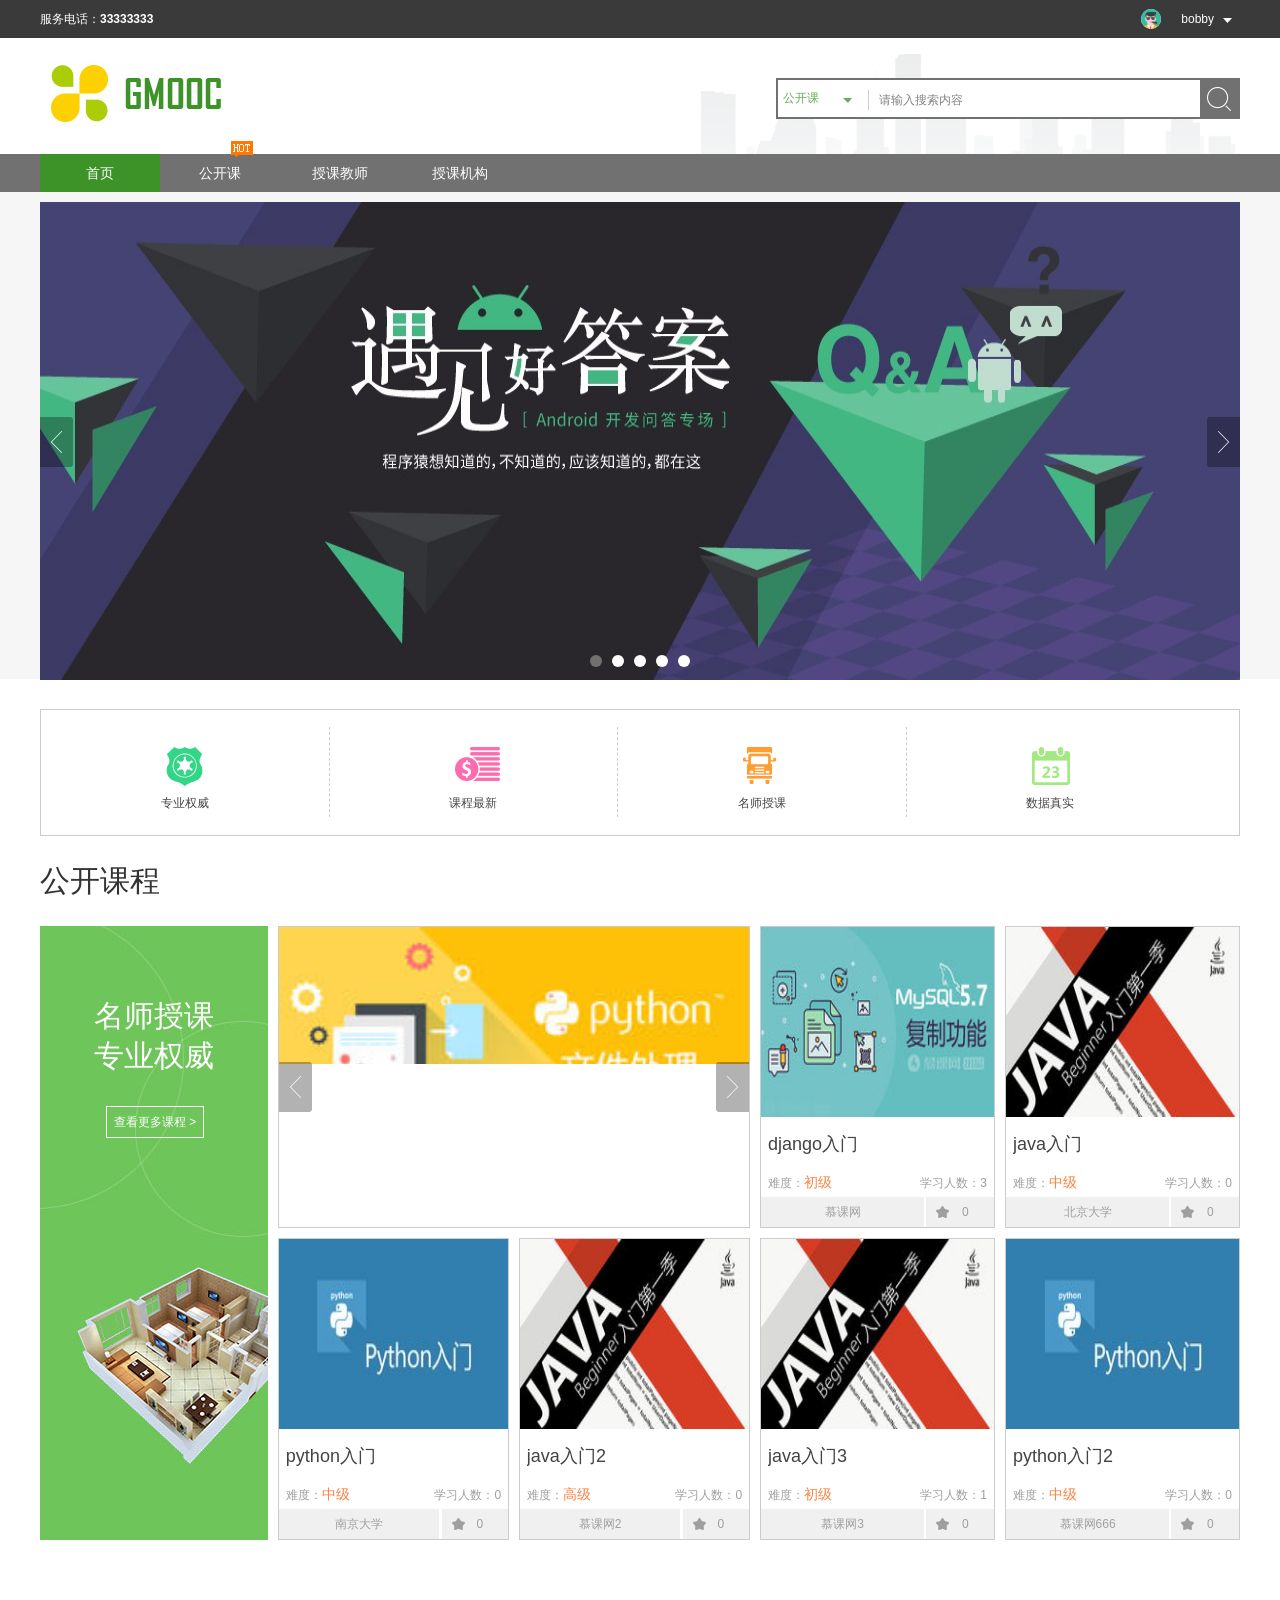
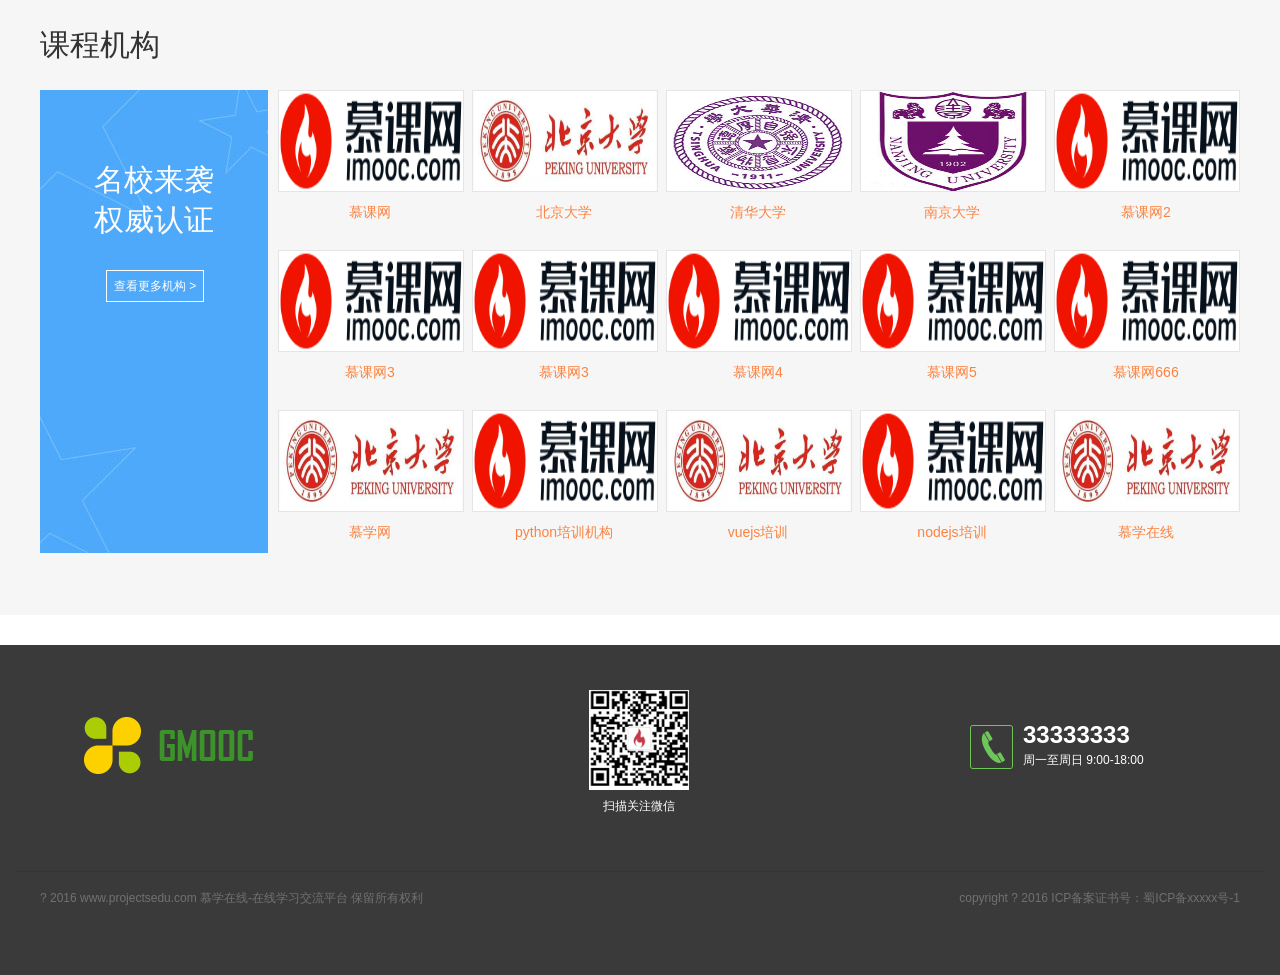
<file: 2.DjnagoTrueWar/前端html源码/html/index.html>
<!DOCTYPE html>
<html>

<head>
	<meta charset="UTF-8">
    <meta name="renderer" content="webkit">
    <meta http-equiv="X-UA-Compatible" content="IE=Edge,chrome=1" >
	<title>课程机构列表 - 慕学在线网</title>
	<link rel="stylesheet" type="text/css" href="../css/reset.css">
	<link rel="stylesheet" type="text/css" href="../css/animate.css">
	<link rel="stylesheet" type="text/css" href="../css/style.css">
    
    <script src="../js/jquery.min.js" type="text/javascript"></script>
    <script src="../js/jquery-migrate-1.2.1.min.js" type="text/javascript"></script>

</head>
<body>
<section class="headerwrap ">
    <header>
		<div  class=" header">
 			<div class="top">
				<div class="wp">
					<div class="fl"><p>服务电话：<b>33333333</b></p></div>
					<!--登录后跳转-->

                        
                        <!-- <a style="color:white" class="fr registerbtn" href="register.html">注册</a> -->
                        <!-- <a style="color:white" class="fr loginbtn" href="login.html">登录</a>  -->
						
						<div class="personal">
                            <dl class="user fr">
                                <dd>bobby<img class="down fr" src="../images/top_down.png"/></dd>
                                <dt><img width="20" height="20" src="../media/image/2016/12/default_big_14.png"/></dt>
                            </dl>
                            <div class="userdetail">
                            	<dl>
	                                <dt><img width="80" height="80" src="../media/image/2016/12/default_big_14.png"/></dt>
	                                <dd>
	                                    <h2>django</h2>
	                                    <p>bobby</p>
	                                </dd>
                                </dl>
                                <div class="btn">
	                                <a class="personcenter fl" href="usercenter-info.html">进入个人中心</a>
	                                <a class="fr" href="/logout/">退出</a>
                                </div>
                            </div>
                        </div>


				</div>
			</div>

            <div class="middle">
                <div class="wp">
                    <a href="index.html"><img class="fl" src="../images/logo.jpg"/></a>
                    <div class="searchbox fr">
                        <div class="selectContainer fl">
                            <span class="selectOption" id="jsSelectOption" data-value="course">
                                公开课
                            </span>
                            <ul class="selectMenu" id="jsSelectMenu">
                                <li data-value="course">公开课</li>
                                <li data-value="org">课程机构</li>
                                <li data-value="teacher">授课老师</li>
                            </ul>
                        </div>
                        <input id="search_keywords" class="fl" type="text" value="" placeholder="请输入搜索内容"/>
                        <img class="search_btn fr" id="jsSearchBtn" src="../images/search_btn.png"/>
                    </div>
                </div>
            </div>
            
            
			<nav>
				<div class="nav">
					<div class="wp">
						<ul>
							<li class="active" ><a href="index.html">首页</a></li>
							<li >
								<a href="course-list.html">
									公开课<img class="hot" src="../images/nav_hot.png">
								</a>
							</li>
							<li >
								<a href="teachers-list.html">授课教师</a>
							</li>
							<li ><a href="org-list.html">授课机构</a></li>
						</ul>
					</div>
				</div>
			</nav>
            
			</div>
    </header>
</section>
<!--crumbs start-->



    <div class="banner">
			<div class="wp">
				<div class="fl">
					<div class="imgslide">
						<ul class="imgs">
                            
                            <li>
                                    <a href="http://www.imooc.com">
                                        <img width="1200" height="478" src="../media/banner/2016/11/57a801860001c34b12000460.jpg" />
                                    </a>
                                </li>
                            
                            <li>
                                    <a href="http://www.projectsedu.com">
                                        <img width="1200" height="478" src="../media/banner/2016/11/57aa86a0000145c512000460.jpg" />
                                    </a>
                                </li>
                            
                            <li>
                                    <a href="http://www.projectsedu.com">
                                        <img width="1200" height="478" src="../media/banner/2016/11/57a801860001c34b12000460_z4Vb8zl.jpg" />
                                    </a>
                                </li>
                            
                            <li>
                                    <a href="http://www.projectsedu.com">
                                        <img width="1200" height="478" src="../media/banner/2016/11/57aa86a0000145c512000460_nMwvoQD.jpg" />
                                    </a>
                                </li>
                            
                            <li>
                                    <a href="http://www.projectsedu.com">
                                        <img width="1200" height="478" src="../media/banner/2016/11/57aa86a0000145c512000460_GXIBATC.jpg" />
                                    </a>
                                </li>
                            

						</ul>
					</div>
					<div class="unslider-arrow prev"></div>
					<div class="unslider-arrow next"></div>
				</div>

				</div>


			</div>
<!--banner end-->
<!--feature start-->
	<section>
		<div class="wp">
			<ul class="feature">
				<li class="feature1">
					<img class="pic" src="../images/feature1.png"/>
					<p class="center">专业权威</p>
				</li>
				<li class="feature2">
					<img class="pic" src="../images/feature2.png"/>
					<p class="center">课程最新</p>
				</li>
				<li class="feature3">
					<img class="pic" src="../images/feature3.png"/>
					<p class="center">名师授课</p>
				</li>
				<li class="feature4">
					<img class="pic" src="../images/feature4.png"/>
					<p class="center">数据真实</p>
				</li>
			</ul>
		</div>
	</section>
<!--feature end-->
<!--module1 start-->
	<section>
		<div class="module">
			<div class="wp">
				<h1>公开课程</h1>
				<div class="module1 eachmod">
					<div class="module1_1 left">
						<img width="228" height="614" src="../images/module1_1.jpg"/>
						<p class="fisrt_word">名师授课<br/>专业权威</p>
						<a class="more" href="course-list.html">查看更多课程 ></a>
					</div>
					<div class="right group_list">
						<div class="module1_2 box">
							<div class="imgslide2">
								<ul class="imgs">
                                    
                                    <li>
                                        <a href="course-detail.html">
                                            <img width="470" height="300" src="../media/courses/2016/12/python文件处理.jpg" />
                                        </a>
                                    </li>
                                    
                                    <li>
                                        <a href="course-detail.html">
                                            <img width="470" height="300" src="../media/courses/2016/12/python面向对象.jpg" />
                                        </a>
                                    </li>
                                    
								</ul>
							</div>
							<div class="unslider-arrow2 prev"></div>
							<div class="unslider-arrow2 next"></div>
						</div>
                            
                            <div class="module1_3 box">
                                <a href="course-detail.html">
                                    <img width="233" height="190" src="../media/courses/2016/11/mysql.jpg"/>
                                </a>
                                <div class="des">
                                    <a href="course-detail.html">
                                        <h2 title="django入门">django入门</h2>
                                    </a>
                                    <span class="fl">难度：<i class="key">初级</i></span>
                                    <span class="fr">学习人数：3</span>
                                </div>
                                <div class="bottom">
                                    <span class="fl" title="慕课网">慕课网</span>
                                    <span class="star fr">0</span>
                                </div>
                            </div>
                            
                            <div class="module1_4 box">
                                <a href="course-detail.html">
                                    <img width="233" height="190" src="../media/courses/2016/11/57035ff200014b8a06000338-240-135.jpg"/>
                                </a>
                                <div class="des">
                                    <a href="course-detail.html">
                                        <h2 title="java入门">java入门</h2>
                                    </a>
                                    <span class="fl">难度：<i class="key">中级</i></span>
                                    <span class="fr">学习人数：0</span>
                                </div>
                                <div class="bottom">
                                    <span class="fl" title="北京大学">北京大学</span>
                                    <span class="star fr">0</span>
                                </div>
                            </div>
                            
                            <div class="module1_5 box">
                                <a href="course-detail.html">
                                    <img width="233" height="190" src="../media/courses/2016/11/540e57300001d6d906000338-240-135.jpg"/>
                                </a>
                                <div class="des">
                                    <a href="course-detail.html">
                                        <h2 title="python入门">python入门</h2>
                                    </a>
                                    <span class="fl">难度：<i class="key">中级</i></span>
                                    <span class="fr">学习人数：0</span>
                                </div>
                                <div class="bottom">
                                    <span class="fl" title="南京大学">南京大学</span>
                                    <span class="star fr">0</span>
                                </div>
                            </div>
                            
                            <div class="module1_6 box">
                                <a href="course-detail.html">
                                    <img width="233" height="190" src="../media/courses/2016/11/57035ff200014b8a06000338-240-135_dHfj8Nq.jpg"/>
                                </a>
                                <div class="des">
                                    <a href="course-detail.html">
                                        <h2 title="java入门2">java入门2</h2>
                                    </a>
                                    <span class="fl">难度：<i class="key">高级</i></span>
                                    <span class="fr">学习人数：0</span>
                                </div>
                                <div class="bottom">
                                    <span class="fl" title="慕课网2">慕课网2</span>
                                    <span class="star fr">0</span>
                                </div>
                            </div>
                            
                            <div class="module1_7 box">
                                <a href="course-detail.html">
                                    <img width="233" height="190" src="../media/courses/2016/11/57035ff200014b8a06000338-240-135_0nFiBSI.jpg"/>
                                </a>
                                <div class="des">
                                    <a href="course-detail.html">
                                        <h2 title="java入门3">java入门3</h2>
                                    </a>
                                    <span class="fl">难度：<i class="key">初级</i></span>
                                    <span class="fr">学习人数：1</span>
                                </div>
                                <div class="bottom">
                                    <span class="fl" title="慕课网3">慕课网3</span>
                                    <span class="star fr">0</span>
                                </div>
                            </div>
                            
                            <div class="module1_8 box">
                                <a href="course-detail.html">
                                    <img width="233" height="190" src="../media/courses/2016/11/540e57300001d6d906000338-240-135_MSIqfvw.jpg"/>
                                </a>
                                <div class="des">
                                    <a href="course-detail.html">
                                        <h2 title="python入门2">python入门2</h2>
                                    </a>
                                    <span class="fl">难度：<i class="key">中级</i></span>
                                    <span class="fr">学习人数：0</span>
                                </div>
                                <div class="bottom">
                                    <span class="fl" title="慕课网666">慕课网666</span>
                                    <span class="star fr">0</span>
                                </div>
                            </div>
                            
					</div>
				</div>
			</div>
		</div>
	</section>
	<section>
		<div class="module greybg">
			<div class="wp">
				<h1>课程机构</h1>
				<div class="module3 eachmod">
					<div class="module3_1 left">
						<img width="228" height="463" src="../images/module3_1.jpg"/>
						<p class="fisrt_word">名校来袭<br/>权威认证</p>
						<a class="more" href="org-list.html">查看更多机构 ></a>
					</div>
					<div class="right">
						<ul>
                            
                                <li class="">
                                    <a href="org-detail-homepage.html">
                                        <div class="company">
                                            <img width="184" height="100" src="../media/org/2016/11/imooc.png"/>
                                            <div class="score">
                                                <div class="circle">
                                                    <h2>全国知名</h2>
                                                </div>
                                            </div>
                                        </div>
                                        <p><span class="key" title="慕课网">慕课网</span></p>
                                    </a>
                                </li>
                            
                                <li class="">
                                    <a href="org-detail-homepage.html">
                                        <div class="company">
                                            <img width="184" height="100" src="../media/org/2016/11/bjdx.jpg"/>
                                            <div class="score">
                                                <div class="circle">
                                                    <h2>全国知名</h2>
                                                </div>
                                            </div>
                                        </div>
                                        <p><span class="key" title="北京大学">北京大学</span></p>
                                    </a>
                                </li>
                            
                                <li class="">
                                    <a href="org-detail-homepage.html">
                                        <div class="company">
                                            <img width="184" height="100" src="../media/org/2016/11/qhdx-logo.png"/>
                                            <div class="score">
                                                <div class="circle">
                                                    <h2>全国知名</h2>
                                                </div>
                                            </div>
                                        </div>
                                        <p><span class="key" title="清华大学">清华大学</span></p>
                                    </a>
                                </li>
                            
                                <li class="">
                                    <a href="org-detail-homepage.html">
                                        <div class="company">
                                            <img width="184" height="100" src="../media/org/2016/11/njdx.jpg"/>
                                            <div class="score">
                                                <div class="circle">
                                                    <h2>全国知名</h2>
                                                </div>
                                            </div>
                                        </div>
                                        <p><span class="key" title="南京大学">南京大学</span></p>
                                    </a>
                                </li>
                            
                                <li class="five">
                                    <a href="org-detail-homepage.html">
                                        <div class="company">
                                            <img width="184" height="100" src="../media/org/2016/11/imooc_klgAUn5.png"/>
                                            <div class="score">
                                                <div class="circle">
                                                    <h2>全国知名</h2>
                                                </div>
                                            </div>
                                        </div>
                                        <p><span class="key" title="慕课网2">慕课网2</span></p>
                                    </a>
                                </li>
                            
                                <li class="">
                                    <a href="org-detail-homepage.html">
                                        <div class="company">
                                            <img width="184" height="100" src="../media/org/2016/11/imooc_Gn1sRjp.png"/>
                                            <div class="score">
                                                <div class="circle">
                                                    <h2>全国知名</h2>
                                                </div>
                                            </div>
                                        </div>
                                        <p><span class="key" title="慕课网3">慕课网3</span></p>
                                    </a>
                                </li>
                            
                                <li class="">
                                    <a href="org-detail-homepage.html">
                                        <div class="company">
                                            <img width="184" height="100" src="../media/org/2016/11/imooc_Y2Tonsq.png"/>
                                            <div class="score">
                                                <div class="circle">
                                                    <h2>全国知名</h2>
                                                </div>
                                            </div>
                                        </div>
                                        <p><span class="key" title="慕课网3">慕课网3</span></p>
                                    </a>
                                </li>
                            
                                <li class="">
                                    <a href="org-detail-homepage.html">
                                        <div class="company">
                                            <img width="184" height="100" src="../media/org/2016/11/imooc_OO2ykYP.png"/>
                                            <div class="score">
                                                <div class="circle">
                                                    <h2>全国知名</h2>
                                                </div>
                                            </div>
                                        </div>
                                        <p><span class="key" title="慕课网4">慕课网4</span></p>
                                    </a>
                                </li>
                            
                                <li class="">
                                    <a href="org-detail-homepage.html">
                                        <div class="company">
                                            <img width="184" height="100" src="../media/org/2016/11/imooc_V0TJOyb.png"/>
                                            <div class="score">
                                                <div class="circle">
                                                    <h2>全国知名</h2>
                                                </div>
                                            </div>
                                        </div>
                                        <p><span class="key" title="慕课网5">慕课网5</span></p>
                                    </a>
                                </li>
                            
                                <li class="five">
                                    <a href="org-detail-homepage.html">
                                        <div class="company">
                                            <img width="184" height="100" src="../media/org/2016/11/imooc_qEaMov1.png"/>
                                            <div class="score">
                                                <div class="circle">
                                                    <h2>全国知名</h2>
                                                </div>
                                            </div>
                                        </div>
                                        <p><span class="key" title="慕课网666">慕课网666</span></p>
                                    </a>
                                </li>
                            
                                <li class="">
                                    <a href="org-detail-homepage.html">
                                        <div class="company">
                                            <img width="184" height="100" src="../media/org/2016/12/bjdx.jpg"/>
                                            <div class="score">
                                                <div class="circle">
                                                    <h2>全国知名</h2>
                                                </div>
                                            </div>
                                        </div>
                                        <p><span class="key" title="慕学网">慕学网</span></p>
                                    </a>
                                </li>
                            
                                <li class="">
                                    <a href="org-detail-homepage.html">
                                        <div class="company">
                                            <img width="184" height="100" src="../media/org/2016/12/imooc_Gn1sRjp.png"/>
                                            <div class="score">
                                                <div class="circle">
                                                    <h2>全国知名</h2>
                                                </div>
                                            </div>
                                        </div>
                                        <p><span class="key" title="python培训机构">python培训机构</span></p>
                                    </a>
                                </li>
                            
                                <li class="">
                                    <a href="org-detail-homepage.html">
                                        <div class="company">
                                            <img width="184" height="100" src="../media/org/2016/12/bjdx_cCpdUw8.jpg"/>
                                            <div class="score">
                                                <div class="circle">
                                                    <h2>全国知名</h2>
                                                </div>
                                            </div>
                                        </div>
                                        <p><span class="key" title="vuejs培训">vuejs培训</span></p>
                                    </a>
                                </li>
                            
                                <li class="">
                                    <a href="org-detail-homepage.html">
                                        <div class="company">
                                            <img width="184" height="100" src="../media/org/2016/12/imooc_klgAUn5.png"/>
                                            <div class="score">
                                                <div class="circle">
                                                    <h2>全国知名</h2>
                                                </div>
                                            </div>
                                        </div>
                                        <p><span class="key" title="nodejs培训">nodejs培训</span></p>
                                    </a>
                                </li>
                            
                                <li class="five">
                                    <a href="org-detail-homepage.html">
                                        <div class="company">
                                            <img width="184" height="100" src="../media/org/2016/12/bjdx_bcd0m07.jpg"/>
                                            <div class="score">
                                                <div class="circle">
                                                    <h2>全国知名</h2>
                                                </div>
                                            </div>
                                        </div>
                                        <p><span class="key" title="慕学在线">慕学在线</span></p>
                                    </a>
                                </li>
                            
						</ul>
					</div>
				</div>
			</div>
		</div>
	</section>

<footer>
		<div class="footer">
			<div class="wp">
				<ul class="cont">
					<li class="logo"><a href=""><img src="../images/footlogo.png"/></a></li>
					<li class="code"><img src="../images/code.jpg"/><p class="center">扫描关注微信</p></li>
					<li class="third"><img class="fl" src="../images/tell.png"/><p class="tell">33333333</p><p class="time">周一至周日 9:00-18:00</p></li>
				</ul>

			</div>
			<p class="line"></p>
			<div class="wp clear">
                <span class="fl">? 2016 www.projectsedu.com 慕学在线-在线学习交流平台 保留所有权利</span>
                <span class="fr">copyright ? 2016 ICP备案证书号：蜀ICP备xxxxx号-1</span>
			</div>
		</div>
	</footer>

<section>
    <ul class="sidebar">
        <li class="qq">
            <a target="_blank" href="http://wpa.qq.com/msgrd?v=3&uin=2023525077&site=qq&menu=yes"></a>
        </li>
        <li class="totop"></li>
    </ul>
</section>
<script src="../js/selectUi.js" type='text/javascript'></script>
<script src="../js/deco-common.js" type='text/javascript'></script>
<script type="text/javascript" src="../js/plugins/laydate/laydate.js"></script>
<script src="../js/plugins/layer/layer.js"></script>
<script src="../js/plugins/queryCity/js/public.js" type="text/javascript"></script>
<script src="../js/unslider.js" type="text/javascript"></script>
<script src="../js/plugins/jquery.scrollLoading.js"  type="text/javascript"></script>
<script src="../js/deco-common.js"  type="text/javascript"></script>

    <script type="text/javascript" src="../js/index.js"></script>

</body>
</html>
</file>
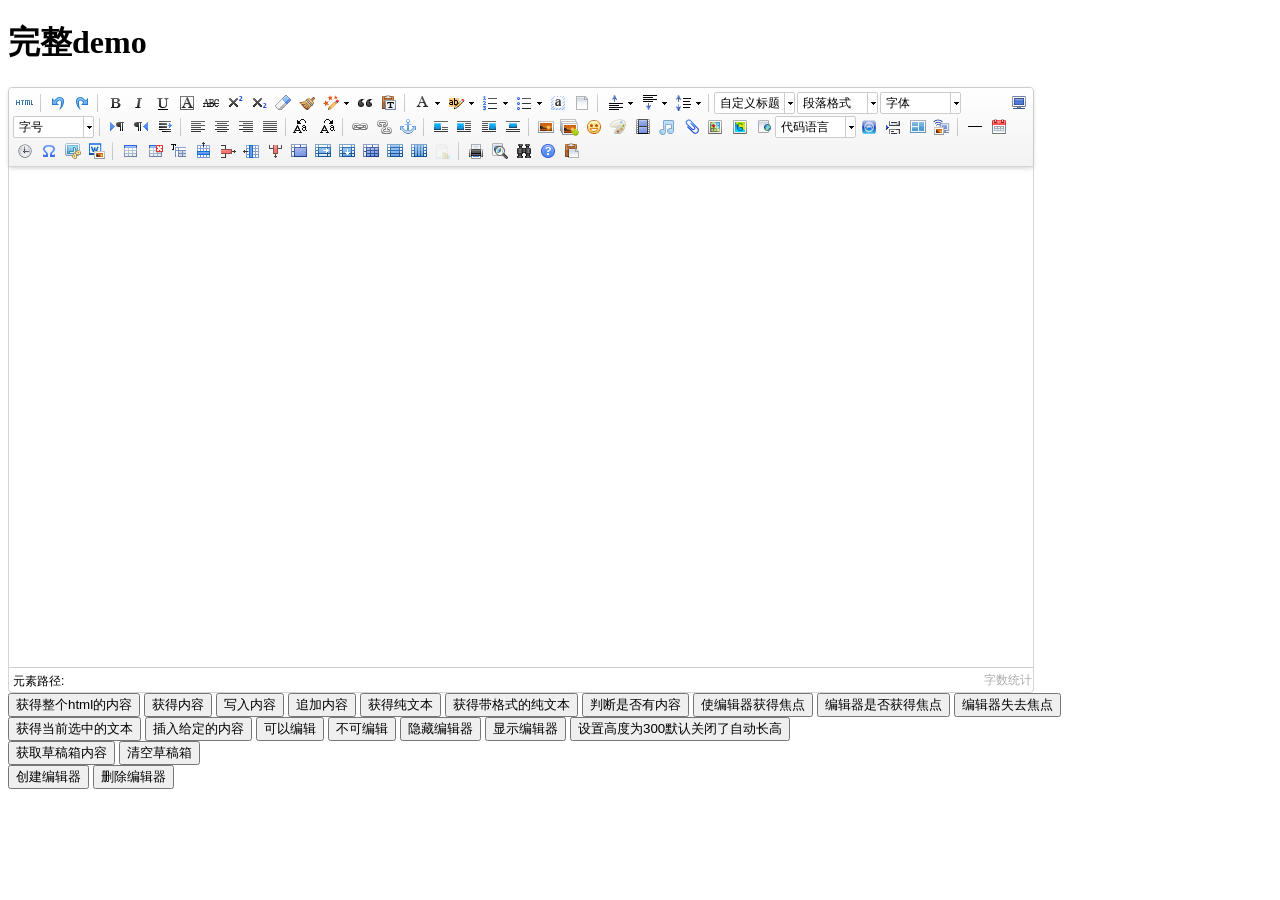
<file: 2.DjnagoTrueWar/MxOnline/DjangoUeditor/static/ueditor/index.html>
<!DOCTYPE HTML PUBLIC "-//W3C//DTD HTML 4.01 Transitional//EN"
        "http://www.w3.org/TR/html4/loose.dtd">
<html>
<head>
    <title>完整demo</title>
    <meta http-equiv="Content-Type" content="text/html;charset=utf-8"/>
    <script type="text/javascript" charset="utf-8" src="ueditor.config.js"></script>
    <script type="text/javascript" charset="utf-8" src="ueditor.all.min.js"> </script>
    <!--建议手动加在语言，避免在ie下有时因为加载语言失败导致编辑器加载失败-->
    <!--这里加载的语言文件会覆盖你在配置项目里添加的语言类型，比如你在配置项目里配置的是英文，这里加载的中文，那最后就是中文-->
    <script type="text/javascript" charset="utf-8" src="lang/zh-cn/zh-cn.js"></script>

    <style type="text/css">
        div{
            width:100%;
        }
    </style>
</head>
<body>
<div>
    <h1>完整demo</h1>
    <script id="editor" type="text/plain" style="width:1024px;height:500px;"></script>
</div>
<div id="btns">
    <div>
        <button onclick="getAllHtml()">获得整个html的内容</button>
        <button onclick="getContent()">获得内容</button>
        <button onclick="setContent()">写入内容</button>
        <button onclick="setContent(true)">追加内容</button>
        <button onclick="getContentTxt()">获得纯文本</button>
        <button onclick="getPlainTxt()">获得带格式的纯文本</button>
        <button onclick="hasContent()">判断是否有内容</button>
        <button onclick="setFocus()">使编辑器获得焦点</button>
        <button onmousedown="isFocus(event)">编辑器是否获得焦点</button>
        <button onmousedown="setblur(event)" >编辑器失去焦点</button>

    </div>
    <div>
        <button onclick="getText()">获得当前选中的文本</button>
        <button onclick="insertHtml()">插入给定的内容</button>
        <button id="enable" onclick="setEnabled()">可以编辑</button>
        <button onclick="setDisabled()">不可编辑</button>
        <button onclick=" UE.getEditor('editor').setHide()">隐藏编辑器</button>
        <button onclick=" UE.getEditor('editor').setShow()">显示编辑器</button>
        <button onclick=" UE.getEditor('editor').setHeight(300)">设置高度为300默认关闭了自动长高</button>
    </div>

    <div>
        <button onclick="getLocalData()" >获取草稿箱内容</button>
        <button onclick="clearLocalData()" >清空草稿箱</button>
    </div>

</div>
<div>
    <button onclick="createEditor()">
    创建编辑器</button>
    <button onclick="deleteEditor()">
    删除编辑器</button>
</div>

<script type="text/javascript">

    //实例化编辑器
    //建议使用工厂方法getEditor创建和引用编辑器实例，如果在某个闭包下引用该编辑器，直接调用UE.getEditor('editor')就能拿到相关的实例
    var ue = UE.getEditor('editor');


    function isFocus(e){
        alert(UE.getEditor('editor').isFocus());
        UE.dom.domUtils.preventDefault(e)
    }
    function setblur(e){
        UE.getEditor('editor').blur();
        UE.dom.domUtils.preventDefault(e)
    }
    function insertHtml() {
        var value = prompt('插入html代码', '');
        UE.getEditor('editor').execCommand('insertHtml', value)
    }
    function createEditor() {
        enableBtn();
        UE.getEditor('editor');
    }
    function getAllHtml() {
        alert(UE.getEditor('editor').getAllHtml())
    }
    function getContent() {
        var arr = [];
        arr.push("使用editor.getContent()方法可以获得编辑器的内容");
        arr.push("内容为：");
        arr.push(UE.getEditor('editor').getContent());
        alert(arr.join("\n"));
    }
    function getPlainTxt() {
        var arr = [];
        arr.push("使用editor.getPlainTxt()方法可以获得编辑器的带格式的纯文本内容");
        arr.push("内容为：");
        arr.push(UE.getEditor('editor').getPlainTxt());
        alert(arr.join('\n'))
    }
    function setContent(isAppendTo) {
        var arr = [];
        arr.push("使用editor.setContent('欢迎使用ueditor')方法可以设置编辑器的内容");
        UE.getEditor('editor').setContent('欢迎使用ueditor', isAppendTo);
        alert(arr.join("\n"));
    }
    function setDisabled() {
        UE.getEditor('editor').setDisabled('fullscreen');
        disableBtn("enable");
    }

    function setEnabled() {
        UE.getEditor('editor').setEnabled();
        enableBtn();
    }

    function getText() {
        //当你点击按钮时编辑区域已经失去了焦点，如果直接用getText将不会得到内容，所以要在选回来，然后取得内容
        var range = UE.getEditor('editor').selection.getRange();
        range.select();
        var txt = UE.getEditor('editor').selection.getText();
        alert(txt)
    }

    function getContentTxt() {
        var arr = [];
        arr.push("使用editor.getContentTxt()方法可以获得编辑器的纯文本内容");
        arr.push("编辑器的纯文本内容为：");
        arr.push(UE.getEditor('editor').getContentTxt());
        alert(arr.join("\n"));
    }
    function hasContent() {
        var arr = [];
        arr.push("使用editor.hasContents()方法判断编辑器里是否有内容");
        arr.push("判断结果为：");
        arr.push(UE.getEditor('editor').hasContents());
        alert(arr.join("\n"));
    }
    function setFocus() {
        UE.getEditor('editor').focus();
    }
    function deleteEditor() {
        disableBtn();
        UE.getEditor('editor').destroy();
    }
    function disableBtn(str) {
        var div = document.getElementById('btns');
        var btns = UE.dom.domUtils.getElementsByTagName(div, "button");
        for (var i = 0, btn; btn = btns[i++];) {
            if (btn.id == str) {
                UE.dom.domUtils.removeAttributes(btn, ["disabled"]);
            } else {
                btn.setAttribute("disabled", "true");
            }
        }
    }
    function enableBtn() {
        var div = document.getElementById('btns');
        var btns = UE.dom.domUtils.getElementsByTagName(div, "button");
        for (var i = 0, btn; btn = btns[i++];) {
            UE.dom.domUtils.removeAttributes(btn, ["disabled"]);
        }
    }

    function getLocalData () {
        alert(UE.getEditor('editor').execCommand( "getlocaldata" ));
    }

    function clearLocalData () {
        UE.getEditor('editor').execCommand( "clearlocaldata" );
        alert("已清空草稿箱")
    }
</script>
</body>
</html>
</file>
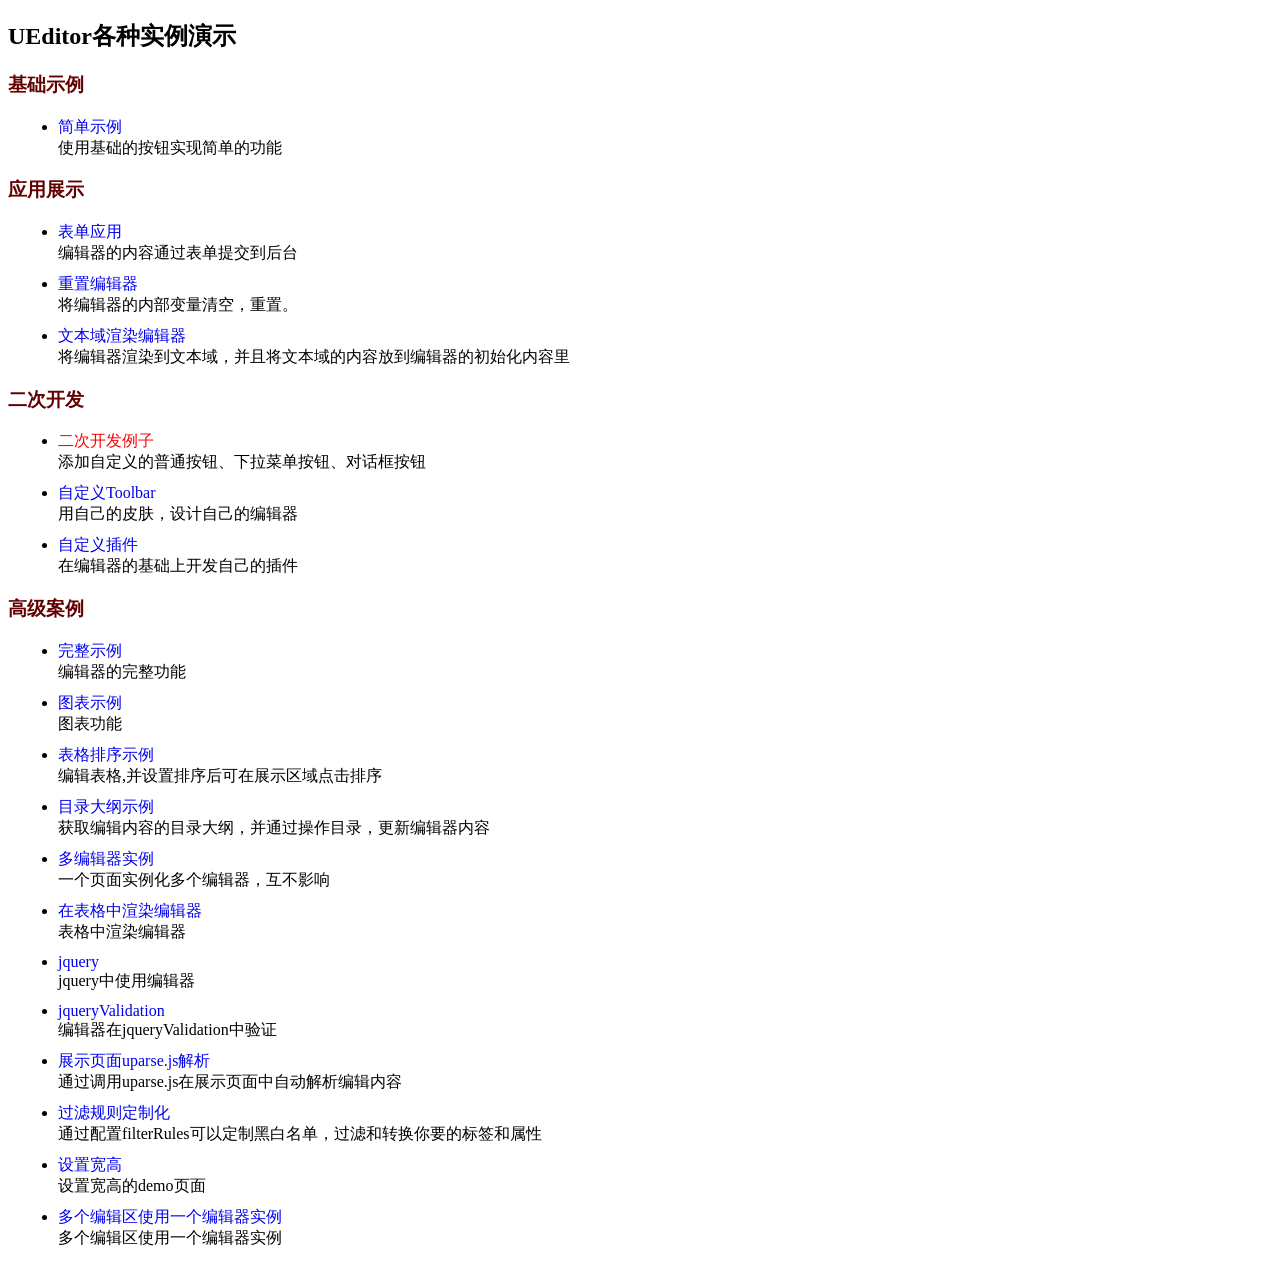
<file: 2.DjnagoTrueWar/MxOnline/DjangoUeditor/static/ueditor/_examples/index.html>
<!DOCTYPE HTML>
<html>
<head>
    <meta http-equiv="Content-Type" content="text/html; charset=utf-8" />
    <title></title>
    <style type="text/css">
        h3{
            color:#630000;
        }
        ul li{
            margin: 10px;
        }
        a:link,a:active,a:visited{
            color: #0000EE;
        }
        a{
            text-decoration: none;
        }
    </style>
</head>
<body>
<h2>UEditor各种实例演示</h2>
<h3>基础示例</h3>
<ul>
    <li>
        <a href="simpleDemo.html" target="_self">简单示例</a><br/>
        使用基础的按钮实现简单的功能
    </li>
</ul>
<h3>应用展示</h3>
<ul>
    <li>
        <a href="submitFormDemo.html" target="_self">表单应用</a><br/>
        编辑器的内容通过表单提交到后台
    </li>
    <li>
        <a href="resetDemo.html" target="_self">重置编辑器</a><br/>
        将编辑器的内部变量清空，重置。
    </li>
    <li>
        <a href="textareaDemo.html" target="_self">文本域渲染编辑器</a><br/>
        将编辑器渲染到文本域，并且将文本域的内容放到编辑器的初始化内容里
    </li>
</ul>
<h3>二次开发</h3>
<ul>
    <li>
        <a style="color:red;" href="customizeToolbarUIDemo.html" target="_self">二次开发例子</a><br/>
        添加自定义的普通按钮、下拉菜单按钮、对话框按钮
    </li>
    <li>
        <a href="customToolbarDemo.html" target="_self">自定义Toolbar</a><br/>
        用自己的皮肤，设计自己的编辑器
    </li>
    <li>
        <a href="customPluginDemo.html" target="_self">自定义插件</a><br/>
        在编辑器的基础上开发自己的插件
    </li>
</ul>
<h3>高级案例</h3>
<ul>
    <li>
        <a href="completeDemo.html" target="_self">完整示例</a><br/>
        编辑器的完整功能
    </li>
    <li>
        <a href="charts.html" target="_self"  >图表示例</a><br/>
        图表功能
    </li>
    <li>
        <a href="sortableDemo.html" target="_self" >表格排序示例</a><br/>
        编辑表格,并设置排序后可在展示区域点击排序
    </li>
    <li>
        <a href="sectionDemo.html" target="_self" >目录大纲示例</a><br/>
        获取编辑内容的目录大纲，并通过操作目录，更新编辑器内容
    </li>
    <li>
        <a href="multiDemo.html" target="_self">多编辑器实例</a><br/>
        一个页面实例化多个编辑器，互不影响
    </li>
    <li>
        <a href="renderInTable.html" target="_self">在表格中渲染编辑器</a><br/>
        表格中渲染编辑器
    </li>
    <li>
        <a href="jqueryCompleteDemo.html" target="_self">jquery</a><br/>
        jquery中使用编辑器
    </li>
    <li>
        <a href="jqueryValidation.html" target="_self">jqueryValidation</a><br/>
        编辑器在jqueryValidation中验证
    </li>
    <li>
        <a href="uparsedemo.html" target="_self">展示页面uparse.js解析</a><br/>
        通过调用uparse.js在展示页面中自动解析编辑内容
    </li>
    <li>
        <a href="filterRuleDemo.html" target="_self">过滤规则定制化</a><br/>
        通过配置filterRules可以定制黑白名单，过滤和转换你要的标签和属性
    </li>
    <li>
        <a href="setWidthHeightDemo.html" target="_self">设置宽高</a><br/>
        设置宽高的demo页面
    </li>
    <li>
        <a href="multiEditorWithOneInstance.html" target="_self">多个编辑区使用一个编辑器实例</a><br/>
        多个编辑区使用一个编辑器实例
    </li>
</ul>
<script type="text/javascript">
    var href = location.href;
    if(href.indexOf("http") != 0 ){
        alert("您当前尚未将UEditor部署到服务器环境，部分浏览器下所有弹出框功能的使用会受到限制！");
    }
</script>
</body>
</html>
</file>
<file: 2.DjnagoTrueWar/前端html源码/css/style.css>
body {
    overflow: auto;
}

h1, h2, h3, h4, h5, h6 {
    font-weight: normal;
    color: #202020;
}

.col-1 {
    width: 100%;
}

.col-2 {
    width: 50%;
}

.col-3 {
    width: 33.3%;
}

.col-4 {
    width: 25%;
}

.col-5 {
    width: 20%;
}

.col-6 {
    width: 16.5%;
}

.no-top-border {
    border-top: 0 !important;
}

.no-bot-border {
    border-bottom: 0 !important;
}

.bot-border {
    border-bottom: 1px solid #eaeaea;
}

.last-td {
    border-right: 0 !important;
}

.no-border {
    border: 0 !important;
}

table.linehei50 td, table.linehei50 th {
    line-height: 50px !important;
}

.marb20 {
    margin-bottom: 20px !important;
}

.errorpage {
    width: 100%;
    height: 100%;
    color: #23353c;
}

.errorpage .wp {
    width: 1000px;
}
.footer .code img{
	width: 100px;
	height: 100px;
}
.errorpage .cont {
    width: 100%;
    height: 50%;
    position: relative;
    margin-top: 25%;
}

.error_cut {
    width: 40%;
    height: 100%;
    position: relative;
}

.errorpage h1 {
    font-size: 36px;
    line-height: 200%;
}

.errorpage p {
    font-size: 18px;
    line-height: 180%;
}

.errorpage .red {
    color: #e14561;
}

.bg403 {
    background: #8dd5f5;
}

.bg404 {
    text-align: center;
}

.bg503 {
    background: #72bcc5;
}

caption {
    line-height: 50px;
    font-size: 16px;
    font-weight: bold;
    color: #333;
    border: 1px solid #eaeaea;
    border-bottom: 0;
}

.diabultp dt {
    width: 100px !important;
    height: 100px !important;
    margin: 60px 20px 0 20px !important
}

.newcontract li input {
    width: 250px !important;
}

.newcontract .head {
    border: 1px solid #EAEAEA;
}

.newcontract .rightput {
    background: transparent url("../images/check.png") no-repeat scroll 400px center !important;
}

.newcontract .button {
    width: 100% !important;
    height: 100px;
    line-height: 100px;
}

.dizhi {
    width: 100%; /*height:123px;*/
    float: left;
    margin: 10px 0;
}

.dizhi .dizhi_s {
    width: 503px; /*height:123px;*/
    border: 1px solid #ddd;
    background: #fffbff;
    float: left;
}

.dizhi .dizhi_s .dizhi_s_1 {
    padding: 10px 0 0;
    height: 30px;
}

.dizhi .dizhi_s .dizhi_s_1 .dizhi_s_1_1 {
    width: 203px; /*height:30px;*/
    float: left;
}

.dizhi .dizhi_s .dizhi_s_1 .dizhi_s_1_1 b {
    width: 80px;
    text-align: right;
    float: left;
    line-height: 28px;
}

.dizhi .dizhi_s .dizhi_s_1 .dizhi_s_1_1 .ui-search {
    float: left;
    width: 155px;
}

.dizhi .dizhi_s .dizhi_s_2 {
    padding: 5px 10px 5px;
    height: 30px;
}

.dizhi .dizhi_s .dizhi_s_2 .dizhi_s_2_1 {
    /*height:30px;*/
    float: left;
}

.dizhi .dizhi_s .dizhi_s_2 .dizhi_s_2_1 b {
    width: 70px;
    text-align: right;
    float: left;
    line-height: 28px;
}

.dizhi .dizhi_s .dizhi_s_2 .dizhi_s_2_1 .ui-search {
    float: left;
    width: 155px;
}

.dizhi .dizhi_s .dizhi_s_2 .dizhi_s_2_1 .dizhi_city {
    cursor: pointer;
    color: #999;
    text-align: left;
}

.dizhi_city {
    cursor: pointer;
    color: #999 !important;
    text-align: left;
}

.dizhi .dizhi_s .dizhi_s_2 .dizhi_s_2_1 .dizhi_city:hover {
    border: 1px solid #D7D7D7;
}

.dizhi_t {
    right: 0;
    width: 310px;
    background: #fff;
    border: 1px solid #ed7220;
    position: absolute;
    z-index: 1000;
    display: none;
    font-size: 12px;
    line-height: 19px;
    color: rgb(102, 102, 102);
}

.dizhi_t .dizhi_t_1 {
    width: 100%;
    height: 30px;
    background: #ff8b3d;
    float: left;
}

.dizhi_t .dizhi_t_1 p {
    cursor: pointer;
    width: 70px;
    height: 30px;
    line-height: 30px !important;
    float: left;
    font-weight: bold;
    color: #FFF;
    text-align: center !important;
}

.dizhi_t .dizhi_t_1 .hover {
    cursor: pointer;
    background: #FFF;
    color: #ff8b3d;
    width: 68px;
}

.dizhi_t .dizhi_t_2 {
    width: 286px;
    height: auto;
    float: left;
}

.dizhi_t .dizhi_t_2 .dizhi_t_2_1 {
    width: 50px;
    height: 30px;
    float: left;
    text-align: center;
    color: #ff8b3d;
    cursor: pointer;
    line-height: 30px
}

.dizhi_t .dizhi_t_2 .dizhi_t_2_2 {
    width: 100%;
    height: auto;
    float: left;
}

.dizhi_t .dizhi_t_2 .dizhi_t_2_2 p {
    white-space: nowrap;
    width: 40px;
    height: 30px;
    float: left;
    cursor: pointer;
    line-height: 30px;
    text-align: center;
    margin-bottom: 0;
}

.dizhi_t .dizhi_t_2 .dizhi_t_2_2 p:hover {
    color: #ff8b3d;
    background: #fbfbfb;
}

.writing_diary {
    display: block;
    background: #717171;
    color: #fff;
    height: 30px;
    margin-left: 20px;
    line-height: 30px;
    width: 100px;
    text-align: center;
    border-radius: 3px;
}

#edui3_state {
    line-height: 30px;
}

.province, .city {
    width: 100%;
    height: auto;
    overflow: hidden;
}

/*sidebar*/
.sidebar {
    display: block;
    width: 80px;
    height: 360px;
    position: fixed;
    right: 0;
    top: 50%;
    z-index: 99;
}

.sidebar li {
    float: left;
    width: 60px;
    height: 60px;
    border-radius: 50%;
    background: #e1e1e1;
    margin: 5px;
    cursor: pointer;
    position: relative;
}

.sidebar li a {
    display: block;
    width: 100%;
    height: 100%;
}

.sidebar .qq {
    background: #e1e1e1 url(../images/side1.png) no-repeat center center;
}

.sidebar .qq:hover {
    background: #717171 url(../images/side1_1.png) no-repeat center center;
}

.sidebar .share {
    background: #e1e1e1 url(../images/side2.png) no-repeat center center;
}

.sidebar .bdsharebuttonbox {
    display: none;
    position: absolute;
    left: -220px;
    top: 5px;
    width: 180px;
    height: 30px;
    background: #fff;
    padding: 10px;
    border: 5px solid #717171;
}

.sidebar .share .bdsharebuttonbox a {
    width: 16px;
    height: 16px;
    padding-left: 0;
}

.sidebar .share:hover {
    background: #717171 url(../images/side2_1.png) no-repeat center center;
}

.sidecode {
    position: absolute;
    left: -120px;
    top: -15px;
    border: 5px solid #717171;
    display: none;
}

.sidebar .code {
    background: #e1e1e1 url(../images/side3.png) no-repeat center center;
}

.sidebar .code:hover {
    background: #717171 url(../images/side3_1.png) no-repeat center center;
}

.sidebar .totop {
    background: #e1e1e1 url(../images/side4.png) no-repeat center center;
}

.sidebar .totop:hover {
    background: #717171 url(../images/side4_1.png) no-repeat center center;
}

/*header*/
.headerwrap {
    height: 192px;
    width: 100%;
}

.header {
    width: 100%;
    height: 192px;
    background: #fff;
}

.header .top {
    height: 38px;
    line-height: 38px;
    background: #3a3a3a;
    color: #fff;
    width: 100%;
}

.header .top .wp ul {
    height: 38px;
}

.header .top .personal {
    height: auto;
    float: right;
    position: relative;
}

.header .top .userdetail {
    display: none;
    position: absolute;
    right: 0;
    top: 38px;
    background: #fff;
    padding: 10px;
    z-index: 99;
    border: 1px solid #ccc;
    border-top: 0;
}

.header .top .userdetail dl {
    width: 300px;
    height: auto;
    overflow: hidden;
}

.header .top .userdetail dt {
    width: 80px;
    height: 80px;
    overflow: hidden;
    border-radius: 50%;
    float: left;
}

.header .top .userdetail dd {
    text-align: right;
    line-height: 20px;
    width: 190px;
    float: right;
    position: absolute;
    right: 10px;
    top: 30px;
    color: #333;
    height: auto;
    overflow: hidden;
}

.header .top .userdetail h2 {
    color: #717171;
}

.header .top .userdetail .btn {
    width: 100%;
    height: 30px;
    line-height: 30px;
    margin-top: 20px;
    clear: both;
}

.header .top .userdetail .btn a {
    display: block;
    height: 30px;
    line-height: 30px;
    text-align: center;
    background: #717171;
    color: #fff;
}

.header .top .userdetail .btn a:hover {
    background: #4FB137;
}

.header .top .userdetail .btn a.fl {
    width: 65%;
}

.header .top .userdetail .btn a.fr {
    width: 32%;
}

.header .top .user {
    height: 30px;
    line-height: 30px;
    margin-top: 4px;
    cursor: pointer;
}

.header .top .user dt {
    margin-right: 20px;
    width: 20px;
    height: 20px;
    margin-top: 5px;
    background: #fff;
    overflow: hidden;
    border-radius: 50%;
    float: right;
}

.header .top .user dd {
    float: right;
    color: #fff;
}

.header .top .msg-num {
    float: right;
    margin-right: 120px;
    height: 38px;
    width: 60px;
    background: url(../images/laba.png) no-repeat 0 center;
    padding-left: 20px;
    color: #fff;
}

/*login*/
.loginbtn {
    width: 80px;
    height: 30px;
    line-height: 30px;
    margin-top: 4px;
    background: #616161;
    margin-left: 2px;
    text-align: center;
    float: left;
    cursor: pointer;
}

.registerbtn {
    width: 80px;
    height: 30px;
    line-height: 30px;
    margin-top: 4px;
    background: #616161;
    margin-left: 2px;
    text-align: center;
    float: left;
    cursor: pointer;
}

.loginbtn:hover {
    background: #4FB137;
}

.registerbtn:hover {
    background: #4FB137;
}

.dialog-open,
.dialog-open body {
    overflow: hidden;
}

.dialog-open body {
    padding-right: 17px;
}

.dialog {
    position: fixed;
    color: #7c7c7c;
    top: 0;
    right: 0;
    bottom: 0;
    left: 0;
    overflow: auto;
    display: none;
    z-index: 9999;
}

.bg, .dialog .bg, .dialog1 .bg, .dialog2 .bg {
    z-index: 999;
    position: fixed;
    top: 0;
    left: 0;
    width: 100%;
    height: 100%;
    background: #000;
    opacity: .5;
    filter: Alpha(opacity=50);
    display: none;
}

.dialogbox {
    position: relative;
    width: 400px;
    min-height: 300px;
    padding: 15px;
    margin: 30px auto;
    background: #fff;
    overflow:hidden;
    display: none;
}

.dialogbox h1 {
    color: #333;
    height: 30px;
    line-height: 30px;
    border-bottom: 1px solid #ddd;
    margin-bottom: 20px;
    padding-bottom: 10px;
}

.dialogbox .close {
    position: absolute;
    right: 10px;
    top: 15px;
    cursor: pointer;
}

.dialogbox .cont {
    width: 340px;
    margin: 0 auto;
    padding: 20px 0;
}

.dialogbox .box {
    width: 100%;
    height: 45px;
    line-height: 45px;
    border: 1px solid #ccc;
    margin: 15px 0;
    border-radius: 3px;
    position: relative;
}

.dialogbox .box.disabled {
    display: none;
}

.dialogbox .box.focus, .dialogbox .box.error, .dialogbox .valcode.error {
    border-color: #6ec558;
    box-shadow: 0 0 5px #6ec558;
}

.dialogbox .box.blur, .dialogbox .valcode.blur {
    border-color: #ccc;
}

.dialogbox .box.errorput, .coninform .errorput input, .dialogbox .valcode.errorput input {
    border-color: #f00;
    box-shadow: 0 0 5px #aa0b0b;
}

.coninform .rightput {
    background: url(../images/check.png) no-repeat 440px center;
}

#jsCompanyInfoForm .rightput {
    background: url(../images/check.png) no-repeat 500px center;
}

.dialogbox .error {
    background: #fb8344;
    color: #fff !important;
    text-align: center;
    height: 40px !important;
    line-height: 40px !important;
    margin: 20px 0;
    display: none;
}

.dialogbox .login-form-tips {
    margin: 0;
}

.dialogbox .box span {
    color: #7c7c7c;
    border-right: 1px solid #ccc;
    width: 80px;
    height: 20px;
    line-height: 20px;
    margin-top: 12px;
    text-align: center;
    display: block;
}

.dialogbox .word3 {
    letter-spacing: 4px;
}

.dialogbox .word2 {
}

.dialogbox .box input {
    width: 235px;
    padding: 10px;
    line-height: 24px;
    border: 0;
    position: absolute;
    right: 0;
    top: 0;
}
#jsChangePhoneForm .box input#id_captcha_1{
    position: relative;
}

.promptbox .cont {
    overflow:hidden;
}

.promptbox .cont img {
    width: 100px;
}

.promptbox .cont h2 {
    height:135px;
    line-height:40px;
    font-size: 20px;
}

.promptbox .button {
    background: none !important;
    clear: both;
    margin-top: 30px !important;
}

.promptbox .button .half-btn {
    display: block;
    width: 49%;
    height: 100%;
    text-align: center;
    color: #fff;
}

.promptbox .button .fl {
    background: #ff7800;
}

.promptbox .button .fr {
    background: #717171;
}

textarea:focus {
    border-color: #FF7800;
}

.promptbox textarea {
    width: 318px;
    height: 80px;
    padding: 10px;
    margin-bottom:40px;
}

.bidtips.promptbox .button {
    margin-top: 10px !important;
}

.bidtips .tips {
    position: absolute;
    right: 0;
    top: 110px;
}

.bidtips .tips strong {
    color: #F83;
}

.groupbox01.dialogbox p, .groupbox02.dialogbox p {
    font-size: 14px;
    text-align: left;
    line-height: 20px;
}

.groupbox01 .box input, .groupbox01 .box .citys, .groupbox01.dialogbox .selectContainer {
    width: 310px !important;
    text-indent: 0;
}

.groupbox01 .box .citys, .groupbox02 .box .citys {
    height: 45px;
    top: 0;
}

.groupbox02 .box input, .groupbox02 .box .selectContainer {
    width: 315px !important;
}

.groupbox02 .box .citys .manage-wrapper {
    margin-top: 45px;
}

.selectContainer p {
    line-height: 45px !important;
}

.box .citys {
    margin: 0;
    height: 0;
    position: absolute;
    right: 0;
    top: 45px;
    width: 300px;
}

.tcitybox .citys {
    top: 0;
}

.tcitybox .dizhi_t {
    top: 45px;
}

.tareas {
    position: absolute;
    right: 0;
    top: 0;
    display: inline-block;
    border: 0 !important;
    width: 30px !important;
}

.coninform .citys {
    margin: 0;
    height: 145px;
    position: absolute;
    left: 90px;
    top: 20px;
    width: 300px;
}

.coninform .citys .dizhi_t {
    left: 30px;
    top: 50px;
}

.dialogbox .btns {
    height: 50px;
    line-height: 50px;
    font-size: 14px;
    color: #7c7c7c;
    width: 100%;
}

.dialogbox .btn {
    color: #4FB137;
    cursor: pointer;
}

.dialogbox .button {
    width: 100%;
    height: 45px;
    line-height: 45px;
    background: #5dbf45;
    color: #fff;
    margin: 0;
    border: 0;
    cursor: pointer;
    position: relative;
}

.dialogbox .button input {
    background: none;
    border: 0;
    width: 100%;
    color: #fff;
    cursor: pointer;
    line-height: 45px;
}

.dialogbox .button:hover {
    background: #4FB137;
}

.registbox {
    min-height: 400px;
}

.registbox .tab {
    border-bottom: 1px solid #ddd;
    height: 40px;
    line-height: 40px;
    color: #7c7c7c;
    font-size: 16px;
    cursor: pointer;
}

.registbox .tab .active {
    color: #4FB137;
}

.registbox .tab div {
    height: 30px;
    line-height: 30px;
    width: 49%;
    text-align: center;
    float: left;
    border-left: 1px solid #ddd;
}

.registbox .tab div:first-child {
    border: 0;
}

.registbox .tab-box {
    position: relative;
}

.registbox .box .sendcode {
    position: absolute;
    right: 3px;
    top: 3px;
    background: #5dbf45;
    z-index: 99;
    height: 39px;
    line-height: 39px;
    width: 100px;
    margin: 0;
    color: #fff;
    cursor: pointer;
    text-align: center;
    text-indent: 0;
    padding: 0;
}

.registbox .box .sendcode:hover {
    background: #4FB137;
}

.registbox .valcode {
    display: none;
    width: 200px;
    height: 85px;
    position: absolute;
    right: 0;
    top: -90px;
    background: #fff;
    border: 1px solid #4FB137;
    z-index: 100;
    overflow: hidden;
}

.registbox .valcode .txt {
    border: 1px solid #ccc;
    width: 100px;
    height: 33px;
    position: absolute;
    left: 5px;
    top: 45px;
}

.registbox .valcode .code {
    left: 5px;
    width: 102px;
}

.registbox .valcode span {
    height: 35px;
    line-height: 35px;
    display: block;
    margin: 0;
    position: absolute;
    right: 5px;
    top: 5px;
    color: #333;
    z-index: 99;
    border: 0;
    cursor: pointer;
    text-align: center;
    width: 80px;
}

.registbox .valcode .sure {
    background: #ff9d33;
    top: 45px;
    color: #fff;
    cursor: pointer;
}

.registbox .valcode .sure:hover {
    background: #FB8344;
}

.registbox .sendmessage {
    height: 30px;
}

.dialogbox .captcha {
    background: #4FB137;
    position: absolute;
    right: 5px;
    top: 5px;
    color: #fff;
    height: 35px;
    line-height: 33px;
    width: 90px;
    cursor: pointer;
    border: 0;
    z-index: 110;
}

.dialogbox .rtcode .captcha {
    left: 5px;
}

.dialogbox .mobile-register-captcha {
    position: absolute;
    left: 5px;
    top: 45px;
    width: 100px;
    height: 33px;
    border: 1px solid #ccc;
}

.forgetbox .button {
    margin-top: 20px !important;
}

.noactivebox .center {
    text-align: center;
    line-height: 20px;
}

.noactivebox img {
    margin: 20px auto;
}

.noactivebox .green, .dialogbox .green, .green {
    color: #717171 !important;
}

.noactivebox .btn {
    width: 100px;
    height: 30px;
    line-height: 30px;
    color: #fff;
    background: #717171;
    display: block;
    border-radius: 2px;
    margin: 20px auto;
}

.noactivebox .close {
    top: 0 !important;
}

.okdialog .cont .des {
    margin-top: 40px;
}

.okdialog .cont img {
    float: left;
}

.okdialog .cont p {
    display: inline;
    line-height: 50px;
    font-size: 24px;
    padding-left: 60px;
}

.okdialog .cont .button {
    margin-top: 70px !important;
}

.changephone p {
    font-size: 16px;
    text-align: center;
    line-height: 150%;
    color: #333;
}

.changephone .button {
    float: left;
    border-radius: 2px;
}

.changephone .box .fl {
    left: 0;
}

.changephone .getcode {
    width: auto !important;
    background: #ff7800;
    color: #fff !important;
    display: block;
    height: 35px !important;
    line-height: normal !important;
    margin: 5px !important;
    padding: 0 10px;
    border-radius: 2px;
    border: 0 !important;
    text-align: center;
    cursor: pointer;
}

.changephone .getcode.checked {
    background: #dddddd;
    color: #666 !important;
}

.groupbox .button {
    margin-top: 20px;
}

.groupbox .box .fr {
    position: absolute;
    right: -20px;
    top: 0;
    border: 0;
}

.dialogbox .box .selectContainer {
    position: absolute;
    right: 0;
    top: 0;
    border: 0;
    height: 45px;
    width: 245px;
    line-height: 45px;
    margin: 0;
}

.selectContainer select {
    height: 100%;
    width: 100%;
    height: auto \9;
    border: 0;
}

.dialogbox .selectOption {
    color: #7C7C7C;
    background: transparent url("../images/select_arrow2.png") no-repeat scroll 93% 60%;
    display: block;
    font-size: 12px;
    text-align: left;
    line-height: 45px;
}

.dialogbox .selectMenu {
    width: 250px;
    margin: 0;
    left: -7px;
}

.groupbox h2 {
    font-size: 30px;
    font-weight: bold;
    text-align: center;
    text-indent: -80px;
    line-height: 80px;
}

.groupbox .pic {
    margin: 0 10px 0 30px;
}

.groupbox p {
    font-size: 18px;
    line-height: 30px;
    text-align: center;
}

.paydialog {
    width: 660px;
    height: 470px;
}

.paydialog .cont {
    width: 98%;
    padding: 1%;
    margin: 0;
}

.paydialog .result {
    border-bottom: 1px dashed #dcdcdc;
    padding: 40px 0;
    line-height: 150%;
}

.paydialog .result p {
    line-height: 30px;
    width: 250px;
    text-indent: 30px;
    margin: 0 auto;
}

.paydialog .result .pic1 {
    background: url(../images/paypic1.png) no-repeat left center;
}

.paydialog .result .pic2 {
    background: url(../images/paypic2.png) no-repeat left center;
}

.paydialog h2 {
    font-size: 18px;
    line-height: 40px;
    text-align: center;
}

.paydialog .red {
    color: #e8494e;
}

.paydialog a.green:hover,
.paydialog a.red:hover {
    text-decoration: underline;
}

.paydialog .pro {
    line-height: 200%;
}

.paydialog .pro h5 {
    font-weight: bold;
    color: #3a3a3a;
    line-height: 50px;
    font-size: 14px;
}

.paydialog .pro h6 {
    color: #3a3a3a;
}

.contractbox {
    width: 850px;
    height: 950px;
    margin-left: -425px;
}

.buytips.dialogbox .box {
    border: 0;
    line-height: 14px;
}

.buytips.dialogbox .cont input[type="radio"] {
    float: right;
    display: inline;
    width: auto;
    height: 10px;
}

.buytips.dialogbox .cont p {
    width: auto;
    height: auto;
    color: #333;
    font-size: 14px;
}

.buytips.dialogbox .cont span {
    margin: 0;
    width: auto;
    display: inline;
    border: 0;
    padding-left: 10px;
}

.successbox .cont .fl {
    margin: 10px;
}

.successbox .cont {
    background: url(../images/check2.png) no-repeat 0 center;
    display: table;
    width: auto;
    height: 199px;
    padding: 0;
}

.failbox .cont {
    background: url(../images/check4.png) no-repeat 0 center !important;
}

.failbox h2 {
    color: #f00;
}

.successbox .cont h2 {
    display: table-cell;
    font-size: 18px;
    margin-top: 25px;
    padding-left: 110px;
    vertical-align: middle;
    line-height: 25px;
}

/*header middle*/
.header .middle {
    height: 116px;
    width: 100%;
    clear: both;
}

.header .middle .wp {
    height: 100%;
    background: url(../images/header_middle.png) no-repeat right 10px;
}

/*select*/
.selectContainer {
    margin: 5px;
    width: 80px;
    height: 27px;
    line-height: 27px;
    position: relative;
}

.selectOption {
    color: #67ae56;
    background: url('../images/select_arrow.png') no-repeat 85% 60%;
    display: block;
    cursor: pointer;
}

.selectMenu {
    width: 90px;
    border: 1px solid #67ae56;
    background: #fff;
    display: none;
    overflow: hidden;
    margin-left: -7px;
    margin-top: 6px;
    position: relative;
    z-index: 99;
}

.selectMenu li {
    padding: 5px;
    border-bottom: 1px solid #EEE;
    cursor: pointer;
    display: block;
}

.selectMenu li:hover {
    color: #67ae56;
}

.selectContainer ul.dis {
    display: block !important;
}

.searchbox {
    width: 460px;
    height: 37px;
    margin-top: 40px;
    border: 2px solid #717171;
    background: #fff;
}

.searchbox input {
    width: 320px;
    height: 20px;
    margin-top: 10px;
    border: 0;
    border-left: 1px solid #cecece;
    text-indent: 10px;
}

.search_btn {
    background: #717171;
    cursor: pointer;
}

/*.searchbox .selectContainer{margin-top: 0 !important;}*/
/*.searchbox .selectContainer p{line-height: 37px !important;}*/
/*#search_type{height: 37px;line-height: 37px;width: 90px !important;}*/
/*header nav*/
.header .nav {
    background: #717171;
    height: 38px;
    font-size: 14px;
    width: 100%;
}

.header .nav li {
    height: auto;
    float: left;
    width: 120px;
}

.header .nav a {
    color: #fff;
    display: block;
    width: 100%;
    height: 38px;
    line-height: 38px;
    text-align: center;
    position: relative;
}

.header .nav a:hover, .header .nav .active {
    background: #3D9328;
}

.header .nav li:last-child a {
    border: 0;
}

.header .nav .hot {
    margin-top: -13px;
    margin-left: -10px;
    position: absolute;
}

.nav li.arrow {
    background: url(../images/nav_arrow.jpg) no-repeat 90% 15px;
}

.nav .drop {
    display: none;
    position: absolute;
    width: 120px;
    height: auto;
    overflow: hidden;
    border: 1px solid #717171;
    top: 37px;
    background: #fff;
    z-index: 10;
}

.nav .drop li {
    color: #333;
    border: 0;
    border-bottom: 1px solid #ccc;
    height: 30px;
    line-height: 30px;
    margin: 0;
    position: relative;
}

.nav .drop a {
    color: #333;
    border: 0;
    height: 30px;
    line-height: 30px;
    margin: 0;
    position: relative;
}

.nav .drop li:last-child {
    border: 0;
}

.nav .drop a:hover {
    color: #fff;
}

/*heder2*/
.header .exit {
    color: #fff;
}

.header .exit .btn {
    color: #ff7800;
    cursor: pointer;
}

.header .goback {
    color: #fff;
    background: url(../images/goback.png) no-repeat left center;
    padding-left: 30px;
}

.headerwrap2 {
    border-bottom: 3px solid #f5f5f5;
    height: 154px;
}

.header2 {
    border-bottom: 3px solid #f5f5f5;
    height: 154px;
}

.header2 h1 {
    font-weight: bold;
    padding-left: 20px;
    margin-left: 50px;
    border-left: 1px solid #e1e1e1;
    font-size: 30px;
    float: left;
    height: 45px;
    line-height: 45px;
    margin-top: 40px;
}

/*banner*/
.banner {
    height: 476px;
    width: 100%;
    position: relative;
    top: 0;
    left: 0;
    background: #f6f6f6;
    border-bottom: 1px solid #f6f6f6;
    padding-top: 10px;
}

/*.banner .wp{overflow: hidden;position: absolute;top:10px;left:50%;margin-left:-600px;}*/
.banner .fl {
    position: relative;
    height: 478px;
    width: 1200px;
}

/*焦点图 CSS*/
.imgslide {
    height: 478px;
    width: 880px;
    position: relative;
    overflow: hidden;
}

.imgslide li,
.imgslide2 li,
.imgslide3 li,
.imgslide4 li,
.imgslide5 li {
    float: left;
}

.unslider-arrow,
.unslider-arrow2,
.unslider-arrow3,
.unslider-arrow4,
.unslider-arrow5 {
    position: absolute;
    top: 45%;
    cursor: pointer;
    z-index: 100;
    width: 33px;
    height: 50px;
}

.unslider-arrow.prev,
.unslider-arrow2.prev,
.unslider-arrow3.prev,
.unslider-arrow4.prev,
.unslider-arrow5.prev {
    left: 0;
    background: url(../images/slide_l.png) no-repeat center center;
}

.unslider-arrow.prev:hover,
.unslider-arrow2.prev:hover,
.unslider-arrow3.prev:hover,
.unslider-arrow4.prev:hover,
.unslider-arrow5.prev:hover {
    background: url(../images/slide_l_1.png) no-repeat center center;
}

.unslider-arrow.next,
.unslider-arrow2.next,
.unslider-arrow3.next,
.unslider-arrow4.next,
.unslider-arrow5.next {
    right: 0;
    background: url(../images/slide_r.png) no-repeat center center;
}

.unslider-arrow.next:hover,
.unslider-arrow2.next:hover,
.unslider-arrow3.next:hover,
.unslider-arrow4.next:hover,
.unslider-arrow5.next:hover {
    background: url(../images/slide_r_1.png) no-repeat center center;
}

.imgslide .dots,
.imgslide2 .dots,
.imgslide3 .dots,
.imgslide4 .dots,
.imgslide5 .dots {
    position: absolute;
    bottom: 10px;
    left: 50%;
    width: 80px;
    margin-left: -40px;
}
.imgslide .dots{
    width:110px;
    margin-left:-55px;
}

.imgslide .dots li,
.imgslide2 .dots li,
.imgslide3 .dots li,
.imgslide4 .dots li,
.imgslide5 .dots li {
    float: left;
    margin: 5px;
    background: #fff;
    width: 12px;
    height: 12px;
    border-radius: 50%;
    color: #fff;
    text-align: center;
    cursor: pointer;
    overflow: hidden;
}

.imgslide .dots .active,
.imgslide2 .dots .active,
.imgslide3 .dots .active,
.imgslide4 .dots .active,
.imgslide5 .dots .active {
    background: #717171 !important;
    color: #717171 !important;
}

.banner .fr {
    width: 310px;
    height: 100%;
    position: relative;
}

.banner .top {
    background: #fff;
    height: 340px;
    border: 1px solid #f0f0f0;
    text-align: center;
}

.banner .fr .head {
    height: 78px;
    background: #4fb137;
}

.banner .fr .center {
    line-height: 100%;
}

.banner .fr h1 {
    color: #fff;
    font-size: 24px;
    padding-top: 20px;
}

.banner .fr p {
    padding-top: 5px;
    color: #f3f3f3;
}

.banner .fr form {
    position: relative;
}

.banner .fr input {
    text-indent: 40px;
    width: 265px;
    padding: 7px 0;
    line-height: 24px;
    border: 1px solid #c6c6c6;
    border-radius: 3px;
    margin: 5px auto;
}

.banner .fr .icon1 {
    background: url(../images/banner_icon1.png) no-repeat 8px center;
}

.banner .fr .icon2 {
    background: url(../images/banner_icon2.png) no-repeat 8px center;
}

.banner .fr .icon3{
    background: url(../images/banner_icon3.png) no-repeat 8px center;
}

.banner .fr .demand_form_tips {
    position: absolute;
    width: 100%;
    padding: 0;
    font-size: 14px;
    color: #ff8400;
    display: none;
}

/*
.banner .fr .vali{position: relative;width: 265px;line-height: 40px;height: 40px;border: 1px solid #c6c6c6; border-radius: 3px;left:18px;top: 140px;margin: 10px 0;}
*/
.banner .fr .submit {
    margin-top: 28px;
    border-radius: 0;
    border: 0;
    color: #fff;
    text-indent: 0;
    font-size: 14px;
    top: 230px;
    background: #ff9d33 url(../images/banner_icon4.png) no-repeat 70% center;
    cursor: pointer;
}

.banner .fr .submit:hover {
    background: #ff8400 url(../images/banner_icon4.png) no-repeat 70% center;
}

.banner .bottom {
    width: 290px;
    background: #fff;
    margin-top: 10px;
    padding: 10px;
    border: 1px solid #f0f0f0;
}

.banner .bottom h1 {
    font-size: 16px;
    color: #545454;
    padding-top: 10px;
}

.banner .bottom ul {
    width: 270px;
    padding-left: 20px;
    margin-top: 15px;
    overflow: hidden;
}

.banner .bottom li {
    line-height: 25px;
    list-style: disc;
    color: #999;
}

.banner .bottom a {
    color: #999;
}

.banner .bottom .more {
    color: #717171;
    font-size: 12px;
    float: right;
}

/*feature*/
.feature {
    height: 125px;
    border: 1px solid #ccc;
    margin: 30px 0;
}

.feature li {
    float: left;
    width: 24%;
    height: 90px;
    margin-top: 17px;
    border-left: 1px dashed #ccc;
    position: relative;
}

.feature li:first-child {
    border: 0;
}

.feature .center {
    margin-top: 70px;
    color: #464646;
}

.feature .pic {
    position: absolute;
    top: 20px;
    left: 125px;
    transition: all 0.5s ease 0s;
}

.feature li:hover .pic {
    -webkit-animation: swing .4s .2s ease both;
    -moz-animation: swing .4s .2s ease both;
}

/*
.feature .feature1{background: url(../images/feature1.png) no-repeat center 20px;}
.feature .feature2{background: url(../images/feature2.png) no-repeat center 20px;}
.feature .feature3{background: url(../images/feature3.png) no-repeat center 20px;}
.feature .feature4{background: url(../images/feature4.png) no-repeat center 20px;}
.feature .feature5{background: url(../images/feature5.png) no-repeat center 20px;}
.feature .feature6{background: url(../images/feature6.png) no-repeat center 20px;}
*/
/*module*/

.module {
    clear: both;
    width: 100%;
    height: auto;
    overflow: hidden;
}

.module h1 {
    font-size: 30px;
    color: #333333;
}

.module .eachmod {
    margin: 30px 0;
}

.module .box {
    position: relative;
    float: left;
    background: #fff;
}

.module .left {
    margin-right: 10px;
    width: 228px;
    height: auto;
    overflow: hidden;
    float: left;
    position: relative;
}

.module .left img {
    transition: all 1s ease 0s;
}

.module .left:hover img {
    transform: scale(1.2)
}

.module .right {
    width: 962px;
    height: 100%;
    float: right
}

.module .box img {
    width: 100%;
    transition: all 1s ease 0s;
}

.module .more {
    border: 1px solid #fff;
    display: block;
    width: 96px;
    height: 30px;
    line-height: 30px;
    color: #fff;
    text-align: center;
    position: absolute;
    left: 50%;
    margin-left: -48px;
    top: 180px;
}

.module .fisrt_word {
    text-align: center;
    position: absolute;
    top: 70px;
    width: 100%;
    color: #fff;
    font-size: 30px;
    line-height: 40px;
}

.module .key, .key {
    color: #fb8341 !important;
    font-size: 14px;
}

.module .right span {
    color: #9f9f9f;
}

.module1 {
    height: 614px;
}

.module1 .left.box {
    height: 100%;
}

.group_list .box {
    height: 300px;
    border: 1px solid #ccc;
    width: 233px;
    float: left;
    overflow: hidden;
    position: relative;
}

.group_list .box:hover {
    border-color: #717171;
}

.group_list .box:hover img {
    opacity: .5;
    filter: Alpha(opacity=50);
}

.group_list .box img {
    height: 190px;
}

.group_list .des {
    width: 94%;
    margin-left: 3%;
    position: relative;
    height: 70px;
}

.group_list .des span {
    position: absolute;
    bottom: 0;
    color: #9f9f9f;
}

.group_list .des .key {
    color: #fb8341
}

.group_list .des .fl {
    left: 0;
}

.group_list .des .fr {
    right: 0;
}

.group_list .des h2 {
    line-height: 50px;
    font-size: 18px;
    overflow: hidden;
    color: #434343;
    word-break: break-all;
}

.group_list .des a:hover h2 {
    color: #717171;
}

.group_list .bottom {
    position: absolute;
    bottom: 0;
    height: 30px;
    width: 100%;
}

.group_list .bottom span {
    background: #f0f0f0;
    display: block;
    height: 100%;
    line-height: 30px;
    text-align: center;
    color: #9f9f9f;
}

.group_list .bottom .fl {
    width: 70%;
}

.group_list .bottom .fr {
    width: 29%;
    text-indent: 10px;
    cursor: pointer;
}

.group_list .bottom .star {
    cursor: pointer;
    background: #f0f0f0 url(../images/star.png) no-repeat 10px center;
}

.group_list .bottom .collected {
    cursor: pointer;
    background: #f0f0f0 url(../images/star-hover.png) no-repeat 10px center;
}

.group_list .bottom .delete-group {
    background: #f0f0f0 url("../images/pic12.png") no-repeat center center;
}

.group_list .bottom .delete-group:hover {
    background: #f0f0f0 url("../images/pic13.png") no-repeat center center;
}

.module1_2 {
    margin-right: 10px;
    width: 470px !important;
    height: 300px;
    overflow: hidden;
}

.active2 {
    color: #3d9328 !important;
}

.module1 .imgslide2 {
    width: 470px;
    height: 100%;
    overflow: hidden;
}

.group_list .box:hover .imgslide2 img {
    opacity: 1;
    filter: Alpha(opacity=100);
}

.module1_2 img {
    height: 100% !important;
}

.module1_3, .module1_5, .module1_6, .module1_7 {
    margin-right: 10px;
}

.module1_5, .module1_6, .module1_7, .module1_8 {
    margin-top: 10px;
}

.module1_5, .module1_6 {
    width: 229px !important;
}

.module2 {
    height: 140px;
    margin-top: 40px !important;
}

.module2 ul {
    width: 100%;
    height: 130px;
    margin-top: 15px;
    background: url(../images/pathbg.png) no-repeat center center;
}

.module2 li {
    float: left;
    width: 129px;
    height: 129px;
    border: 1px solid #ccc;
    border-radius: 50%;
    text-align: center;
    position: relative;
    z-index: 2;
    transition: all 0.5s ease 0s;
    margin-right: 82px;
    background: #fff;
}

.module2 li:hover {
    border: 1px solid #fbc241;
    transform: rotateY(180deg);
    transform-style: preserve-3d;
}

.module2 li:hover p {
    color: #fff;
}

.module2 li .head {
    color: #202020;
    font-size: 14px;
    position: absolute;
    bottom: 30px;
    width: 100%;
    line-height: 20px;
}

.module2 .des {
    display: none;
    width: 130px;
    height: 130px;
    border-radius: 50%;
    background: #fbc241;
    position: absolute;
    z-index: 5;
    top: 0;
}

.module2 .path:hover .des {
    display: block;
    transform: rotateY(180deg);
    transform-style: preserve-3d;
}

.module2 .des .head2 {
    font-size: 14px;
    margin-top: 30px;
    font-weight: bold;
}

.module2 .des p {
    color: #fff;
    line-height: 20px;
}

.module2 .path1 {
    background: #fff url(../images/path2.png) no-repeat center 30px;
}

.module2 .path2 {
    background: #fff url(../images/path2.png) no-repeat center 30px;
}

.module2 .path3 {
    background: #fff url(../images/path3.png) no-repeat center 30px;
}

.module2 .path4 {
    background: #fff url(../images/path4.png) no-repeat center 30px;
}

.module2 .path5 {
    background: #fff url(../images/path5.png) no-repeat center 30px;
}

.module2 .path6 {
    background: #fff url(../images/path6.png) no-repeat center 30px;
    margin: 0;
}

.greybg {
    background: #f6f6f6;
    margin: 30px 0;
    padding: 30px 0;
}

.module3 {
    height: 465px;
}

.module3 li {
    width: 184px;
    height: 140px;
    float: left;
    margin-right: 10px;
    margin-bottom: 20px;
}

.module3 li p {
    line-height: 40px;
    text-align: center;
    color: #333;
}

.module3 .five {
    margin: 0;
}

.module3 .company {
    width: 100%;
    height: 100px;
    border: 1px solid #e5e5e5;
    text-align: center;
    vertical-align: middle;
    position: relative;
    background: #fff;
}

.module3 .company img {
    vertical-align: middle;
}

.module3 .score {
    display: none;
    position: absolute;
    z-index: 3;
    left: 0;
    top: 0;
    background: #717171;
    opacity: .9;
    filter: Alpha(opacity=90);
    width: 100%;
    height: 100%;
    color: #fff;
    text-align: center;
}

.module3 .score h2 {
    font-size: 24px;
    font-weight: bold;
    color: #fff;
}

.module3 .score p {
    color: #fff;
}

.module3 .circle {
    width: 50px;
    height: 50px;
    margin-left: 57px;
    margin-top: 15px;
    padding: 10px;
    border: 1px solid #fff;
    border-radius: 50%;
}

.module4 {
    height: 595px;
}

.module4 .imgslide3 li {
    position: relative;
}

.module4 .imgslide3 .dots li, .module5 .imgslide4 .dots li {
    background: #b2b2b2;
    color: #b2b2b2;
}

.module4 .imgslide3 li {
    overflow: hidden;
}

.module4 .box {
    border: 1px solid #e3e3e3;
    width: 312px;
    height: 291px;
    margin-right: 10px;
    margin-bottom: 11px;
    overflow: hidden;
}

.module4 .box:hover a > img {
    transform: scale(1.2);
}

.module4 .des {
    position: absolute;
    left: 30px;
    top: 30px;
}

.module4 .des h2 {
    color: #4f4f4f;
    font-size: 24px;
    line-height: 40px;
}

.module4 .des img {
    width: 40px;
}

.module4 .des span {
    color: #f32160;
}

.module4 .des .sale {
    color: #fff;
    background: #f32160;
    padding: 2px;
}

.module4 .des h3 {
    line-height: 20px;
    color: #fd0101;
    border-bottom: 1px solid #fd0101;
    margin-bottom: 10px;
}

.module4 .des .key {
    font-size: 23px;
}

.module4 .module4_4 {
    height: 595px;
}

.module4 .module4_5, .module4 .module4_6 {
    margin-right: 0;
}

.module5 {
    height: 452px;
}

.module5 .box {
    border: 1px solid #e3e3e3;
    width: 880px;
    height: 410px;
    padding: 20px 40px;
    overflow: hidden;
}

.module5 .top {
    height: 90px;
    position: relative;
}

.module5 .top h1 {
    font-size: 24px;
    color: #464646;
    line-height: 60px;
}

.module5 .top h1:hover {
    color: #4ea9fb;
}

.module5 .top .fr {
    width: 100px;
    height: 80%;
    border-left: 1px solid #e1e1e1;
    text-align: center;
}

.module5 .top h2 {
    color: #a0a0a0;
    font-size: 12px;
    line-height: 30px;
}

.module5 .top .key {
    font-size: 30px;
    color: #fb8341
}

.module5 .middle {
    height: 98px;
    border-bottom: 1px dashed #ccc;
    margin-bottom: 20px;
    padding-bottom: 20px;
    position: relative;
}

.module5 .middle li {
    width: 45%;
    float: left;
    line-height: 25px;
    color: #7f7f7f;
}

.module5 .middle span {
    color: #464646;
}

.module5 .bottom {
    height: 130px;
    overflow: hidden;
}

.module5 .bottom li {
    width: 166px;
    height: 100%;
    margin: 5px;
    float: left;
    overflow: hidden;
}

.module5 .layer-box img {
    width: 166px;
    height: 100%;
    margin: 5px;
    float: left;
    overflow: hidden;
}

.module6bg {
    background: url(../images/module6bg.png) no-repeat right bottom;
}

.module6 {
    height: 452px;
}

.module6 .box {
    border: 1px solid #e3e3e3;
    width: 940px;
    height: 430px;
    padding: 10px;
}

.module6 .right .fl {
    width: 320px;
    height: 430px;
    position: relative;
    overflow: hidden;
}

.module6 .right .fl img {
    height: 430px;
}

.module6 .right .fl li {
    position: relative;
}

.module6 .right .fl p {
    position: absolute;
    bottom: 0;
    text-indent: 10px;
    height: 50px;
    line-height: 50px;
    color: #fff;
    background: #000;
    width: 100%;
    opacity: .5;
    filter: Alpha(opacity=50);
}

.module6 .right .fr {
    width: 600px;
}

.module6 .right dl {
    width: 100%;
    border-top: 1px dashed #ccc;
    height: 106px;
    overflow: hidden;
    margin-bottom: 20px;
    padding-top: 20px;
}

.module6 .right dl:first-child {
    border: 0;
}

.module6 .right dt {
    width: 140px;
    height: 90px;
    overflow: hidden;
    float: left;
}

.module6 .right dd {
    width: 440px;
    height: 90px;
    float: right;
    line-height: 25px;
    color: #7d7d7d;
}

.module6 .right dd h2 {
    font-size: 18px;
    height: 30px;
}

.module6 .right dd h2:hover {
    color: #fbc241;
}

.module6 .right a:hover {
    color: #fb8341;
}

footer .footer {
    background: #3a3a3a;
    height: 300px;
    padding: 15px;
    color: #717171;
}

footer .footer .nav {
    width: 500px;
    height: 30px;
    margin: 0 auto;
    font-size: 16px;
}

footer .footer .nav li {
    float: left;
    border-right: 1px solid #fff;
}

footer .footer .nav li:last-child {
    border: 0;
}

footer .footer .nav a {
    color: #fff;
    padding: 30px;
}

footer .footer .nav a:hover {
    text-decoration: underline;
}

footer .footer .cont {
    height: 140px;
    padding: 20px;
    margin-top: 10px;
    text-align: center;
    vertical-align: middle;
    line-height: 20px;
    color: #fff;
}

footer .footer .cont li {
    width: 33.3%;
    float: left;
}

footer .footer .cont .code {
    text-align: center;
}

footer .footer .cont .third {
    text-align: left;
    float: right;
    width: 250px;
    margin-top: 35px;
}

footer .footer .cont .third img {
    margin-right: 10px;
}

footer .footer .tell {
    font-size: 24px;
    font-weight: bold;
    margin-bottom: 5px;
}

footer .footer .links {
    height: auto;
    overflow: hidden;
}

footer .footer .links span {
    float: left;
    font-weight: bold;
    color: #717171;
    margin: 5px;
}

footer .footer .links li {
    float: left;
    margin: 5px;
}

footer .footer .links a {
    color: #717171;
}

footer .footer .links a:hover {
    text-decoration: underline;
}

footer .footer .line {
    width: 100%;
    height: 1px;
    border-bottom: 1px solid #343434;
    clear: both;
    margin: 20px 0;
}

.listtop {
    width: 100%;
    height: auto;
    overflow: hidden;
}

/*crumbs*/

.crumbs {
    width: 100%;
    height: 50px;
    line-height: 50px;
    color: #454545;
    letter-spacing: 2px;
    overflow: hidden;
    margin: 0;
    padding: 0;
}

.crumbs li {
    float: left;
}

.crumbs a {
    color: #7f7f7f;
}

.crumbs a:hover {
    color: #717171;
}

/*list*/

.listoptions {
    border: 1px solid #dcdcdc;
    min-height: 50px;
}

.listoptions li {
    min-height: 50px;
    width: 100%;
    line-height: 50px;
    color: #333;
    position: relative;
}

.listoptions h2 {
    position: absolute;
    top: 0;
    bottom: 0;
    left: 0;
    width: 130px;
    background: #f6f6f6;
    color: #808080;
    text-align: center;
}

.listoptions .more {
    position: absolute;
    right: 10px;
    background: #f6f6f6;
    color: #808080;
    border: 1px solid #dcdcdc;
    height: 30px;
    top: 10px;
    line-height: 30px;
    width: 50px;
    text-align: center;
    cursor: pointer;
}

.listoptions .more:hover {
    background: #717171;
    color: #fff;
    border-color: #717171;
}

.listoptions span {
    margin: 0 12px;
    cursor: pointer;
    color: #9F9F9F;
}

.listoptions span:hover, .listoptions span.active {
    color: #717171;
}

.listoptions .cont {
    width: 950px;
    margin-left: 140px;
    height: 50px;
    overflow: hidden;
}

.list {
    height: auto;
    margin-top: 40px;
    margin-bottom: 40px;
    min-height: 200px;
    overflow: hidden;
    clear: both;
    position: relative;
}

.list .layout {
    border: 1px solid #eaeaea;
}

.list .layout .head, .personal_des .head {
    border-bottom: 1px solid #eaeaea;
    background: #f8f8f8;
    color: #333;
    height: 50px;
    line-height: 50px;
    text-indent: 20px;
    font-size: 14px;
}

.list .left {
    width: 900px;
    float: left;
}

.list .right {
    width: 280px;
    float: right;
    margin-bottom: 20px;
    overflow: hidden;
}

.list .right .more {
    float: right;
    color: #717171;
    margin-right: 5px;
    cursor: pointer;
}

.tab_header {
    height: 50px;
    line-height: 50px;
    text-indent: 0;
}

.tab_header li {
    height: 48px;
    float: left;
    text-align: center;
    display: inline-block;
    width: auto;
    text-indent: 0;
    margin: 0 20px;
    padding: 0 2px;
    cursor: pointer;
}

.tab_header a {
    color: #333;
    display: inline-block;
    height: 48px;
    line-height: 48px;
    width: auto;
}

.tab_header .active {
    border-bottom: 2px solid #717171;
    color: #717171;
    font-weight: bold;
}

.tab_cont {
    clear: both;
    width: 96%;
    padding: 2%;
    height: auto;
    overflow: hidden;
    line-height: 200%;
}

.tab_cont.tab_cont2 {
    display: none;
}

.list span {
    color: #9f9f9f;
}

.pageturn {
    clear: both;
    height: 30px;
    margin: 50px auto;
    display: table;
    text-align: center;
}

.pageturn .pagelist {
    display: table-cell;
    vertical-align: middle;
    overflow: hidden;
}

.pageturn li {
    width: 30px;
    height: 30px;
    line-height: 30px;
    margin-left: 10px;
    float: left;
    text-align: center;
}

.pageturn li:first-child {
    margin-left: 0;
}

.pageturn li:hover a, .pageturn .active a {
    background: #717171;
    color: #fff;
    border-color: #eaeaea;
}

.pageturn a {
    border: 1px solid #eaeaea;
    display: block;
    height: 28px;
    color: #6c6c6c;
}

.pageturn .long {
    width: 100px;
}

.pageturn .none a {
    border: 0;
}

.pageright {
    float: right;
    width: auto;
    display: inline;
    clear: none;
    margin-top: 10px;
}

/*groupPurchase*/
.list .group_list {
    width: 100%;
    height: auto;
    overflow: hidden;
}

.list .group_list .box {
    width: 280px;
    height: 320px;
    margin: 3px;
    overflow: hidden;
}

.list .group_list .box a {
    width: 100%;
}

.list .group_list .box .des {
    height: 70px;
    /*width: 100%;*/
}

.list .group_list .box .des h2 {
    font-size: 18px;
    line-height: 30px;
}

.list .group_list .des span {
    font-size: 14px;
}

.list .group_list .des .key {
    font-size: 24px;
}

.list .group_recommend {
    width: 100%;
    height: auto;
    overflow: hidden;
}

.list .group_recommend dl {
    height: 240px;
    padding: 20px;
    border-top: 1px solid #dcdcdc;
    padding-bottom: 40px;
}

.list .group_recommend dl:first-child {
    border: 0;
}

.list .group_recommend h2 {
    font-size: 12px;
    color: #4f4f4f;
    line-height: 20px;
}

.list .group_recommend .key {
    font-size: 18px;
    color: #ff9d33;
}

/*.groupPurchase_detail*/
.groupPurchase_detail .toppro .left {
    width: 945px;
    height: 100%;
    float: left;
}

.groupPurchase_detail .toppro .picbox {
    width: 440px;
    height: 430px;
    float: left;
}

/* left picbox */
.tb-booth {
    background: #CDCDCD;
    position: relative;
    z-index: 1;
    width: 100%;
    height: 445px;
    overflow: hidden;
}

.tb-pic a {
    text-align: center;
    vertical-align: middle;
    height: 100%;
    width: 100%;
    display: block;
    overflow: hidden;
}

.tb-pic a img {
    vertical-align: middle;
    max-width: 100%;
    max-height: 100%;
    cursor: pointer;
}

.tb-pic a {
    *display: block;
    *font-family: Arial;
    *line-height: 1;
}

.tb-thumb {
    margin: 10px 0 0;
    overflow: hidden;
    height: 89px;
    width: 100%;
}

.tb-thumb li {
    background: transparent;
    float: left;
    height: 85px;
    width: 104px;
    margin: 0 2px 0 0;
    overflow: hidden;
    padding: 2px;
    opacity: .5;
    filter: Alpha(opacity=50);
}

.tb-thumb li:last-child {
    margin: 0;
}

.tb-thumb .tb-pic {
    border: 1px solid #CDCDCD;
    height: 100%;
    width: 100%;
}

.tb-thumb .tb-pic a {
    height: 100%;
    width: 100%;
}

.tb-thumb .tb-selected {
    background: #717171;
    padding: 2px;
    opacity: 1;
    filter: Alpha(opacity=100);
}

.tb-thumb .tb-selected div {
    background-color: #FFFFFF;
    border: 0;
}

.zoomDiv {
    z-index: 999;
    position: absolute;
    top: 0;
    left: 0;
    width: 200px;
    height: 200px;
    background: #ffffff;
    border: 1px solid #CCCCCC;
    display: none;
    text-align: center;
    overflow: hidden;
}

.zoomMask {
    position: absolute;
    background: url("../images/mask.png") repeat scroll 0 0 transparent;
    cursor: move;
    z-index: 1;
    width: 100px;
    height: 100px;
}

.groupPurchase_detail .toppro {
    height: auto;
    overflow: hidden;
}

.groupPurchase_detail .toppro .des {
    width: 480px;
    height: 100%;
    float: right;
    line-height: 180%;
    position: relative;
}

.groupPurchase_detail .toppro .des h1 {
    font-size: 24px;
    margin-bottom: 10px;
    line-height: 150%;
}

.groupPurchase_detail .toppro .prize {
    width: 100%;
    height: 65px;
    line-height: 65px;
    background: #f4f4f4;
    color: #9f9f9f;
    margin: 20px 0;
    vertical-align: middle;
}

.groupPurchase_detail .toppro .prize .fl {
    margin-left: 10px;
}

.groupPurchase_detail .toppro .prize .fr {
    margin-right: 10px;
}

.groupPurchase_detail .toppro .prize .key {
    font-size: 30px;
    line-height: 30px;
}

.groupPurchase_detail .toppro .parameter {
    width: 100%;
    height: auto;
    overflow: hidden;
    margin: 20px 0;
    padding-bottom: 40px;
}

.groupPurchase_detail .toppro .parameter li {
    height: 40px;
    line-height: 40px;
}

.groupPurchase_detail .toppro .parameter .word4 {
    letter-spacing: 1px;
}

.groupPurchase_detail .toppro .parameter .word3 {
    letter-spacing: 2px;
}

.groupPurchase_detail .toppro .parameter .pram {
    color: #9f9f9f;
}

.groupPurchase_detail .toppro .parameter span {
    float: left;
}

.groupPurchase_detail .toppro .parameter .high {
    height: auto;
    overflow: hidden;
    padding-bottom: 50px;
}

.groupPurchase_detail .toppro .parameter .pic {
    width: 40px;
    height: 40px;
    overflow: hidden;
    display: block;
    margin-top: 15px;
    margin-right: 5px;
}

.groupPurchase_detail .toppro .parameter .pic img {
    width: 100%;
}

.groupPurchase_detail .toppro .parameter .piclist {
    height: auto;
    width: 100%;
    overflow: hidden;
}

.groupPurchase_detail .toppro .btns {
    left: 60px;
    bottom: 0;
    position: absolute;
}

.groupPurchase_detail .toppro .btn {
    height: 40px;
    line-height: 40px;
    color: #fff;
    text-align: center;
    border-radius: 2px;
    float: left;
    margin: 5px;
    cursor: pointer;
}

.groupPurchase_detail .toppro .left .colectgroupbtn {
    width: 180px;
    background: #717171;
}

.groupPurchase_detail .toppro .left .collected {
    background: #717171 url(../images/star-btn.png) no-repeat 20px center;
}

.groupPurchase_detail .toppro .buy {
    width: 180px;
    background: #ff7800;
}

.groupPurchase_detail .buy.bought {
    background: #919191;
}

/*.groupPurchase_detail .toppro .right*/
.groupPurchase_detail .toppro .right {
    width: 210px;
    float: right;
    border: 1px solid #eaeaea;
    height: 440px;
    overflow: hidden;
}

.groupPurchase_detail .toppro .right .head {
    background: #717171;
    height: 70px;
    color: #fff;
    line-height: 30px;
    text-indent: 20px;
    width: 100%;
}

.groupPurchase_detail .toppro .right .head h1 {
    color: #fff;
    padding-top: 10px;
}

.groupPurchase_detail .toppro .right h2 {
    width: 92%;
    margin: 0 auto;
    overflow: hidden;
}

.groupPurchase_detail .toppro .right .pic {
    width: 150px;
    height: 80px;
    margin: 20px auto;
    border: 1px solid #eaeaea;
    overflow: hidden;
}

.groupPurchase_detail .toppro .right .tell {
    color: #717171;
    font-weight: bold;
    line-height: 30px;
    font-size: 14px;
}

.groupPurchase_detail .toppro .right .btn {
    float: none;
    width: 100px;
    height: 30px;
    line-height: 30px;
    border: 1px solid #ff7800;
    border-radius: 2px;
    color: #ff7800;
    margin: 20px auto;
    cursor: pointer;
}

.groupPurchase_detail .toppro .right .btn:hover {
    background: #ff7800;
    color: #fff;
}

.groupPurchase_detail .toppro .right .collected {
    background: #ff7800;
    color: #fff;
}

.collectionbtn.collected {
    background: #ff7800;
    cursor: pointer;
    color: #fff !important;
}

.groupPurchase_detail .toppro .right .clear {
    width: 80%;
    margin: 0 auto;
    line-height: 25px;
    color: #9f9f9f;
    vertical-align: middle;
}

.groupPurchase_detail .toppro .right .clear p {
    color: #717171;
    font-weight: bold;
    line-height: 30px;
}

.groupPurchase_detail .toppro .right .clear li img {
    vertical-align: middle;
    width: 20px;
}

.groupPurchase_detail .toppro .right .clear li .precision img {
    width: 10px;
}

.groupPurchase_detail_pro .left {
    width: 945px;
}

.groupPurchase_detail_pro .right {
    width: 210px;
    line-height: 200%;
}

.groupPurchase_detail_pro .right .pro {
    width: 98%;
    padding: 1%;
    height: auto;
    padding-top: 10px;
    border-top: 1px solid #eaeaea;
    overflow: hidden;
}

.groupPurchase_detail_pro .right .pro:first-child {
    background: red;
}

.groupPurchase_detail_pro .right a {
    display: block;
    width: 100%;
    height: 100%;
}

.groupPurchase_detail_pro .right a img {
    width: 100%;
}

.groupPurchase_detail_pro .tab_cont .pic {
    width: 100%;
    margin: 20px auto;
    height: auto;
    overflow: hidden;
}

.groupPurchase_detail_pro .comment dd {
    width: 770px;
}

.groupPurchase_detail_pro .comenlist {
    width: 100%;
}

.groupPurchase_detail_pro .comenlist .head {
    text-indent: 0;
}

.groupPurchase_detail_pro .comenlist .comment-content2 {
    width: 840px;
}

.sharecomment .comment-content2 {
    width: 810px !important;
}

/**/

.butler_list .each_butler {
    height: auto;
    overflow: hidden;
    padding: 20px;
    border-bottom: 1px solid #E3E3E3;
}

.butler_list_box {
    margin-top: 0;
}

.butler_list_box .left {
    width: 945px;
    height: auto;
    overflow: hidden;
    float: left;
}

.butler_list_box .right {
    width: 210px;
    height: auto;
    overflow: hidden;
    float: right;
}

.butler_list_box .all {
    width: 100%;
    height: 30px;
    line-height: 30px;
    text-align: right;
    margin-top: 20px;
    font-size: 16px;
    color: #838383;
}

.butler_list_box .listoptions .cont {
    width: 720px;
}

.butler_list {
    width: 943px;
    height: auto;
    overflow: hidden;
    border: 1px solid #e3e3e3;
}

.butler_list .star_score {
    float: none;
}

.butler_list .des {
    width: 903px;
    height: 160px;
    border-bottom: 1px solid #e3e3e3;
    padding: 20px;
    position: relative;
}

.butler_list .des:last-child {
    border: 0;
}

.butler_list_box dt {
    width: 100px;
    float: left;
}

.butler_list_box .picpic, .butler_detail_list .picpic {
    margin-bottom: 20px;
    width: 100px;
    height: 100px;
    overflow: hidden;
    border-radius: 50%;
    border: 5px solid #e3e3e3;
    float: left;
    text-align: center;
}

.butler_list_box dt img {
    width: 100%;
    float: left;
    text-align: center;
}

.butler_list_box dt .btn {
    margin-left: 10px;
    height: 25px;
    line-height: 25px;
    clear: both;
}

.butler_list_box dt .btn div {
    border-radius: 2px;
    color: #fff;
    width: 100%;
    height: 100%;
    background: #717171;
    text-align: center;
    cursor: pointer;
    overflow: hidden;
}

.butler_list_box dt .btn2 {
    position: relative;
    margin: 0;
}

.butler_list_box dt .bdsharebuttonbox span {
    width: 100%;
    line-height: 25px;
    color: #fff;
}

.butler_list_box dt .bdsharebuttonbox a {
    position: absolute;
    left: 0;
    top: 0;
    margin: 0;
    padding: 0;
    width: 100%;
    height: 100%;
    background: none;
    z-index: 10;
}

.butler_list_box .share {
    position: absolute;
    left: 0;
    top: 0;
    width: 100%;
}

.butler_list dd {
    margin-left: 20px;
    width: 770px;
    float: right;
    margin-top: 10px;
    height: 95px;
}

.butler_list h1 {
    font-size: 24px;
    color: #464646;
    line-height: 28px;
}

.butler_list h1 .key {
    display: inline-block;
    height: 30px;
    vertical-align: top;
    font-size: 14px;
    color: #ff7800;
    background: url(../images/authentication.png) no-repeat left center;
    padding-left: 30px;
    margin-left: 20px;
}

.butler_list .cont {
    margin-bottom: 10px;
    overflow:hidden;
}

.butler_list .cont li, .companyranklist .cont li {
    float: left;
    width: auto;
    display: inline-block;
    height: 50px;
    line-height: 50px;
    margin-right: 15px;
    padding-left: 18px;
    color: #848484;
    overflow:hidden;
}

.butler_list .cont li {
    height: 30px;
    line-height: 30px;
    width: 300px;
    padding-left: 0;
}

.butler_list .cont li span {
    color: #323232;
}

.butler_list .cont .time {
    background: url(../images/list_time.png) no-repeat left center;
    padding-left: 0;
}

.butler_list .cont .share_c7 {
    margin-left: -2px;
    background: url(../images/share_c7.png) no-repeat left center;
}

.butler_list .cont .c7, .companyranklist .cont .c8 {
    background: url(../images/pic7.png) no-repeat left center;
}

.butler_list .cont .c8, .companyranklist .cont .c7 {
    background: url(../images/share_c8.png) no-repeat left center;
}

.butler_list .cont .pic9, .companyranklist .cont .pic9 {
    background: url(../images/pic9.png) no-repeat left center;
}

.butler_list .cont .pic10, .companyranklist .cont .pic10 {
    background: url(../images/pic10.png) no-repeat left center;
}

.butler_list .clear span {
    margin-right: 10px;
}

.butler_list .buy, .buyservice {
    width: 70px;
    height: 70px;
    border: 1px solid #717171;
    color: #717171;
    text-align: center;
    border-radius: 50%;
    position: absolute;
    right: 30px;
    top: 40px;
    font-size: 16px;
    cursor: pointer;
}

.butler_list .buy:hover, .buyservice:hover {
    background: #717171;
    color: #fff;
}

.butler_list_box .right .des {
    border-bottom: 1px solid #eaeaea;
    padding: 10px 5px;
    width: 200px;
    height: 60px;
    vertical-align: middle;
}

.butler_list_box .right .des:last-child {
    border: 0;
}

.butler_list_box .right .num {
    background: url(../images/pic8.png) no-repeat center center;
    width: 23px;
    height: 29px;
    line-height: 20px;
    color: #fffc00;
    text-align: center;
    display: block;
    margin-top: 20px;
    margin-left: 10px;
}

.butler_list_box .right dt {
    width: 50px;
    height: 50px;
    margin: 0 10px;
    border-width: 2px;
}

.butler_list_box .right dd {
    width: 80px;
    height: 50px;
    margin-top: 10px;
    line-height: 150%;
    float: right;
}

.picbig.key {
    padding: 5px;
}

.list.butler_detail_list {
    height: 230px;
    margin-bottom: 0
}

.butler_detail_list .brief {
    position: relative;
    width: 860px;
    height: 188px;
    padding: 20px;
    border: 1px solid #eaeaea;
    float: left;
}

.butler_detail_list .des {
    height: 100%;
}

.butler_detail_list .des dt {
    width: 200px;
    height: 100%;
    overflow: hidden;
    float: left;
}

.butler_detail_list .des .picpic {
    margin-left: 40px;
    margin-top: 10px;
    margin-bottom: 30px;
}

.butler_detail_list .des dt img {
    width: 100%;
}

.butler_detail_list .des dd {
    width: 630px;
    float: right;
    height: 100%;
}

.butler_detail_list .des dd h1 {
    font-size: 24px;
    color: #464646;
    line-height: 40px;
}

.butler_detail_list .des .key {
    background: url(../images/authentication.png) no-repeat left center;
    padding-left: 30px;
    margin-left: 20px;
}

.butler_detail_list .des .clear span {
    float: left;
    line-height: 30px;
    margin-right: 20px;
}

.butler_detail_list .des i.key {
    background: none;
    margin: 0;
    padding: 0;
}

.butler_detail_list .des ul {
    width: 100%;
}

.butler_detail_list .des li {
    width: 100%;
    float: left;
    line-height: 20px;
    color: #848484;
}

.butler_detail_list .des li span {
    color: #454545;
}

.butler_detail_list .btn {
    width: 100%;
    height: 30px;
    line-height: 30px;
    clear: both;
}

.butler_detail_list .btn span {
    border-radius: 3px;
    cursor: pointer;
    text-indent: 18px;
    margin-right: 5px;
    margin-top: 0;
    width: 95px;
    height: 30px;
    line-height: 30px;
    overflow: hidden;
    color: #fff;
    text-align: center;
    display: block;
    float: left;
}

.butler_detail_list .btn .btn1 {
    background: #717171 url(../images/btn3.png) no-repeat 15px center;
}

.butler_detail_list .btn .btn2 {
    background: #3a3a3a url(../images/btn4.png) no-repeat 20px center;
    position: relative;
}

.butler_detail_list .btn .btn2 a {
    position: absolute;
    left: 0;
    top: 0;
    margin: 0;
    padding: 0;
    width: 100%;
    height: 100%;
    background: none;
    z-index: 10;
}

.butler_detail_list .btn .btn2 i {
    position: absolute;
    top: 0;
    right: 30px;
}

.butler_detail_list .buyservice {
    top: 70px;
}

.butler_list .bshareDiv {
    width: 100% !important;
    float: right;
}

.bshareDiv {
    display: block;
    width: 100px !important;
    height: 30px !important;
    position: relative;
    z-index: 99;
}

.buzzButton {
    display: block;
    width: 100px !important;
    height: 30px !important;
    background: none !important;
    margin-left: -20px !important;
}

.butler_detail_list .time {
    background: url(../images/list_time.png) no-repeat left center;
}

.butler_detail_list .share_c7 {
    background: url(../images/share_c7.png) no-repeat left center;
}

.butler_detail_list .c7 {
    background: url(../images/pic7.png) no-repeat left center;
}

.butler_detail_list .c8 {
    background: url(../images/share_c8.png) no-repeat left center;
}

.butler_detail_list .c9 {
    background: url(../images/share_c9.png) no-repeat left center;
}

.butler_detail_list .star_score {
    border: 1px solid #eaeaea;
    float: right;
    padding: 10px 20px;
    height: 208px;
    width: 230px;
}

.butler_detail_list .star_score .top {
    margin-top: 25px;
}

.butler_detail_cont .head {
    border: 0 !important;
}

.butler_detail_cont .module5 .left {
    width: 110px;
    height: 100%;
    float: left;
    text-align: center;
}

.butler_detail_cont .module5 .left .pic {
    width: 70px;
    height: 70px;
    border-radius: 50%;
    border: 3px solid #dadada;
    overflow: hidden;
    margin: 20px;
}

.butler_detail_cont .module5 .right {
    width: 780px;
    height: 100%;
    float: right;
}

.butler_detail_cont .module5 .middle {
    margin-top: 0;
    height: 60px;
    line-height: 150%;
    color: #7d7d7d;
}

.butler_detail_cont .module5 .pay {
    font-size: 18px;
    color: #8e8e8e;
    margin: 20px 0;
}

.butler_detail_cont .module5 .pay .key {
    font-size: 24px;
    color: #ff8934;
}

.butler_detail_cont .butler_list_box .right {
    width: 270px;
}

.butler_detail_cont .butler_list_box .right .des {
    width: 270px;
}

.butler_detail_cont .butler_list_box .right dd {
    width: 150px;
}

.butler_detail_cont .comment dd {
    width: 720px !important;
}

.butler_detail .butler_detail_each {
    width: 100%;
    height: auto;
    overflow: hidden;
    position: relative;
}

/*share*/
.list.share_butler, .list.share_owner, .list.strategy, .list.share_butler_detail, .butler_detail_list {
    margin-top: 0;
}

.module5.share {
    height: 450px;
    width: 1198px;
    border: 1px solid #ccc;
    margin-top: 20px;
}

.module5.share .left {
    width: 220px;
    text-align: center;
}

.module5.share .right {
    width: 965px;
}

.module5.share .top .fr {
    margin-top: 10px;
}

.module5.share .pic {
    width: 110px;
    height: 110px;
    border-radius: 50%;
    border: 3px solid #dadada;
    margin: 20px auto;
}

.module5.share .count {
    margin-top: 20px;
    width: 100%;
    height: 50px;
    line-height: 50px;
}

.module5.share .count li {
    width: 100px;
    color: #aaaaaa;
    height: 30px;
    line-height: 30px;
    float: left;
    text-indent: 30px;
}

.module5.share .count .c1 {
    background: url(../images/share_c1.png) no-repeat left center;
    cursor: pointer;
}

.module5.share .count .c1.collected {
    background: url(../images/share_c1_g.png) no-repeat left center;
}

.module5.share .count .c2 {
    background: url(../images/g_star.png) no-repeat 0 center;
    cursor: pointer;
}

.module5.share .count .c2.collected {
    background: url("../images/r_star.png") no-repeat 0 center;
}

.module5.share .count .c3 {
    background: url(../images/share_c3.png) no-repeat left center;
}

/*
.module5.share .count .c4{background: url(../images/share_c4.png) no-repeat 10px center;color: #717171;margin-right:20px;text-indent:30px;cursor: pointer;padding:0 20px;height:30px;line-height:30px;border-radius: 5px;}
.module5.share .count .c4:hover{border:1px solid #717171;}
*/
.bdsharebuttonbox {
    color: #717171;
    margin-right: 20px;
    margin-top: 10px;
    float: right;
    line-height: 30px;
}

.bdsharebuttonbox a {
    float: left;
}

.bdsharebuttonbox span {
    float: left;
    color: #717171;
}

.list.share_owner .sharelist_cont {
    clear: both;
    padding-top: 20px;
}

.sharelist_cont {
    margin-top: 20px;
}

.sharelist_cont .module5.share {
    margin-top: 0;
    border: 1px solid #EAEAEA;
    border-top: 0;
}

.sharelist_cont .head {
    border: 1px solid #EAEAEA;
}

.list.share_owner .left {
    width: 945px;
    float: left;
}

.list.share_owner .right {
    width: 210px;
    float: right;
    height: auto;
    overflow: hidden;
}

.list.share_owner .listoptions .cont {
    width: 740px;
}

.list.share_owner .module5.share {
    width: 943px;
}

.list.share_owner .module5.share .left {
    width: 200px;
}

.list.share_owner .module5.share .right {
    width: 733px;
}

.list.share_owner .keep_diary {
    color: #fff;
    width: 212px;
}

.list.share_owner .keep_diary .btn {
    background: #4fb137;
    height: 50px;
    line-height: 50px;
    text-align: center;
}

.list.strategy .grouplist .box {
    height: 140px;
    width: 100%;
    border-bottom: 1px solid #f8f8f8;
}

.list.strategy .grouplist .pic {
    display: block;
    width: 150px;
    height: 100px;
    margin: 20px;
    overflow: hidden;
    float: left;
}

.list.strategy .grouplist .pic img {
    width: 100%;
}

.list.strategy .grouplist .des {
    width: 670px;
    height: 100px;
    margin-top: 20px;
    float: right;
    line-height: 150%;
}

.list.strategy .grouplist .des h2 {
    font-size: 20px;
    line-height: 24px;
    color: #585858;
    overflow: hidden;
}

.list.strategy .grouplist .time {
    color: #a0a0a0;
    background: url(../images/list_time.png) no-repeat left center;
}

.list.strategy .grouplist span {
    color: #7d7d7d;
    padding-left: 25px;
    margin-right: 30px;
    line-height: 30px;
}

.wordlist {
    width: 80%;
    height: auto;
    margin: 20px auto;
}

.wordlist li {
    line-height: 30px;
    list-style: disc;
    color: #525252;
}

.wordlist a {
    color: #525252;
}

.wordlist a:hover {
    color: #717171;
}

.rightpic img {
    width: 100%;
}

.detail_cont {
    width: 96%;
    padding: 2%;
    min-height: 300px;
    color: #7d7d7d;
    line-height: 200%;
    overflow: hidden;
}

.detail_cont h1 {
    font-size: 24px;
    color: #464646;
    line-height: 40px;
}

.detail_cont .shead {
    width: 100%;
    height: 30px;
    line-height: 30px;
}

.detail_cont .shead li {
    float: left;
    margin-right: 30px;
    padding-left: 30px;
}

.detail_cont .shead .time {
    background: url(../images/list_time.png) no-repeat left center;
}

.detail_cont .shead .seen, .list.strategy .grouplist .seen {
    background: url(../images/share_c6.png) no-repeat left center;
}

.detail_cont .shead .share {
    background: url(../images/share_c5.png) no-repeat left center;
}

.detail_cont .bottom_share {
    border-top: 1px solid #f8f8f8;
    width: 100%;
    height: 50px;
    line-height: 50px;
    margin-top: 30px;
    text-align: center;
}

.detail_cont .bottom_share .bdsharebuttonbox {
    display: inline-block;
    width: auto;
    margin: 20px auto;
    height: 30px;
    float: none;
}

.personal_list {
    margin-top: 0;
}

.personal_list .left {
    width: 210px;
    float: left;
    background: #f8f8f8;
    border: 1px solid #eaeaea;
    overflow: hidden;
}

.personal_list .left li {
    width: 100%;
    height: 60px;
    line-height: 60px;
    font-size: 16px;
    color: #3a3a3a;
    border-bottom: 1px solid #eaeaea;
    background: url(../images/arrow.png) no-repeat 95% center;
}

.personal_list .left li:last-child {
    /*border: 0;*/
}

.personal_list .left li:hover, .personal_list .left .active2 {
    background: #fff url(../images/arrow_g.png) no-repeat 95% center;
    border-left: 2px solid #717171;
}

.personal_list .left a {
    width: 90%;
    margin: 0 5%;
    height: 100%;
    display: block;
    color: #3a3a3a;
}

.personal_list .left .dropwrap {
    height: auto;
    overflow: hidden;
    background: url(../images/drop_plus.png) no-repeat 95% 20px;
    width: 100%;
}

.personal_list .left .dropwrap:hover {
    border: 0;
    background: url(../images/drop_plus.png) no-repeat 95% 20px;
}

.personal_list .left .dropwrap:hover .drophead {
    background: #fff url(../images/drop_plus_g.png) no-repeat 95% 20px;
    border-left: 2px solid #717171;
}

.personal_list .left .drophead {
    margin: 0;
    text-indent: 10px;
    width: 100%;
}

.personal_list .left .drop a {
    width: 100%;
    height: 40px;
    line-height: 40px;
}

.personal_list .left .drop a:hover, .personal_list .drop .active {
    color: #717171;
}

.personal_list .left .dropwrap .drop {
    display: none;
    font-size: 14px;
    color: #6f6f6f;
    text-indent: 20px;
    width: 100%;
    height: auto;
    overflow: hidden;
}

.personal_list .right {
    width: 945px;
    float: right;
    overflow: hidden;
}

.personal_list .head h1 {
    display: inline;
    color: #717171;
}

.personal_list .head .set {
    width: 200px;
    height: auto;
    position: relative;
    right: 0;
    top: 0;
    color: #717171;
    margin-right: 10px;
    cursor: pointer;
    text-align: right;
}

.personal_list .head .set .down {
    display: none;
    z-index: 1;
}

.personal_list .head .set .new {
    display: inline;
    float: left;
    color: #717171;
}

.personal_list .head .set .drop_btn {
    width: 80px;
    background: url(../images/down.png) no-repeat right center;
    padding-right: 20px;
    float: right;
}

.personal_list .head .set:hover .drop_btn {
    background: url(../images/up.png) no-repeat right center;
}

.personal_list .head .set ul {
    display: none;
    position: absolute;
    right: -10px;
    top: 50px;
    border: 1px solid #717171;
    width: 150px;
    background: #fff;
}

.personal_list .head .set li {
    height: 30px;
    line-height: 30px;
    padding-left: 20px;
    text-align: left;
}

.personal_list .head .set .down .checked {
    background: url(../images/right.png) no-repeat 10px center;
}

.personal_list .brief {
    width: 943px;
    height: 220px;
    border-bottom: 1px solid #f6f6f6;
}

.personal_list .brief .des {
    float: left;
    width: 640px;
    border-right: 1px solid #f6f6f6;
    height: 100%;
    line-height: 30px;
}

.personal_list .comp_top .des {
    width: 943px;
}

.personal_list .brief .des dt {
    width: 160px;
    height: 160px;
    border: 2px solid #dadada;
    background: #dadada;
    border-radius: 50%;
    overflow: hidden;
    float: left;
    margin: 30px;
}

.personal_list .brief .des dd {
    height: 90%;
    width: 480px;
    float: left;
}

.personal_list .brief .des h1 {
    margin-top: 40px;
    font-size: 24px;
    color: #464646;
    height: 50px;
    line-height: 50px;
}

.personal_list .brief .des .key {
    background: url(../images/authentication.png) no-repeat left center;
    padding: 30px;
    margin-left: 10px;
    color: #ff7800;
    font-size: 14px;
}

.personal_list .brief .des li {
    padding-left: 20px;
    color: #848484;
}

.personal_list .brief .des li span {
    color: #454545;
}

.personal_list .brief .des .time {
    background: url(../images/list_time.png) no-repeat left center;
}

.personal_list .brief .des .c7 {
    background: url(../images/share_c7.png) no-repeat left center;
}

.personal_list .brief .des .c8 {
    background: url(../images/share_c8.png) no-repeat left center;
}

.personal_list .person_top .key {
    background: none !important;
    margin: 0 !important;
    padding: 0 !important;
}

.personal_list .person_top {
    height: 140px;
    margin-bottom: 20px;
    border: 1px solid #eaeaea;
    position: relative;
}

.personal_list .person_top dt {
    width: 90px !important;
    height: 90px !important;
}

.personal_list .person_top .fr {
    height: 70%;
    width: 300px;
    position: absolute;
    right: 0;
    top: 15%;
}

.personal_list .person_top .fr li {
    height: 100%;
    width: 48%;
    float: left;
    text-align: center;
    border-left: 1px solid #eaeaea;
}

.personal_list .person_top .fr li:first-child {
    border: 0;
}

.personal_list .person_top .fr .key {
    font-size: 30px;
    height: 40px;
    display: block;
    margin-top: 30px !important;
}

.personal_list .person_top .fr h2 {
    line-height: 20px;
    color: #6e6e6e;
}

.star_score {
    width: 210px;
    float: right;
}

.star_score .top {
    height: 36px;
    margin-top: 50px;
    margin-bottom: 10px;
    width: 100%;
    text-indent: 40px;
}

.star_score .top span {
    text-align: center;
    color: #202020;
}

.star_score .top .key {
    color: #ff8400;
    font-size: 36px;
    text-indent: 10px;
}

.precision-target {
    display: none;
}

.evaluate.star_score {
    text-align: center;
    float: none;
    margin: 0 auto;
    width: 250px;
}

.personal_des .module5 {
    width: 900px;
    margin: 20px;
    border-bottom: 1px solid #eaeaea;
}

.personal_des .btns {
    width: 200px !important;
    border: 0 !important;
    color: #ff7200;
    position: absolute;
    top: 25px;
    right: -40px;
}

.personal_des .btn1 {
    background: url(../images/btn1.png) no-repeat left center;
    padding: 0 30px;
    color: #ff7200;
}

.personal_des .btn2 {
    background: url(../images/btn2.png) no-repeat left center;
    padding: 0 30px;
    color: #ff7200;
    cursor: pointer;
}

.personal_des .pic11 {
    background: url(../images/pic11.png) no-repeat left center;
    padding: 0 10px;
}

.personal_des .newdairy {
    text-align: center;
}

.newdairy {
    line-height: 50px;
    text-align: center;
    height: 50px;
    background: #EAEAEA;
    cursor: pointer;
}

/*score star*/
.star_score li {
    width: 100%;
    height: 20px;
    line-height: 20px;
    margin-top: 10px;
}

.star_score span {
    display: block;
    float: left;
}

.star_score .star {
    width: 18px;
    height: 18px;
    margin-right: 10px;
}

.star_score .r_star {
    background: url(../images/r_star.png) no-repeat center center;
}

.star_score .h_star {
    background: url(../images/h_star.png) no-repeat center center;
}

.star_score .g_star {
    background: url(../images/g_star.png) no-repeat center center;
}

.star_score .scores {
    background: url(../images/scores.png) no-repeat center center;
    width: 28px;
    height: 18px;
    line-height: 18px;
    margin-top: 1px;
    text-indent: 4px;
    text-align: center;
    color: #fff;
}

.star_score span.star-scope {
    color: #585858;
}

.share_butler_detail .module5.share {
    padding: 10px 20px;
    width: 1158px;
    height: 180px;
    background: #fafafa;
    margin-top: 0;
    position: relative;
}

.share_butler_detail .module5.share .t1 {
    margin-right: 20px;
}

.share_butler_detail .middle {
    border: 0;
    height: 80px;
    margin-bottom: 0;
    margin-top: 0;
    position: relative;
}

.share_butler_detail .middle li input {
    border: 0;
    background: none;
    height: 20px;
    padding-right: 50px;
    width: 500px;
}

.module5.bulter_diary {
    height: 200px;
}

.module5.bulter_diary .middle {
    margin: 0;
    border: 0;
}

.module5 .middle li {
    width: 100%;
}

.module5 .middle .btn {
    display: block;
    width: 100px;
    height: 30px;
    line-height: 30px;
    border-radius: 2px;
    background: #717171;
    text-align: center;
    color: #fff;
    position: absolute;
    right: 0;
    bottom: 10px;
}

.set-owner-diary {
    margin-left: 20px;
    margin-top: 8px;
}

.rewrite-diary {
    border-top: 1px solid #eaeaea;
    padding: 10px 0 20px;
}

.rewrite-diary .alldiary {
    margin: 0;
}

.alldiary {
    margin-right: 30px;
    line-height: 30px;
    margin-bottom: 20px;
}

.funcs {
    width: auto !important;
    display: inline;
    border: 0;
    position: absolute;
    right: 0;
    top: 10px;
}

.share_butler_detail li {
    width: 100%;
}

.funcs {
    border: 0 !important;
}

.funcs li {
    width: 80px;
    float: left;
    height: 30px;
    color: #ff8833;
    font-size: 24px;
    border-left: 1px solid #dedede;
    text-align: center;
    padding-top: 30px;
}

.funcs li:first-child {
    border: 0;
}

.funcs .pic1 {
    background: url(../images/pic1.png) no-repeat top center;
    padding-left: 0;
    cursor: pointer;
}

.funcs .pic1.collected {
    background: url(../images/pic1_1.png) no-repeat top center;
}

.funcs .pic2 {
    background: url(../images/pic2.png) no-repeat top center;
    cursor: pointer;
}

.funcs .pic2.collected {
    background: url(../images/star-btn-hover.png) no-repeat top center;
}

.funcs .pic3 {
    background: url(../images/pic3.png) no-repeat top center;
}

.funcs .unevlpic {
    background: url(../images/btn1.png) no-repeat top center;
    cursor: pointer;
    color: #9f9f9f;
}

.funcs .evlpic {
    background: url(../images/diary-edit.png) no-repeat top center;
    cursor: pointer;
}

.share_butler_detail .green {
    color: #717171;
}

.changemessage {
    background: url(../images/pen.png) no-repeat left center;
    padding: 10px 30px;
    padding-right: 20px;
    position: absolute;
    right: 0;
    bottom: 10px;
}

.butler_detail {
    border: 1px solid #e3e3e3;
    width: 1158px;
    padding: 20px;
    margin-top: 20px;
    height: auto;
    overflow: hidden;
}

.butler_detail .left {
    width: 100px;
    height: 100%;
    float: left;
    position: relative;
}

.diary-timeline {
    position: static !important;
}

.butler_detail .left .line {
    width: 1px;
    height: 1000%;
    border-right: 1px dashed #dfdfdf;
    position: absolute;
    left: 4%;
}

.butler_detail .left .circle {
    width: 90px;
    height: 90px;
    line-height: 90px;
    border: 5px solid #b6e2ac;
    border-radius: 50%;
    background: #717171;
    text-align: center;
    vertical-align: middle;
    color: #fff;
}

.butler_detail .right {
    width: 1000px;
    line-height: 20px;
    color: #7d7d7d;
}

.butler_detail .right div p {
    font-size: 14px;
    width: 1000px;
    line-height: 20px;
    color: #7d7d7d;
}

.butler_detail .right .time {
    font-size: 18px;
    color: #717171;
    background: url(../images/time.png) no-repeat left center;
    padding-left: 25px;
    line-height: 40px;
}

.butler_detail .right .share {
    color: #717171;
    background: url(../images/share_c4.png) no-repeat left center;
    padding-left: 25px;
}

.butler_detail .right .pics {
    margin: 20px 0;
    height: 140px;
    width: 100%;
    overflow: hidden;
}

.butler_detail .right .pics img {
    vertical-align: top;
}

.butler_detail .right .pics li {
    float: left;
    width: 18%;
    padding: 1%;
    overflow: hidden;
}

.butler_detail .right .pics li:first-child {
    padding-left: 0;
}

.butler_detail .right .pics .despic {
    width: 100%;
}

.butler_detail .right .picbot {
    border-bottom: 1px solid #dfdfdf;
    height: 30px;
    line-height: 30px;
    padding-bottom: 10px;
}

.butler_detail .right .picbot span {
    width: 30px;
    line-height: 30px;
    height: 30px;
    display: block;
    padding-left: 30px;
    float: left;
}

.butler_detail .right .picbot .pic1 {
    background: url(../images/pic4.png) no-repeat left center;
}

.butler_detail .right .picbot .pic2 {
    background: url(../images/pic5.png) no-repeat left center;
}

.butler_detail .right .picbot .pic2:hover, .butler_detail .right .picbot .pic2.praised {
    background: url(../images/pic6.png) no-repeat left center;
    cursor: pointer;
}

.autoTxtCount {
    position: relative;
    width:100%;
}

.write_diary {
    width: 1158px;
    height: auto;
    border: 1px solid #e3e3e3;
    padding: 20px;
    overflow: hidden;
    margin: 30px 0;
}

.write_diary .box {
    width: 100%;
    height: 70px;
    line-height: 70px;
    border-bottom: 1px solid #e1e1e1;
    font-size: 14px;
}

.write_diary .box p {
    float: left;
    display: block;
    width: 100px;
    height: 100%;
    color: #a9a9a9;
}

.write_diary .box input {
    width: 600px;
    height: 36px;
    line-height: 36px;
    border-color: #dddddd;
}

.write_diary .bigbox {
    height: 200px;
    padding: 30px 0;
    color: #3d3d3d;
}

.write_diary .bigbox p {
    line-height: 30px;
}

.write_diary .box textarea {
    width: 600px;
    height: 200px;
    border-color: #ddd;
    line-height: 20px;
    padding: 10px;
}

.write_diary .step {
    width: auto;
    overflow: hidden;
    height: 50px;
    line-height: 50px;
    text-align: center;
    padding: 8px 0;
    position: relative;
}

.write_diary .step li {
    float: left;
    width: 50px;
    height:50px;
    background: #afafaf;
    border: 3px solid #d7d7d7;
    border-radius: 50%;
    margin-right: 10px;
    color: #fff;
    font-size:12px;
    cursor: pointer;
    overflow:hidden;
}

.write_diary .step li:hover, .write_diary .step .active {
    background: #717171;
    border: 3px solid #b6e2ac;
}

.write_diary .step .line {
    width: 300px;
    height: 1px;
    border-top: 1px dashed #ddd;
    position: absolute;
    left: 0;
    top: 55%;
    z-index: -1;
}

.write_diary div.line {
    width: 300px;
    height: 1px;
    border-top: 1px dashed #ddd;
    position: absolute;
    left: 105px;
    top: 55%;
    z-index: -1;
}

.personal_des .inforcon .bigbox {
    height: 180px !important;
    position: relative;
}

.personal_des .inforcon .bigbox .rightbox {
    margin-left: 110px;
    position: relative;
    top: 25px;
    overflow: hidden;
}

.personal_des .inforcon .bigbox p {
    display: inline;
    float: left;
}

.personal_des .inforcon .bigbox .rightbox span {
    display: block;
    line-height: 50px;
}

.uppiclists .upload {
    width: 100px;
    height: 100px;
    border: 1px solid #717171;
    float: left;
    margin-right: 10px;
    cursor: pointer;
    position: relative;
    overflow: hidden;
}

.uppiclists .upload:last-child {
    border: 1px solid #717171 !important;
}

.uppiclists .upload img {
    max-width: 100%;
    max-height: 100%;
    position: absolute;
    left: 0;
    top: 0;
    cursor: pointer;
}

.uppiclists .upload .changearea {
    display: block;
    width: 100%;
    height: 100%
}

.uppiclists .delete {
    background: url(../images/delete.png) no-repeat center center;
    width: 30px;
    height: 30px;
    position: absolute;
    right: 0;
    top: 0;
    z-index: 9;
    cursor: pointer;
}

.uppiclists .box .btn {
    width: 100px;
    height: 40px;
    line-height: 40px;
    text-align: center;
    color: #fff;
    background: #717171;
    border-radius: 5px;
    margin-left: 100px;
    margin-top: 15px;
    font-weight: bold;
    cursor: pointer;
}

.upload-span {
    float: left;
    line-height: 48px !important;
}

/*company*/
.butler_list.company {
    margin: 0;
    border: 0 !important;
}

.butler_list.company .layout {
    border: 0;
}

.butler_list.company .head {
    border-bottom: 0;
}

.butler_list.company .des {
    height: 170px;
    width: 901px;
}

.butler_list.company .difdes {
    border: 1px solid #eaeaea;
}

.butler_list.company .buy {
    top: 70px;
}

.butler_list.company .des:hover {
    border: 1px solid #a5d19b;
}

.butler_list.company dt {
    width: 200px;
    height: 120px;
    border-width: 1px;
    border-radius: 0;
    margin-top: 25px;
    overflow: hidden;
}

.butler_list.company dd {
    width: 678px !important;
}

.butler_list.company dd h1 {
    height: 50px;
    line-height: 50px;
    margin-top: 10px;
    float: left;
    display: inline;
}

.butler_list.company dd .pic {
    vertical-align: top;
    margin-top: 25px;
    margin-left: 10px;
}

.butler_list.company dd .pic img {
    margin-right: 10px;
}

.butler_list.company .cont li {
    width: 100%;
    height: 25px;
    line-height: 25px;
}

.butler_list.company .cont .first {
    padding: 0;
}

.butler_list.company .cont p {
    display: inline;
    float: left;
    text-indent: 20px;
    margin: 0;
    margin-right: 20px;
}

.butler_list.company .cont a {
    color: #717171;
    margin-right: 10px;
}

.companyright, .companyrank {
    width: 240px !important;
}

.companyright {
    background: #717171;
}

.companyright .rightform {
    height: 180px;
    background: #717171;
    width: 90%;
    padding: 5%;
}

.companyright .head {
    text-align: center;
    color: #fff;
    background: #4fb137;
    padding: 0;
    margin: 0;
    font-size: 24px;
    font-weight: bold;
    height: 50px;
    line-height: 50px;
    width: 100%;
}

.companyright .rightform div {
    width: 100%;
    height: 30px;
    line-height: 30px;
    background: #fff;
    border-radius: 3px;
    margin: 10px 0;
}

.company-tips {
    float: left;
    width: 100%;
    text-align: center;
    color: #fff;
    background-color: #ff261e;
}

.companyright .rightform div.errorput {
    border-color: #ff1b11;
    box-shadow: 0 0 5px #ff1b11;
}

.companyright .rightform input {
    width: 80%;
    float: left;
    height: 100%;
    border: 0;
}

.companyright .rightform img {
    width: 12px;
    float: left;
    margin: 8px;
}

.companyright .rightform .btn {
    width: 100%;
    height: 30px;
    line-height: 30px;
    background: #ff9d33;
    margin: 10px 0;
    text-align: center;
    color: #fff;
    cursor: pointer;
}

.companyrank .num {
    border: 0 !important;
}

.companyrank .des {
    width: 90% !important;
    padding: 5% !important;
    height: 100px !important;
}

.companyrank .des dd {
    width: 170px;
    height: 80px;
}

.companyrank .des p {
    color: #848484;
    text-indent: 15px;
    margin-left: -3px;
    margin-top: 5px;
    background: url(../images/share_c8.png) no-repeat left 3px;
}

.companyheader .head, .companyheader .shead {
    height: 100%;
    overflow: hidden;
    margin-left: 10px;
}

.companyheader h1 {
    margin-top: 10px;
    margin-left: 0;
    padding: 0;
    margin-bottom: 10px;
    border: 0;
    width: 100%;
}

.companyheader .shead {
    margin-top: 20px;
    color: #a0a0a0;
    line-height: 180%;
    border-left: 1px solid #ccc;
    height: 60px;
    padding-left: 20px;
}

.companyheader .shead h2 {
    color: #a0a0a0;
    width: 100%;
}

.companyheader .shead .key {
    font-size: 30px;
    line-height: 40px;
}

.companyheader .btn {
    width: 140px;
    height: 40px;
    line-height: 40px;
    color: #fff;
    text-align: center;
    background: #ff8833 url(../images/star-btn.png) no-repeat 15px center;
    text-indent: 15px;
    border-radius: 3px;
    margin-top: 40px;
    cursor: pointer;
}

.companycenter {
    line-height: 200%;
}

.companycenter .head .more {
    margin-right: 20px;
}

.companycenter .brief {
    border: 0;
    width: 945px;
    height: 280px !important;
}

.companycenter .star_score {
    text-indent: 20px;
    width: 320px;
    border-right: 1px solid #eaeaea;
}

.companycenter .star_score .star {
    margin-top: 16px;
}

.companycenter .star_score li {
    border-bottom: 1px solid #eaeaea;
    height: 50px;
    line-height: 50px;
    margin: 0;
}

.companycenter .star_score li:last-child {
    border: 0;
}

.companycenter .options {
    height: 203px;
    width: 240px;
    float: left;
    line-height: 70px;
    font-size: 16px;
    color: #464646;
    text-indent: 100px;
}

.companycenter .options li {
    background: url(../images/check.png) no-repeat 50px center;
}

.companycenter .imgslide {
    width: 300px;
    height: 383px;
    position: absolute;
    right: 0;
    top: -50px;
    background: #ccc;
}

.companycenter .img-box {
    width: 300px;
    height: 383px;
    position: absolute;
    right: 0;
    top: -50px;
    background: #ccc;
}

.companycenter .imgs, .companycenter .imgs {
    width: 100%;
    height: 100%;
}

.companycenter .imgs li {
    width: 100%;
    float: left;
    height: 100%;
}

.companycenter .tel {
    height: 80px;
    border-top: 1px solid #eaeaea;
    text-indent: 60px;
    position: relative;
    background: url(../images/tel.png) no-repeat 20px center;
}

.companycenter .tel h2 {
    margin-top: 20px;
    color: #737373;
    font-size: 18px;
}

.companycenter .tel p {
    margin-top: 10px;
    color: #a8a8a8;
}

.companycenter .green {
    color: #717171;
}

.companycenter .tel .btn {
    width: 140px;
    height: 40px;
    line-height: 40px;
    color: #fff;
    text-align: center;
    background: #ff8833;
    border-radius: 3px;
    cursor: pointer;
    position: absolute;
    right: 320px;
    top: 18px;
    text-indent: 0
}

.companycenter .module1_5 {
    width: 24%;
}

.companycenter .cont {
    width: 96%;
    padding: 2%;
    color: #858484;
}

.companycenter .diarys li {
    width: 23%;
    float: left;
    margin: 1%;
    overflow: hidden;
    height: 180px;
    position: relative;
    color: #fff;
}

.companycenter .diarys li p {
    width: 100%;
    height: 30px;
    line-height: 30px;
    background: #000;
    opacity: .8;
    filter: Alpha(opacity=80);
    position: absolute;
    bottom: 0;
    color: #fff;
    text-align: center;
}

.companycenter .team li {
    width: 20%;
    float: left;
    overflow: hidden;
    height: 250px;
    position: relative;
    text-align: center;
    color: #333;
}

.companycenter .team li p {
    font-size: 16px;
    color: #333;
}

.companycenter .team .pic {
    width: 140px;
    height: 140px;
    border-radius: 50%;
    overflow: hidden;
    margin: 20px auto;
}

.companycenter .group_list {
    width: 945px;
    height: auto !important;
    overflow: hidden;
}

.companycenter .group_list .box {
    height: 300px;
    position: relative;
    margin: 30px 10px;
    width: 214px !important;
}

.companycenter .group_list .box .des {
    width: 95%;
    margin: 2%;
    height: 90px;
    border: 0;
    position: relative;
}

.companycenter .group_list .box .des h2 {
    height: 30px;
    line-height: 30px;
    font-size: 18px !important;
}

.companycenter .group_list .des span {
    position: relative;
}

.companycenter .brief .des .key {
    padding: 0;
    background: none;
}

.companycenter .comment dl {
    margin: 2%;
    width: 96%;
}

.companycenter .comment dd {
    width: 780px;
}

.companycenter .des {
    width: 96%;
    margin: 2%;
    color: #858484;
    height: auto;
    overflow: hidden;
}

.companycenter .des h2 {
    font-size: 16px;
    color: #333333;
    line-height: 50px;
}

.companycenter .comenlist {
    width: 100%;
}

.companycenter .comenlist .commentbox {
    width: 865px;
    padding: 10px 10px 10px 70px;
}

.companycenter .comenlist .head {
    left: 10px;
    text-indent: 0;
}

.companycenter .comenlist .comment-content2 {
    width: 860px;
}

.butler_comment .comment-content2 {
    width: 820px;
}

.companyranklist {
    border: 1px solid #e4e4e4;
}

.companyranklist .head {
    border-bottom: 1px solid #e4e4e4;
}

.companyranklist .cont {
    height: 125px;
    padding: 2%;
    border-bottom: 1px solid #e4e4e4;
}

.companyranklist .cont:last-child {
    border: 0;
}

.companyranklist dt {
    width: 100px;
    height: 100%;
}

.companyranklist .num {
    background: url(../images/rankgold.png) no-repeat center center;
    line-height: 110px;
    color: #fffc00;
    text-align: center;
    display: block;
}

.companyranklist .num2 {
    background: url(../images/rankgreen.png) no-repeat center center;
}

.companyranklist dd {
    float: right;
    width: 90%;
    height: 100%;
    text-indent: 20px;
}

.companyranklist dd li {
    line-height: 30px !important;
}

.companyranklist dd h1 {
    font-size: 24px;
    line-height: 50px;
}

/*Releasecont*/
.Releasecont {
    border: 0 !important;
}

.Releasecont .head {
    border: 1px solid #eaeaea;
}

.Releasecont .brief {
    width: 943px;
    height: auto;
    overflow: hidden;
    margin-bottom: 20px;
    border: 1px solid #eaeaea;
}

.Releasecont .brief .fl {
    width: 20%;
    height: 100%;
    line-height: 420px;
    color: #717171;
    font-size: 18px;
    text-align: center;
    border-right: 1px solid #eaeaea;
}

.Releasecont .brief ul {
    width: 79%;
}

.Releasecont .brief li {
    height: 60px;
    line-height: 60px;
    color: #727272;
    text-indent: 50px;
}

.Releasecont .brief li:last-child {
    border: 0;
}

.Releasecont .brief li span {
    color: #3a3a3a;
}

.Releasecont .brief .release1 {
    background: url(../images/release1.png) no-repeat 10px center;
}

.Releasecont .brief .release2 {
    background: url(../images/release2.png) no-repeat 10px center;
}

.Releasecont .brief .release3 {
    background: url(../images/release3.png) no-repeat 10px center;
}

.Releasecont .brief .release4 {
    background: url(../images/release4.png) no-repeat 10px center;
}

.Releasecont .brief .release5 {
    background: url(../images/release5.png) no-repeat 10px center;
}

.Releasecont .brief .release6 {
    background: url(../images/release6.png) no-repeat 10px center;
}

.Releasecont .brief .release7 {
    background: url(../images/release7.png) no-repeat 10px center;
}

.Releasecont .tabwrap {
    margin-left: 22px;
    border-left: 1px solid #eaeaea;
    border-right: 1px solid #eaeaea;
    height: 30px;
    line-height: 30px;
    width: 905px !important;
    overflow: hidden;
    position: relative;
}

.tabwrapper .btn {
    width: 20px;
    height: 30px;
    background: #D8D4D4 url(../images/tab.png) no-repeat center center;
    position: absolute;
    display: block;
    top: 0;
    text-align: center;
    cursor: pointer;
}

.tabwrapper .prev {
    left: 0;
    background-position: 6px 10px;
}

.tabwrapper .next {
    right: 0;
    background-position: -9px 10px;
}

.Releasecont .headtab {
    width: auto;
    height: 100%;
    overflow: hidden;
    position: absolute;
}

.Releasecont .headtab li {
    float: left;
    width: 149px;
    text-align: center;
    cursor: pointer;
    border-left: 1px solid #eaeaea;
    height: 30px;
    display: block;
}

.Releasecont .tabwrapper {
    width: 100%;
    height: 100%;
    overflow: hidden;
    position: relative;
}

.Releasecont .headtab .now, .Releasecont .headtab li:hover {
    background: #717171;
    font-weight: bold;
    color: #fff;
}

.releasebox .button {
    margin-top: 20px;
}

.appealbox .box textarea,
.evlbox .box textarea {
    display: block;
    width: 318px;
    height: 100px;
    padding: 10px;
    border-color: #ddd;
    line-height: 180%;
}

.appealbox .areabox,
.evlbox .areabox {
    border: 0;
    height: auto;
}

.Releaselist .cont {
    width: 96%;
    padding: 2%;
    height: auto;
    overflow: hidden;
    border-bottom: 1px solid #eaeaea;
}

.Releaselist .cont:last-child {
    border: 0;
}

.Releaselist h2 {
    font-size: 18px;
    line-height: 40px;
}

.Releaselist .time {
    font-size: 12px;
    background: url(../images/list_time.png) no-repeat left center;
    padding-left: 20px;
    float: right;
}

.Releaselist p {
    color: #7d7d7d;
    line-height: 180%;
}

.Releasebtn {
    display: block;
}

/*passcont*/
.passcont {
    position: relative;
}

.passcont .dialogbox {
    position: relative;
    margin: 0 auto;
}

.passcont .dialogbox .box input {
    text-align: left;
    width: 300px;
    text-indent: 0;
}

.passcont .dialogbox .button {
    margin-top: 20px;
}

.passcont .dialogbox .box span {
    padding-left: 10px;
}

/*contractlist*/
.contractlist {
    width: 100%;
    text-align: center;
}

.contractlist td, .contractlist th {
    height: 50px;
}

.contractlist th {
    color: #737373;
}

.contractlist .succese {
    color: #d81c1c;
}

.contractlist .fail, .contractlist .green {
    color: #717171;
}

.contractchanges {
    width: 100%;
}

.contractchanges th {
    color: #333;
}

.contractchanges td {
    color: #666;
}

.contractchanges p {
    line-height: 30px;
    margin-left: 22px;
}

.contractchanges input {
    width: 124px;
    line-height: 30px;
    height:30px;
}

.contractchanges select {
    width: 124px;
    height: 30px;
    border: 1px solid #ccc;
}

.contractchanges input:focus {
    border-color: #F83;
}

.contractchanges textarea {
    width: 94.5%;
    margin: 0 2.5%;
    height: 300px;
    position: static !important;
    padding: 10px;
}

.contractchanges .btn {
    margin: 30px auto;
    text-align: center;
}

.contractchanges .btn input {
    padding: 0 100px;
    cursor: pointer;
    width: auto;
}

.changedetail {
    width: 100%;
    height: auto;
    overflow: hidden;
    margin-bottom: 50px;
}

.changedetail span {
    color: #666;
    margin-left: 22px;
}

.changedetail .change-detail-p {
    width: 899px;
    padding: 0 22px;
    margin-left: 0;
    color: #666;
    line-height: 26px;
    word-break: break-all;
}

.Releasecont .perhome {
    width: 100% !important;
    height: auto;
    overflow: hidden;
}

.Releasecont .perhome li {
    width: 33.3%;
    float: left;
}

/*.personal_des .company*/
.personal_des .company {
    height: auto;
    overflow: hidden;
    width: 943px;
    border: 1px solid #eaeaea;
    padding: 20px 0;
}

.personal_des .company li {
    width: 20%;
    float: left;
    text-align: center;
}

.personal_des .company a {
    color: #464646;
}

.personal_des .company .pic {
    border: 1px solid #e3e3e3;
    width: 80%;
    height: 100px;
    margin: 10px auto;
    overflow: hidden;
}

.personal_des .company .btn {
    width: 100px;
    height: 30px;
    line-height: 30px;
    background: #a3a3a3;
    color: #fff;
    margin: 10px auto;
}

.personal_des .company .btn-get-bid {
    background: #ff7800;
}

/*mybill*/
.personal_des .mybill_record {
    width: 100% !important;
}

.personal_des .mybill_record li {
    width: 50%;
    float: left;
}

.personal_des .mybill_record .release7 {
    background: url(../images/release8.png) no-repeat 15px center;
}

.personal_des .mybill_record .release8 {
    background: url(../images/release7.png) no-repeat 10px center;
}

.personal_des .billtop {
    width: 100%;
    height: auto;
    overflow: hidden;
}

.personal_des .billtop dt {
    width: 140px;
    height: 80px;
    overflow: hidden;
    border: 1px solid #e3e3e3;
    margin: 10px;
    float: left;
}

.personal_des .billtop dd {
    width: 780px;
    height: 100%;
    overflow: hidden;
    float: right;
}

.personal_des .billtop h2 {
    font-size: 24px;
    margin: 25px 0 5px 0;
}

.personal_des .billtop p {
    color: #848484;
    background: url(../images/share_c8.png) no-repeat left center;
    text-indent: 20px;
    line-height: 30px;
}

.cbilltop {
    width: 200px;
    margin-right: 20px;
}

.cbilltop .searchbtn {
    right: -10px !important;
}

.billlist {
    border: 1px solid #eaeaea;
}

.billlist .schedule {
    height: auto;
    width: 100%;
    overflow: hidden;
    padding-bottom: 40px;
    background: url(../images/billbg.png) no-repeat center 190px;
}

.billlist .schedule li {
    position: relative;
    float: left;
    width: 20%;
    text-align: center;
}

.billlist .schedule .picbox {
    color: #686868;
    line-height: 150%;
    background: url(../images/billbox.png) no-repeat center center;
    width: 170px;
    height: 90px;
    margin: 20px auto;
    padding-top: 50px;
}

.billlist .schedule .picbox.active {
    color: #fff;
    background: url(../images/billboxactive.png) no-repeat center center;
    width: 170px;
    height: 90px;
    margin: 20px auto;
}

.billlist .schedule img {
    margin-bottom: 20px;
}

.billlist .schedule .paid {
    position: absolute;
    bottom: 20px;
    width: 100%;
}

.billlist .schedule .green {
    color: #717171;
}

.billlist .schedule p {
    color: #7f7f7f;
    line-height: 30px;
    font-size: 16px;
}

.billlist .schedule .btn {
    width: 100px;
    height: 30px;
    line-height: 30px;
    color: #fff;
    margin: 5px auto;
    font-size: 14px;
    border-radius: 2px;
    display: block;
    cursor: pointer;
    position: relative;
    z-index: 10;
}

.billlist .schedule .rbtn {
    background: #ff7800;
}

.billlist .schedule .rborderbtn {
    border: 1px solid #ff7800;
    color: #ff7800;
}

.billlist .schedule .gbtn {
    background: #717171;
}

.billlist .schedule2 {
    height: auto;
    width: 100%;
    overflow: hidden;
    padding-bottom: 40px;
    background: url(../images/pathbg2.png) no-repeat center 190px;
}

.billlist .schedule2 li {
    width: 25%;
}

.billlist .schedule2 .word1 {
    line-height: 30px;
}

/*message*/

.permessage .head {
    background: none;
    border: 1px solid #eaeaea;
}

.permessage .options {
    width: auto;
    display: inline;
    height: 100%;
    float: left;
    line-height: 50px;
}

.permessage li {
    float: left;
    position: relative;
}

.personal_des .option {
    width: auto;
    display: inline-block;
}

.personal_des .option li {
    float: left;
    position: relative;
}

.personal_des .option .btn {
    color: #717171;
    width: 100px;
    background: #e3e3e3;
    height: 30px;
    line-height: 30px;
    margin: 10px;
    text-align: center;
    text-indent: 0;
    cursor: pointer;
    margin-left: 30px;
}

.personal_des .option .btn:hover {
    background: #717171;
    color: #fff;
}

.personal_des .option .search {
    height: 28px;
    line-height: 28px;
}

.personal_des .option .search:focus {
    border-color: #717171;
}

.personal_des .option .searchbtn {
    background: #717171 url(../images/search_btn.png) no-repeat center center;
    display: block;
    width: 30px;
    height: 30px;
    position: absolute;
    right: -30px;
    top: 10px;
    cursor: pointer;
    margin-right: 10px;
}

.personal_des .add-row,
.personal_des .add2-row{
    display: block;
    color: #717171;
    width: 100px;
    font-size: 14px;
    background: #e3e3e3;
    height: 30px;
    line-height: 30px;
    margin: 0 auto;
    text-align: center;
    text-indent: 0;
    cursor: pointer;
}

.personal_des .add-row:hover,
.personal_des .add2-row:hover{
    background: #717171;
    color: #fff;
}

.personal_des .delete-row,
.personal_des .delete2-row{
    display: block;
    float: right;
    margin: 4px 0 4px 10px;
    width: 50px;
    height: 24px;
    line-height: 24px;
    background: red;
    color: #fff;
}

.personal_des .cannot-delete-row{
    display: block;
    float: right;
    margin: 4px 0 4px 10px;
    width: 50px;
    height: 24px;
    line-height: 24px;
    background: #c2ccd1;
    color: #fff;
    pointer-events: none;
    cursor: default;
}

.personal_des .shead {
    width: 100%;
    line-height: 60px;
    height: 60px;
    border-bottom: 1px solid #eaeaea;
}

.personal_des .shead li {
    height: 100%;
    padding: 0 20px;
    color: #737373;
}

.personal_des .shead a {
    display: block;
    width: 100%;
    height: 100%;
    color: #737373;
}

.personal_des .shead .active a {
    color: #000;
}

.personal_des .shead input {
    margin-right: 5px;
}

.messagehead {
    display: inline;
}

.permessage .top li {
    float: left;
}

.messagelist {
    width: 943px;
    height: auto;
    overflow: hidden;
    line-height: 150%;
    color: #585858;
    border: 1px solid #eaeaea;
    border-top: 0;
}

.messagelist .messages {
    color: #585858;
    margin: 5px 0;
    height: auto;
    overflow: hidden;
    width: 98%;
    padding: 1%;
    position: relative;
}

.messagelist .top {
    width: 100%;
    height: 50px;
    line-height: 50px;
}

.messagelist .fl {
    width: 50px;
    height: 100%;
}

.messagelist .fr {
    width: 870px;
    height: 100%;
}

.messagelist .time {
    background: url(../images/list_time.png) no-repeat left center;
    text-indent: 20px;
}

.messagelist .top span {
    display: inline;
    width: auto;
}

.messagelist .top .btn {
    padding-right: 20px;
    color: #717171;
}

.messagelist .top .foldbtn {
    background: url(../images/fold.png) no-repeat right center;
}

.messagelist .top .unfoldbtn {
    background: url(../images/unfold.png) no-repeat right center;
}

.messagelist .checkbox {
    margin: 17px 0 0 20px;
    width: 16px;
    height: 16px;
    cursor: pointer;
    padding: 5px;
    display: block;
    float: left;
}

.messagelist .checkbox input {
    opacity: 100
}

.messagelist .messages p:first-child {
    display: block !important;
}

.messagelist table {
    width: 100%;
    text-align: center;
}

.messagelist table th {
    padding: 20px 10px;
    border-left: 0
}

.messagelist table td {
    padding: 10px;
    border-left: 0;
}

.messagelist table .red {
    color: #ff8833 !important;
}

.messagelist table .green {
    color: #717171 !important;
}

.bidlist .btn {
    cursor: pointer;
}

/*person collection*/
.messages.butler_list.company {
    width: 943px;
    margin: 0;
    padding: 0;
}

.messages.butler_list.company .des {
    width: 860px;
    height: 140px;
    padding: 0;
}

.messages.butler_list.company .des:hover {
    border: 0;
}

.messages.butler_list.company dt {
    float: left;
    width: 160px;
    height: 90px;
    overflow: hidden;
    border: 1px solid #eaeaea;
}

.messages.butler_list.company dd {
    margin-top: 20px;
    float: right;
}

.messages.butler_list.company dd .c8 {
    display: block;
    background: url(../images/share_c8.png) no-repeat left center;
    text-indent: 20px;
}

.messages.company .pic {
    border: 0;
    height: 30px;
}

.messagelist .company .checkbox, .messagelist .users .checkbox {
    margin-top: 60px;
}

.messagelist .delete {
    position: absolute;
    right: 20px;
    top: 50px;
    width: 31px;
    height: 50px;
    background: url(../images/pic12.png) no-repeat center center;
    cursor: pointer;
}

.permessage .option {
    width: auto;
    margin-left: 20px;
    line-height: 50px;
}

.permessage .option .delete, .col_diary .delete {
    width: 31px;
    height: 50px;
    background: url(../images/pic12.png) no-repeat center center !important;
    cursor: pointer;
    position: relative;
    right: 0;
    top: 0;
}

.messagelist .delete:hover, .permessage .option .delete:hover, .col_diary .box .delete:hover {
    background: url(../images/pic13.png) no-repeat center center;
}

.messagelist .butler_list {
    border: 0;
}

.company-fav-box {
    float: left;
    border-top: 1px solid #eaeaea;
}

.company-fav-box:first-child {
    border-top: 0;
}

.messagelist .butler_list .users.des dt {
    border-radius: 50%;
    overflow: hidden;
    width: 100px;
    height: 100px;
    border: 5px solid #dbdbdb;
    float: left;
}

.messagelist .butler_list dd {
    width: 730px;
}

.col_diary {
    width: 923px;
    padding: 0 10px;
    height: auto;
    overflow: hidden;
    border: 1px solid #eaeaea;
    border-top: 0;
}

.col_diary .box {
    width: 218px;
    margin: 10px 5px;
    float: left;
    height: 240px;
    border: 1px solid #f0f0f0;
    overflow: hidden;
    position: relative;
}

.col_diary .box:hover {
    border-color: #fb8341;
}

.col_diary .box dt {
    width: 100%;
    height: 200px;
    overflow: hidden;
}

.col_diary .box dd {
    height: 40px;
    line-height: 40px;
    position: relative;
    text-indent: 5px;
}

.col_diary .box .delete {
    position: absolute;
    right: 0;
    top: -5px;
}

.personal_des .head {
    border-bottom: 1px solid #eaeaea;
    background: #f8f8f8;
}

.personal_des .inforcon {
    border: 1px solid #eaeaea;
    height: auto;
    overflow: hidden;
    width: 943px;
    border-top: 0;
}

.personal_des .inforcon .left {
    float: left;
    width: 230px;
    height: 100%;
    text-align: center;
    border: 0;
    background: none;
}

.personal_des .inforcon .left .pic {
    display: block;
    width: 100px;
    height: 100px;
    border-radius: 50%;
    overflow: hidden;
    border: 3px solid #eee;
    margin: 50px auto 20px;
}

.personal_des .inforcon .left .pic img {
    max-width: 100%;
    max-height: 100%;
}

.personal_des .inforcon .up_img {
    display: none;
}

.personal_des .inforcon .left .btn {
    background: #717171;
    text-align: center;
    color: #fff;
    height: 30px;
    line-height: 30px;
    border-radius: 2px;
    width: 100px;
    margin: 0 auto 10px;
    display: block;
}

.personal_des .inforcon .left .upbtn {
    display: none;
}

.personal_des .inforcon .left .changebtn {
    margin-bottom: 10px;
    height: 30px;
}

.personal_list .inforcon .right {
    width: 700px !important;
    height: 100%;
    border-left: 1px solid #eaeaea;
    font-size: 14px;
    margin: 0;
}

.personal_list .inforcon .right > li, .inputs li {
    height: 50px;
    line-height: 50px;
    border-bottom: 1px solid #eaeaea;
    text-indent: 20px;
    color: #a9a9a9;
    position: relative;
}

.personal_list .inforcon .right > li {
    float: left;
    width: 100%;
}

.personal_list .inforcon .li-col3 li {
    float: left;
    width: 33.3%;
}

.inputs select {
    margin-left: 16px !important;
}

.personal_list .inforcon .right .pics {
    height: 100px;
    line-height: 100px;
}

.personal_list .inforcon .right .pics label {
    display: block;
    left: 90px;
    top: 25px;
    position: absolute;
    width: 500px;
    height: 50px;
    overflow: hidden;
    cursor: pointer;
}

.personal_list .inforcon .right .pics label .pic {
    width: 50px;
    height: 50px;
    overflow: hidden;
    float: left;
}

.personal_list .inforcon .right .pics label .pic img {
    width: 100%;
}

.personal_list .inforcon .right .pics label .changebtn {
    width: 435px;
    float: right;
    margin-top: 10px;
}

.personal_list .inforcon .right .pics label #up_img {
    opacity: 1;
}

.personal_list .inforcon .right li div {
    line-height: 20px;
    text-indent: 0;
}

.personal_list .inforcon .right li input[type=text] {
    color: #3d3d3d;
    height: 30px;
    line-height: 30px;
    margin-left: 20px;
    text-indent: 10px;
    width: 300px;
    background: #fafafa;
}

.personal_list .inforcon .right li.errorput input[type=text] {
}

.personal_list .inforcon .right li .error {
    top: 15px;
    width: 300px !important;
    left: 110px;
    height: 40px;
    line-height: 40px;
    color: #fff;
    background: #ff7800;
}

.personal_list .inforcon .right li select {
    color: #3d3d3d;
    height: 30px;
    line-height: 30px;
    margin-left: 20px;
    text-indent: 2px;
    width: 300px;
    border: 1px solid #eaeaea;
    background: #fff;
}

.personal_list .inforcon .right li input:focus {
    border-color: #717171;
}

.personal_list .inforcon .right li span {
    color: #171717;
    overflow: hidden;
    word-break: break-all;
}

.personal_list .inforcon .right li textarea:focus {
    border-color: #717171;
}

.personal_list .inforcon .right li label {
    width: 50px;
}

.personal_list .inforcon .right li.upload label {
    display: block;
    height: 100%;
    overflow: hidden;
    position: relative;
    width: 100%;
    margin-left: 0;
}

.personal_list .inforcon .right li.upload label .pic {
    line-height: normal;
}

.personal_list .inforcon .right li.upload label input[type=file] {
    top: 30px;
}

.personal_list .inforcon .right li label input[type='radio'] {
    margin-right: 5px;
}

.personal_list .inforcon input.borderno {
    border: 0;
    margin-right: 10px;
    width: 252px !important;
    display: inline;
    text-indent: 0;
}

.personal_list .inforcon .right li .green {
    text-indent: 0;
    color: #717171;
    cursor: pointer;
}

.personal_list .inforcon .right .focus input {
    background: #fff !important;
    color: #717171 !important;
}

.personal_list .inforcon .right .button {
    text-align: center;
}

.personal_list .inforcon .right .button input {
    cursor: pointer;
    background: #717171;
    color: #fff;
    text-align: center;
    border-radius: 2px;
    border: 0;
    height: 35px;
    width: 100px;
    margin: 0 auto;
}

.personal_list .inforcon .right .button .cancle {
    background: #a5a5a5;
}

.personal_list .inforcon .right .city {
    display: inline;
    margin-left: 16px;
}

.personal_list .inforcon .right .photo {
    height: 700px;
}

.personal_list .inforcon .wrapper li {
    text-indent: 0;
}

.personal_list .inforcon .wrapper span {
    text-indent: 0;
    color: #fff !important;
}

.p_infor_city {
    position: relative;
}

.p_infor_city .citys {
    position: absolute;
    left: 95px;
    margin-top: 20px;
    top: 0;
}

.p_infor_city .citys .dizhi_t {
    width: 400px;
}

.p_infor_city .dizhi_t .dizhi_t_2 {
    width: 100%;
}

.p_infor_city .city {
    left: 75px;
    margin-top: 20px;
}

.p_infor_city .city .option, .p_infor_city .city select {
    width: auto !important;
    display: inline;
    float: left;
}

.heibtn {
    height: 150px !important;
    border-bottom: 0 !important;
}

.heibtn input {
    margin-top: 50px !important;
}

.editbox {
    width: 95%;
    margin: 0 auto;
}

.wrapper .navigation .carousel img {
    width: 50px;
    height: 50px;
}

.header .collectbtn {
    cursor: pointer;
    color: #fff;
    text-align: center;
    padding: 15px 40px;
    text-indent: 20px;
    border-radius: 3px;
    margin-top: 50px;
    background: #ff8833;
}

.comp_top.brief .des li {
    padding: 0;
}

.comp_top.brief .des dt {
    border-radius: 0;
    width: 160px !important;
    height: 82px !important;
}

.comp_top.brief .des dt img {
    width: 100%;
}

.comp_top.brief .des h1 {
    display: inline;
    float: left;
    margin: 0;
}

.comp_top.brief .des .top {
    margin-top: 15px;
    height: 50px;
    width: auto;
    display: inline-block;
    overflow: hidden;
}

.comp_top.brief .des .top .pic {
    margin-top: 15px;
    margin-left: 10px;
}

.comp_top.brief .des .star_score {
    width: 250px;
}

.comp_top.brief .des .star {
    margin-top: 5px;
}

.comp_top.brief .des .fl {
    color: #848484;
}

.comhome .brief {
    margin: 0;
    height: auto !important;
    overflow: hidden;
}

.comhome .brief li {
    text-indent: 20px;
}

.comhome .brief1 {
    border-top: 0 !important;
}

.comhome .brief.brief1 {
    height: 120px !important;
}

.comhome .brief.brief1 .fl {
    line-height: 120px;
}

.comhome .brief.brief2 {
    height: 382px !important;
}

.comhome .brief.brief2 .fl {
    line-height: 362px;
}

.comhome .brief.brief2 .btn {
    background: #717171;
    width: 100px;
    height: 40px;
    line-height: 40px;
    color: #fff;
    border-radius: 2px;
    text-align: center;
    text-indent: 0;
    margin: 20px;
}

/*支付*/
.ordersub {
    height: 80px;
    width: 96%;
    background: #f8f8f8;
    padding: 40px 2%;
    vertical-align: middle;
    margin: 20px 0;
}

.ordersub dt {
    margin: 15px 10px 0 50px;
}

.ordersub dd {
    width: 90%;
}

.ordersub dd h1 {
    font-size: 22px;
    color: #3a3a3a;
    line-height: 50px;
}

.ordersub dd p {
    font-size: 14px;
    color: #989898;
    display: inline-block;
}

.ordersub .key {
    font-size: 24px;
    color: #eb242a !important;
    font-weight: bold;
    margin: 0 5px;
}

.payways {
    border: 1px solid #eaeaea;
    margin-bottom: 50px;
}

.payways .head {
    border: 0;
    border-bottom: 1px solid #eaeaea;
}

.payways .platform {
    margin: 0 30px 30px 30px;
    height: auto;
    overflow: hidden;
    width: 100%;
}

.payways .platform li {
    float: left;
    width: 158px;
    height: 44px;
    border: 1px solid #dddddd;
    margin-right: 20px;
    text-align: center;
    line-height: 44px;
    cursor: pointer;
}

.payways .platform li:hover, .payways .platform li.active {
    border-color: #717171;
}

.payways .platform li.btn {
    display: none;
    background: #717171;
    border: 0;
    color: #fff;
}

.payways .platform a {
    display: block;
    width: 100%;
    height: 100%;
    color: #fff;
}

.payways .codepic {
    display: none;
    margin-left: 30px;
    margin-bottom: 30px;
    height: auto;
    overflow: hidden;
    width: 100%;
}

.payways .codepic dt {
    width: 160px;
    height: 160px;
    border: 1px solid #eaeaea;
    background: #fff;
    margin-right: 20px;
}

.payways .codepic img {
    width: 100%;
}

.payways .codepic h1 {
    font-size: 28px;
    margin-top: 40px;
    line-height: 40px;
}

.payways .codepic p {
    font-size: 22px;
    color: #ccc;
    line-height: 30px;
}

.payways .bank {
    margin-left: 30px;
    margin-bottom: 30px;
    width: 100%;
    height: auto;
    overflow: hidden;
}

.payways .bank input[type="text"] {
    width: 300px;
    height: 30px;
    line-height: 30px;
    border-radius: 2px;
    float: left;
}

.payways .bank input:focus {
    border-color: #717171;
}

.payways .bank .btn {
    background: #717171;
    height: 30px;
    line-height: 30px;
    width: 50px;
    text-align: center;
    color: #fff;
    border-radius: 2px;
    margin-left: 20px;
    display: block;
    float: left;
}

.payways .banklist {
    margin-left: 30px;
    width: 1100px;
    height: auto;
    overflow: hidden;
    margin-bottom: 30px;
}

.payways .banklist li {
    float: left;
    width: 158px;
    height: 44px;
    border: 1px solid #dddddd;
    margin-right: 20px;
    text-align: center;
    line-height: 44px;
    margin-bottom: 20px;
}

.payways .banklist li.active {
    border-color: #717171;
}

.payways .banklist .btn {
    display: none;
    background: #717171;
    border: 0;
    color: #fff;
    clear: both;
    width: 200px;
    margin: 10px auto;
    height: 30px;
    line-height: 30px;
    text-align: center;
    border-radius: 2px;
    cursor: pointer;;
}

.order_detail {
    border: 1px solid #EAEAEA;
    font-size: 14px;
    margin-bottom: 20px;
    border-top: 0;
    padding-bottom: 15px;
}

.order_detail.personal_des .head {
    border-left: 0;
    border-right: 0;
    margin-bottom: 15px;
}

.order_detail .cont {
    padding: 5px 30px;
    color: #878787;
    height: auto;
    overflow: hidden;
    line-height: 20px;
}

.order_detail .cont ul {
    width: 1067px;
    float: right;
}

.order_detail .cont li {
    color: #3d3c3c;
    float: left;
    width: 100%;
    font-size: 14px;
}

.order_detail .cont span {
    color: #3d3c3c;
    line-height: 20px;
}

.payhead {
    line-height: 40px;
    text-indent: 20px;
}

.inforcon .coninform .right {
    margin-bottom: 50px;
    width: 943px !important;
    height: auto;
    overflow: hidden;
}

.inforcon .coninform .right .big {
    height: auto;
    overflow: hidden;
    min-height: 436px;
    border-bottom: 0;
}

.coninform textarea {
    margin-left: 20px;
    margin-top: 20px;
    width: 800px;
    height: 150px;
    position: absolute;
}

.red {
    color: #e14561 !important;
}

.coninform .up_img {
    margin-left: 15px;
}

.coninform .contractchanges table {
    width: 95%;
    margin: 20px auto;
    border: 1px solid #eaeaea;
}

.coninform .contractchanges th, .coninform .contractchanges td {
    text-align: center;
}

.coninform .contractchanges input {
    background: none;
    border: 0;
    text-align: center;
}

.refundbtn,
.evlbtn,
.hkEvalbtn{
    cursor: pointer;
}

.paycheckbox-list {
    float: left;
    width: 940px;
}

.paycheckbox {
    display: block;
    cursor: pointer;
    float: left;
    margin-right: 10px;
    margin-bottom: 10px;
    padding: 10px;
    font-size: 12px;
    width: 202px;
    height: 84px;
    overflow: hidden;
    border: 1px solid #ccc;
}

.paycheckbox.active {
    border-color: #e14561;
    border-width: 2px;
    width: 200px;
    height: 82px;
}

.paycheckbox.active input {
    border-color: #333;
}

.paycheckbox input {
    cursor: pointer;
    width: 100%;
    display: inline-block;
    color: #666 !important;
}

.add-paycheckbox {
    float: left;
    width: 82px;
    height: 82px;
    background: url(../images/plus.jpg) no-repeat center center;
    line-height: 150px;
    text-align: center;
    margin-bottom: 10px;
    margin-right: 10px;
    overflow: hidden;
    padding: 10px;
    border: 1px solid #ccc;
    cursor: pointer;
    font-size: 12px;
}

.clearfix:after {
    content: ".";
    display: block;
    height: 0;
    clear: both;
    visibility: hidden
}

.clearfix {
    *height: 1%;
}

.comenlist {
    height: auto;
    overflow: hidden;
    width: 1000px;
    float: right;
    background: #fff;
}

.comenlist .head {
    position: absolute;
    left: 0;
    width: 50px;
    height: 50px;
    overflow: hidden;
    border: 1px solid #ccc;
}

.comenlist .myhead {
    position: absolute;
    left: 0;
    width: 30px;
    height: 30px;
    margin-right: 10px;
    border: 1px solid #ccc;
}

.comenlist .wordbox {
    border: 1px solid #eee;
    display: block;
    height: 40px;
    line-height: 20px;
    width: 908px;
    padding: 10px;
    resize: none;
    color: #666;
    float: right;
    position: relative;
    background: #F6F6F6;
}

.comenlist .wordbox:focus {
    border-color: #F83;
    height: 60px;
}

.commentbox {
    position: relative;
    border-bottom: 1px solid #eee;
    padding: 20px 90px 20px 70px;
}

.commentbox .content {
    width: 930px;
    height: auto;
    position: relative;
}

.commentbox .comment-content2 {
    width: 930px;
    height: auto;
}

.commentbox .oldcomment {
    height: auto;
    overflow: hidden;
    width: 840px;
    min-height: 50px;
}

.commentbox .text-box, .replycommentbox, .replysomeonebox {
    position: relative;
    width: 100%;
    height: auto;
    overflow: hidden;
    padding-bottom: 30px;
}

.mast-login-box {
    position: absolute;
    top: 10px;
    left: 200px;
    z-index: 10;
}

.mast-login-box a {
    color: #717171;
    padding: 0 5px;
    cursor: pointer;
    text-decoration: underline;
}

.replycommentword, .comment-box {
    border-top: 1px solid #f4f4f4;
    padding: 10px 40px;
    position: relative;
}

.replycommentword:first-child, .comment-box:first-child {
    border-top: 0;
}

.replycommentword {
    margin-top: 10px;
}

.replycommentbox, .replysomeonebox {
    margin: 20px 0;
}

.comenlist .btn-off {
    border: 1px solid #ccc;
    color: #ccc;
    background: #F7F7F7;
}

.comenlist .btn {
    display: inline-block;
    position: absolute;
    right: 0;
    height: 25px;
    width: 80px;
    border: 0;
    background: none;
    color: #7D7D7D;
    letter-spacing: 5px;
    cursor: pointer;
}

.comenlist .btnbottom {
    bottom: 0;
    background: #717171;
    color: #fff;
    border-radius: 2px;
}

.comenlist .btntop {
    top: 5px;
    text-align: right;
}

.oldcomment .btntop {
    top: 17px;
}

.comenlist .word {
    color: #666;
    position: absolute;
    left: 0;
    bottom: 0;
    display: inline;
    height: 30px;
    line-height: 30px;
    width: auto;
}

.comenlistnew {
    border-top: 1px solid #ccc;
}

.comenlistnew h1 {
    line-height: 50px;
    font-size: 14px;
    font-weight: bold;
    color: #717171;
}

.selectpos {
    position: relative;
    bottom: 0;
}

.selectpos-text {
    float: left;
    color: #a9a9a9 !important;
    text-align: left;
}

#selectpos {
    display: inline-block;
    width: 298px;
    height: 50px;
    margin-left: 5px;
    position: relative;
}

.selectpos .select-text {
    line-height: 30px;
    display: block;
    width: 100%;
    height: 30px;
    cursor: pointer;
    background: #fafafa;
    color: #3d3d3d;
    margin-top: 9px;
    border: 1px solid #ccc;
    text-indent: 2px;
}

.selectpos .xmenu {
    position: absolute;
    top: 0;
    left: 0;
}

.xmenu .top-label {
    margin-left: 10px !important;
    display: inline;
    width: auto !important;
}

.xmenu .a-btn-text {
    height: 30px;
    width: 100px;
    line-height: 30px;
}

.evaluatelist .evabox {
    height: auto;
    overflow: hidden;
    width: 943px;
    border: 1px solid #eaeaea;
    text-align: left;
    border-top: 0;
}

.evaluatelist .evabox .left {
    text-align: center;
    background: none;
    border: 0;
    font-size: 18px;
    color: #717171;
}

.evaluatelist .evabox1 {
    height: 300px;
}

.evaluatelist .evabox1 .left {
    height: 300px;
    line-height: 300px;
}

.evaluatelist .evabox2 {
    height: 500px;
}

.evaluatelist .evabox2 .left {
    line-height: 500px;
}

.evaluatelist .evabox2 textarea {
    margin-bottom: 10px;
}

.evaluatelist .evabox3 {
    height: 420px;
}

.evaluatelist .evabox3 .left {
    line-height: 420px;
}

.evaluatelist .evabox3 dt {
    border-radius: 50%;
    overflow: hidden;
    width: 100px !important;
    border-width: 3px !important;
}

.evaluatelist .evabox3 textarea {
    margin-top: 20px;
    margin-bottom: 10px;
}

.evaluatelist .evabox3 .cont {
    height: 50px;
    line-height: 50px;
}

.evaluatelist .evabox4 {
    height: 100px;
    line-height: 100px;
    text-align: center;
}

.evaluatelist .evabox4 input {
    height: 50px;
    width: 200px;
    line-height: 50px;
    border-radius: 3px;
    cursor: pointer;
}

.evaluatelist .evabox4 input:hover {
    background: #ff7800;
    color: #fff;
    border: 0;
}

.evaluatelist .cont li {
    width: 30%;
    float: left;
}

.evaluatelist .right {
    width: 730px;
    border-left: 1px solid #eaeaea;
    height: 100%;
}

.evaluatelist .right .box {
    width: 90%;
    padding: 5%;
}

.evaluatelist .right dl {
    width: 100%;
    height: 120px;
}

.evaluatelist .right dt {
    width: 120px;
    height: 100px;
    overflow: hidden;
    float: left;
    border: 1px solid #F8F8F8;
}

.evaluatelist .right dd {
    width: 520px;
    float: right;
}

.evaluatelist .right h1 {
    line-height: 50px;
    font-size: 24px;
}

.evaluatelist .right textarea {
    width: 100%;
    height: 100px;
    text-align: left;
    padding: 10px;
}

.checkstar {
    height: 40px;
    line-height: 24px;
    font-size: 14px;
}

.evlbox dl {
    width: 100%;
    height: 80px;
    margin-bottom: 10px;
    overflow: hidden;
}

.evlbox dt {
    width: 100px;
    height: 80px;
    overflow: hidden;
    float: left;
}

.evlbox dd {
    width: 220px;
    float: right;
}

.evlbox dd h1 {
    border: 0;
}

.evlbox textarea {
    width: 100%;
    height: 100px;
}

.praise-btn {
    background: url(../images/share_c1.png) no-repeat left center;
    padding-left: 20px;
    cursor: pointer;
}

.praise-btn.collected {
    background: url(../images/share_c1_g.png) no-repeat left center;
}

.chosepraise {
    height: 30px;
}

.resetpassword {
    min-height: 400px;
}

.resetpassword h1 {
    line-height: 50px;
    font-size: 16px;
    color: #717171;
    border-bottom: 1px solid #717171;
    margin-bottom: 20px;
}

.resetpassword p {
    font-size: 14px;
    line-height: 30px;
}

.resetpassword li {
    height: 40px;
    line-height: 40px;
    position: relative;
    margin: 30px 0;
}

.resetpassword li input {
    width: 300px;
    height: 40px;
    line-height: 40px;
    position: absolute;
    left: 70px;
    text-indent: 10px;
}

.resetpassword li i {
    position: absolute;
    margin-left: 340px;
    color: #aa0b0b;
}

.resetpassword .errorput input {
    border-color: #f00;
    box-shadow: 0 0 5px #aa0b0b;
}

.resetpassword .rightput {
    background: url(../images/check.png) no-repeat 400px center;
}

.resetpassword .button input {
    cursor: pointer;
}

.resetpassword .button:hover input {
    background: #717171;
    color: #fff;
    border: 0;
}

.resetpassword .successword {
    line-height: 100px;
    font-size: 20px;
    font-weight: bold;
    color: #717171;
}

.sbanner {
    height: 153px;
    overflow: hidden;
    width: 100%;
    box-shadow: 0 0 10px #999;
}

.snav {
    height: 30px;
    line-height: 30px;
    width: 100%;
    margin: 20px auto;
    text-align: center;
}

.snav ul {
    display: inline-block;
    width: auto;
    height: 30px;
}

.snav li {
    float: left;
    width: 100px;
    height: 30px;
    line-height: 30px;
    text-align: center;
    font-size: 16px;
    margin: 0 10px;
}

.snav .active, .snav li:hover {
    background: #717171;
    border-radius: 5px;
    color: #fff;
}

.snav a {
    color: #717171;
}

.snav .active a, .snav li:hover a {
    color: #fff;
}

.pagecont {
    width: 100%;
    height: auto;
    overflow: hidden;
    min-height: 500px;
}

.pagecont .fl {
    width: 18%;
}

.pagecont .fl li {
    border-bottom: 1px solid #eee;
    height: 50px;
    line-height: 50px;
    text-align: center;
    width: 100%;
    font-size: 18px;
}

.pagecont .fl a {
    color: #999;
}

.pagecont .fl .title {
    height: 100px;
    text-align: center;
    font-size: 16px;
    text-transform: uppercase;
    color: #999;
    line-height: 20px;
    border-radius: 5px;
    padding: 20px 0;
}

.pagecont .fl .title img {
    width: 100px;
}

.pagecont .fl .active, .pagecont .fl li:hover {
    background: #96e287;
}

.pagecont .fl .active a, .pagecont .fl li:hover a {
    color: #fff;
}

.pagecont .fr {
    width: 80%;
}

.pagecont .fr h1 {
    text-align: left;
    line-height: 50px;
    height: 50px;
    color: #999;
    border-bottom: 1px solid #eee;
    margin-top: 30px;
    margin-bottom: 30px;
}

.pagecont .fr h1 span {
    font-size: 14px;
    margin-left: 10px;
}

.pagecont .fr p {
    line-height: 200%;
    color: #999;
    font-size: 14px;
    text-indent: 2em;
    margin-bottom: 10px;
}

.diary-box .head {
    border-top: 1px solid #eaeaea;
    border-bottom: 1px solid #f1f1f1 !important;
}

.diary-box .head:first-child {
    border-top: 0;
}

.diary-box .module5 {
    border-bottom: 0;
}

.module5-box {
    height: auto !important;
}

.bid-box .checkbox {
    margin: 0 0 0 4px;
}

.export-btn {
    display: block;
    width: 100px;
    height: 30px;
    line-height: 30px;
    margin: 10px 10px 10px 16px;
    text-align: center;
    text-indent: 0;
    background: #e3e3e3;
    color: #717171;
    cursor: pointer;
}

.export-btn:hover {
    background: #717171;
    color: #fff;
}

.export-btn span {
    color: #717171;
}

.export-btn:hover span {
    color: #fff;
}

.download-bid {
    float: left;
    margin: 5px;
    color: #dfdfdf;
}

.download-bid.active {
    text-decoration: underline;
    color: #717171;
}

.comment-text {
    word-break: break-all;
}

.bid-text {
    float: left;
    margin-top: 5px;
}

.comment-text .user i {
    color: #666;
}

.comment-box {
    position: relative;
}

.comment-hover {
    position: absolute;
    top: -36px;
    left: 22px;
    padding: 10px 20px;
    color: #585858 !important;
    background: #eaeaea;
}

.pay_success_ul {
    display: table;
    margin: 0 auto;
    text-align: right;
    width: 730px;
}

.pay_success_ul li {
    display: inline-block;
    text-align: left;
}

.pay_success_ul li p {
    border: 1px solid #e2e2e2;
    line-height: 1.4;
    margin-bottom: 10px;
    padding: 10px 18px;
}

.pay_success_ul li p.p1 img {
    float: left;
    margin-right: 20px;
}

.payWeixi_tit {
    background: #daeae7;
    color: #81918e;
    font-size: 16px;
    margin-bottom: 10px;
    padding: 18px 30px;
}

.payWeixi_tit span {
    color: #323232;
}

.payWeixi_tit span.red {
    color: #ff7160;
}

.pay_demo {
    background: #ffffff;
    border-top: 4px solid #5dceba;
    padding: 28px 30px;
}

.pay_demo .pt {
    font-size: 28px;
    margin-bottom: 34px;
}

.pay_demo .pt img {
    margin-right: 8px;
    vertical-align: middle;
}

.pay_demo .pb {
    padding-top: 20px;
}

.pay_demo .pb a {
    color: #5ecfbb;
    font-size: 18px;
}

.pay_demo .pb a:hover {
    text-decoration: underline;
}

.coninform .button {
    text-align: center;
}

.personal_list .inforcon .right li input[type=text] {
    color: #3d3d3d;
    height: 30px;
    line-height: 30px;
    margin-left: 20px;
    text-indent: 10px;
    width: 300px;
    background: #fafafa;
}

.personal_list .inforcon .right li select {
    color: #3d3d3d;
    height: 30px;
    line-height: 30px;
    margin-left: 14px;
    text-indent: 2px;
    width: 254px;
    background: #fafafa;
    border: 1px solid #ccc;
}

.coninform .button > input {
    cursor: pointer;
    background: #717171;
    color: #fff;
    text-align: center;
    border-radius: 2px;
    border: 0;
    height: 35px;
    width: 250px;
    margin: 0 auto;
}

.coninform .contract-change-box{
    margin-top:40px;
    padding-top:40px;
    border-top:1px solid #eaeaea;
}
 .contract-change-box textarea{
     width:874px;
     margin-left:22px;
     margin-top:5px;
 }

.coninform .contract-box table {
    margin: 0 auto;
}

.coninform .contract-box th, .coninform .contract-box td {
    padding: 10px;
    border: 1px solid #eaeaea;
}

.coninform .contract-box input {
    border: 1px solid #ccc;
    text-align: left;
    width: 80px;
    text-indent: 10px;
}

.coninform .contract-box #contract_change2 input{
    width:116px;
}

.coninform .contract-box input:focus {
    border: 1px solid #f83;
}

.contract-box select {
    width: 160px;
}

.contract-box #contract_change2 select{
    width:116px;
}

.contract-box .add-row {
    margin: 10px auto;
}

.newcontract li {
    width: 100%;
    height: auto !important;
}

.newcontract li > div {
    float: left;
    width: 50%;
    padding: 9px 0;
    text-indent: 20px !important;
}

.newcontract li i {
    width: 100%;
    text-indent: 105px;
    margin-top: 5px;
    margin-left: 5px;
    color: #f00;
    font-size: 12px;
}

.diary-uploade-tit {
    line-height: 20px;
}

.bigbox .uppics {
    float: left;
    margin-top: 10px;
    overflow: hidden;
}

.bigbox .uppics > li {
    float: left;
    width: 110px;
    height: 110px;
    margin-right: 10px;
    border: 1px solid #ccc;
    position:relative;
}

.bigbox .uppics > li > label {
    display: block;
    width: 100%;
    height: 100%;
    overflow: hidden;
    position: relative;
}

.bigbox .uppics > li > label input[type=file] {
    top: 30px;
}

.bigbox .uppics > li > label > .pic {
    display: block;
    line-height: normal;
}

.upload-add-btn {
    float: left;
    width: 40px;
    height: 110px;
    margin-top: 10px;
    margin-right: 10px;
    border: 1px solid #ccc;
    line-height: 110px;
    text-align: center;
    color: #ccc;
    font-size: 50px;
    cursor: pointer;
}

.write_diary .box .upload-tip {
    float: none;
    width: 100%;
    height: auto;
}

.upload-btn {
    float: left;
    margin: 10px 20px;
    background: #717171;
    border-radius: 2px;
    color: #fff !important;
    height: 30px;
    line-height: 30px;
    text-align: center;
    padding: 0 10px;
    text-indent: 0;
    cursor: pointer
}

.upload-btn:hover {
    background: #5dbf45;
}

table .upload-btn {
    margin: 0 5px;
}

.upload-btn-box .btn {
    display: block;
    width: 80px;
    height: 30px;
    line-height: 30px;
    text-align: center;
    background: #717171;
    color: #fff;
    padding: 0;
    border-radius: 3px;
    border: 0;
    cursor: pointer;
}

.upload-btn-box .btn {
    margin-top: 20px;
    width: 150px;
}

.my-diary-box {
    overflow: hidden;
    border-top: 1px solid #eaeaea;
}

.my-diary-box:first-child {
    border-top: 0;
}

.error-tips {
    display: none;
    color: #f00
}

.top-tab {
    float: left;
    margin-left: 20px;
    height: 40px;
    border: 1px solid #eaeaea;
    border-bottom: 0;
    -webkit-border-radius: 3px 3px 0 0;
    -moz-border-radius: 3px 3px 0 0;
    border-radius: 3px 3px 0 0;
    overflow: hidden;
}

.top-tab > li {
    float: left;
    padding: 0 20px;
    height: 40px;
    line-height: 40px;
    border-left: 1px solid #eaeaea;
    cursor: pointer;
}

.top-tab > li:first-child {
    border-left: 0;
}

.top-tab > li.active {
    background: #f8f8f8;
    color: #717171;
}

.top-tab-box {
    display: none;
    padding: 20px 0;
    border: 1px solid #eaeaea;
}

.top-tab-box.border-box {
    border: 0;
    border-top: 1px solid #eaeaea;
}

.top-tab-box.active {
    display: block;
}

.top-tab-box .personal_des {
    width: 900px;
    margin: 0 auto;
}

.top-tab-box .brief {
    width: 898px;
}

.top-tab-box .messagelist {
    width: 900px;
}

.top-tab-box .billtop dd {
    width: 730px;
}

/**管家详情公司信息**/

.butler-diaryd-box {
    padding-bottom: 100px;
}

.butler-diaryd-box .module5 .middle {
    padding: 0 20px 20px 0;
    height: auto;
}

.butler-detail-box .list {
    clear: none;
    margin: 0
}

.butler-detail-box .brief {
    margin-bottom: 26px;
}

.butler-detail-box .butler-company-box {
    width: 270px !important;
    float: right;
    border: 1px solid #eaeaea;
    padding-bottom: 26px;
    margin-bottom: 26px;
    overflow: hidden;
}

.butler-company-box .head {
    background: #717171;
    height: 70px;
    color: #fff;
    line-height: 30px;
    text-indent: 20px;
    width: 100%;
}

.butler-company-box .head h1 {
    color: #fff;
    padding-top: 10px;
}

.butler-company-box h2 {
    width: 92%;
    margin: 0 auto;
    overflow: hidden;
}

.butler-company-box .pic {
    width: 150px;
    height: 80px;
    margin: 20px auto;
    border: 1px solid #eaeaea;
    overflow: hidden;
}

.butler-company-box .tell {
    color: #717171;
    font-weight: bold;
    line-height: 30px;
    font-size: 14px;
}

.butler-company-box .btn {
    float: none;
    display: block;
    width: 100px;
    height: 30px;
    line-height: 30px;
    border: 1px solid #ff7800;
    border-radius: 2px;
    color: #ff7800;
    margin: 20px auto;
    cursor: pointer;
    text-align: center;
}

.butler-company-box .btn:hover {
    background: #ff7800;
    color: #fff;
}

.butler-company-box .collected {
    background: #ff7800;
    color: #fff;
}

.collectionbtn.collected {
    background: #ff7800;
    cursor: pointer;
    color: #fff !important;
}

.butler-company-box .clear {
    width: 80%;
    margin: 0 auto;
    line-height: 25px;
    color: #9f9f9f;
    vertical-align: middle;
}

.butler-company-box .clear p {
    color: #717171;
    font-weight: bold;
    line-height: 30px;
}

.butler-company-box .clear li img {
    vertical-align: middle;
    width: 20px;
}

.butler-company-box .clear li .precision img {
    width: 12px;
}

#jsChangePhoneDialog .find-password-captcha {
    left: 0;
}

.butler-fav-box .des {
    height: 110px;
}

.messagelist .butler-fav-box dd {
    width: 770px;
}

.butler-fav-box .des h1 > a {
    color: #464646;
}

.butler-fav-box .cont {
    height: auto;
    margin: 0;
}

.butler-fav-box .cont > li {
    width: auto;
}

.diary-fav-box .diary-p {
    line-height: 30px;
}

.diary-fav-box .cont > li {
    padding-left: 0;
}

.icon-inline {
    display: inline-block;
}

.icon-diary-supervisor {
    width: 36px;
    height: 18px;
    background: url(../images/icon-diary-jl.png) no-repeat 0 center;
}

.icon-diary-my {
    width: 36px;
    height: 18px;
    background: url(../images/icon-diary-my.png) no-repeat 0 center;
}

.icon-diary-user {
    width: 36px;
    height: 18px;
    background: url(../images/icon-diary-user.png) no-repeat 0 center;
}

.icon-release-over {
    width: 46px;
    height: 18px;
    background: url(../images/icon-release-over.png) no-repeat 0 center;
}

.icon-release-active {
    width: 46px;
    height: 18px;
    background: url(../images/icon-release-active.png) no-repeat 0 center;
}

.icon-release-on {
    width: 46px;
    height: 18px;
    background: url(../images/icon-release-on.png) no-repeat 0 center;
}

.icon-absolute {
    position: absolute;
    display: block;
}

.icon-off-time {
    left: 0;
    bottom: 0;
    width: 100%;
    height: 30px;
    line-height: 30px;
    text-align: center;
}

.bg-mask {
    position: absolute;
    display: block;
    width: 100%;
    height: 100%;
    background: #000;
    opacity: 0.6;
    filter: Alpha(opacity=0.6);
}

.top-font {
    position: relative;
    z-index: 30;
    color: #fff !important;
}

.Releasecont .brief td {
    padding: 20px;
    border: 0;
}

.Releasecont .brief .title {
    font-size: 18px;
    color: #717171;
    text-align: center;
    border-right: 1px solid #ededed;
    line-height: 26px;
}

.company-fav-box .des {
    width: 920px !important;
}

.butler_list.company-fav-box dd {
    width: 735px !important;
}

.company-credit img {
    margin: 6px 8px 0 0
}

.companycenter .company-diary-wrap {
    height: auto !important;
    overflow: hidden;
}

.companycenter .company-diary-box {
    width: 945px;
    height: auto;
    margin-top: 0;
    border: 0;
    border-bottom: 1px solid #eaeaea;
    overflow: hidden;
}

.companycenter .company-diary-box .left {
    background: #fff;
    border: 0;
}

.companycenter .company-diary-box .right {
    width: 725px;
}

.companycenter .company-diary-box .middle {
    height: auto;
    padding-right: 20px;
    word-break: break-all;
}

.diary-share-box .bdsharebuttonbox {
    margin-top: 0;
}

.group-share-box {
    position: absolute;
    left: 0;
    bottom: 15px;
}

/**公共样式start**/

/**按钮**/
.btn-center {
    text-align: center;
    margin-bottom: 50px;
}

.button {
    display: block;
    height: 35px;
    line-height: 35px;
    margin: 0 auto;
    border: 0;
    -webkit-border-radius: 2px;
    -moz-border-radius: 2px;
    border-radius: 2px;
    color: #fff !important;
    cursor: pointer;
    text-align: center;
    text-indent: 0 !important;
}

.btn-green {
    background: #717171;
}

.btn-green:hover {
    background: #5dbf45;
}

.btn-w100 {
    width: 100px;
}

.btn-hei30 {
    height: 30px;
    line-height: 30px;
}

.btn-unedit {
    color: #dfdfdf !important;
}

.btn-diabled {
    background: #ccc !important;
    color: #fff !important;
}

.btn-hkpay{
    width:200px;
    margin: 0 auto 60px;
}

/**上传**/

.hei100 {
    height: 100px !important;
}

.upload-image-box {
    display: block;
    width: auto !important;
    height: 50px;
    margin: 25px 20px;
    cursor: pointer;
    overflow: hidden;
}

.pic-box {
    line-height: normal;
}

.upload-inp-box {
    position: relative;
    overflow: hidden;
}

.upload-inp-box .button {
    margin: 8px 25px;
}

.upload-inp-box .btn-mar0 {
    margin: 0
}

.upload-inp-box input[type=file] {
    position: absolute;
    right: 0;
    top: 0;
    height: 35px;
    opacity: 0;
    filter: Alpha(opacity=0);
    cursor: pointer;
}

.changearea .upload-inp-box {
    margin: 0 65px;
}

.changearea .button {
    margin: 0;
}

.table-box table {
    width: 100%;
}

.table-box th {
    line-height: 40px;
}

.table-box .lh12 th {
    line-height: 12px;
}

.table-box td {
    line-height: 18px;
}

.table-box th, .table-box td {
    padding: 10px;
    text-align: center;
}

.table-box td a {
    color: #717171;
}

.table-box td a:hover {
    text-decoration: underline;
}

.price-standard-box .key {
    cursor: pointer;
}

/**公共样式end**/
.comp-img-box {
    position: relative;
    display: block;
    height: 190px;
    line-height: normal;
    border-bottom: 1px solid #eaeaea;
    overflow: hidden;
}

.Countdown {
    font-size: 14px;
}

.Countdown span {
    display: inline-block;
    height: 40px;
    line-height: 40px;
    padding: 0 8px;
    background: #f4f4f4;
    color: #fb8341;
    text-align: center;
    font-size: 16px;
    margin: 0 5px;
}

.gray {
    color: #dfdfdf !important;
}

.scrollLoading {
    background: url(../images/rolling.gif) no-repeat center center #fff !important;
}

.evl-dialog h1 {
    margin-bottom: 0;
}

.evl-dialog p {
    margin-bottom: 6px;
}

/**帮助中心**/

.help_content {
    color: #5c5c5c;
    margin: 0 auto 50px;
    width: 100%;
}

.help_content .crumbs {
    padding: 14px 0 19px;
}

.help_content .crumbs a {
    color: #a2a2a2;
}

.help_content .crumbs a:hover {
    color: #00ad29;
}

.help_content .crumbs .colorgreen {
    color: #01a469;
}

.help_content .leftsubnav {
    background: #f4f4f4;
    float: left;
    margin-bottom: 20px;
    width: 220px;
}

.help_content .leftsubnav ul li {
    font-size: 14px;
    border-bottom: 1px dashed #e2e2e2;
    padding: 14px 0 12px 20px;
}

.help_content .leftsubnav ul li.on {
    background: #00ad29;
}

.help_content .leftsubnav ul li.on a {
    color: #fff;
}

.help_content .leftsubnav .bigclass {
    margin-left: 20px;
    margin-bottom: 5px;
}

.help_content .leftsubnav .bigclass i {
    background: url("../images/help_index_pic.gif") no-repeat scroll 0 -39px;
    display: inline-block;
    float: left;
    height: 16px;
    margin-top: 22px;
    width: 16px;
}

.help_content .leftsubnav .bigclass .sm_pic3 {
    background-position: -18px -39px;
}

.help_content .leftsubnav .bigclass .sm_pic4 {
    background-position: -36px -39px;
}

.help_content .leftsubnav .bigclass a {
    color: #5c5c5c;
    display: inline-block;
    font-family: "微软雅黑";
    font-size: 18px;
    font-weight: normal;
    line-height: 18px;
    padding: 20px 4px 2px;
}

.help_content .leftsubnav a {
    color: #999;
}

.help_content .leftsubnav .stuff {
    height: 48px;
}

.help_content .rightcontent {
    color: #999;
    float: right;
    margin-left: 12px;
    overflow: hidden;
    width: 968px;
}

.help_content .rightcontent .title h3, .detail h3 {
    background: #f4f4f4;
    color: #717171;
    font-family: "黑体";
    font-size: 18px;
    font-weight: normal;
    line-height: 36px;
}

.rightcontent .detail h3 {
    font-weight: bold;
    padding-left: 22px;
}

.help-detail {
    padding: 10px;
    text-indent: 2em;
    min-height: 216px;
}

.help-detail p{
    padding-top: 8px;
}

.rightcontent .detail .content {
    color: #5c5c5c;
    padding: 20px 18px;
    min-height: 216px;
}

.rightcontent .detail .content p {
    text-indent: 2em;
    line-height: 22px;
    margin: 5px 0;
}

.help_content .rightcontent ul.one li {
    padding-left: 20px;
}

.help_content .rightcontent ul.one li a {
    color: #5c5c5c;
    cursor: pointer;
    line-height: 32px;
}

.help_content .rightcontent ul.one li.single {
    background: #f4f4f4;
}

.help_content .rightcontent ul.one li span {
    color: #fe7902;
    line-height: 32px;
    margin-right: 12px;
}

.help_content .rightcontent .normal {
    border: 1px solid #e2e2e2;
    float: left;
    width: 248px;
}

.help_content .rightcontent dl {
    margin: 2px;
}

.help_content .rightcontent dt {
    color: #5c5c5c;
    padding: 8px 10px 14px;
}

.help_content .rightcontent dd {
    border-top: 1px dashed #f4f4f4;
    padding: 6px 12px;
}

.help_content .rightcontent dd.frist {
    border: 0;
}

.help_content .rightcontent dd span {
    background: url("../images/help_index_pic.gif") no-repeat scroll 0 -67px;
    display: inline-block;
    float: left;
    height: 12px;
    width: 12px;
}

.help_content .rightcontent dd span.on {
    background-position: 0 -55px;
}

.help_content .rightcontent dd a {
    color: #999;
    cursor: pointer;
    line-height: 12px;
    padding-left: 5px;
}

.help_content .rightcontent .middle {
    float: left;
    margin-right: 10px;
    width: 708px;
}

.help-txt-box {
    float: left;
    width: 100%;
}

.help-txt {
    border: 1px solid #f4f4f4;
}

.help-txt p {
    color: #5c5c5c;
    font-size: 12px;
    text-indent: 2em;
    margin-bottom: 10px;
}

.help_content .leftsubnav a:hover,
.help_content .leftsubnav a.active,
.help_content .rightcontent ul.one li a:hover,
.help_content .rightcontent ul.one li a.active,
.help_content .rightcontent ul.two a:hover,
.help_content .rightcontent ul.two a.active,
.help_content .rightcontent dd a:hover,
.help_content .rightcontent dd a.active {
    color: #00ad29;
}

::-webkit-input-placeholder {
    color: #838383;
}

:-moz-placeholder {
    color: #838383;
}

.placeholder {
    color: #ccc;
}

.pagecont .hlep-hw {
    width: 100%;
}

.hk-auto-height {
    height: auto !important;
}

.hk-auto-height .right {
    margin-bottom: 40px;
}

.table-overflow {
    overflow-y: hidden !important;
    overflow-x: auto !important;
}

.table-overflow table {
    width: 150% !important;
}

.empty-box{
    min-height:200px;
    text-indent:20px;
    padding-top:20px;
    font-size:14px;
}

.diary-edit{
    padding:5px 15px;
    background:#717171;
    -webkit-border-radius: 3px;
    -moz-border-radius: 3px;
    border-radius: 3px;
    color:#fff;
    cursor: pointer;
}

.diary-edit:hover{
    background:#00ad29;
}

.delete-diary-pic{
    position:absolute;
    top:0;
    right:0;
    padding:5px 10px;
    line-height:normal;
    background:rgba(0,0,0,0.6);
    background:#000\9;
    color:#fff;
    text-align:center;
    z-index:9999;
    cursor:pointer;
}

.user-sinput-box{
    position:relative;
}

.user-list{
    position: absolute;
    left:110px;
    top:45px;
    width:250px;
    max-height:250px;
    padding:10px 0;
    overflow-x:hidden;
    overflow-y:scroll;
    background:#fff;
    border:1px solid #717171;
    z-index:999;
    display:none;
}

.diary-user-list{
    width:259px;
    left:80px;
    bottom:48px;
    top:auto;
}

.user-list > li{
    width: 100%;
    margin-top:10px;
    line-height:20px;
    text-indent:10px;
    background: #efefef;
    color:#333;
    cursor: pointer;
}

.diary-user-list > li{
    height:45px;
    line-height:45px;
}

.user-list > li:first-child{
    margin-top:0;
}

.user-list > li:hover,
.user-list > li.active{
    background:#ddd;
}

.sec_topr_tab {
    border-bottom: 2px solid #717171;
    height: 58px;
    width: 308px;
}
.sec_topr_tab li {
    border-left: 1px solid #eee;
    float: left;
    height: 58px;
    margin-left: -1px;
    width: 77px;
}
.sec_topr_tab li a {
    color: #333;
    display: block;
    font-size: 14px;
    height: 34px;
    line-height: 18px;
    padding: 12px 20px;
    text-align: center;
    width: 34px;
}
.sec_topr_tab .on a {
    color: #717171;
    font-weight: bold;
}
.index_ico_arrow {
    background:url(../images/tab-jt.png) no-repeat 0 0;
    display: inline-block;
    height: 6px;
    left: 38px;
    position: absolute;
    top: 60px;
    width: 13px;
}
.sec_top_p{
    margin:15px 0 5px;
    color:#333!important;
    text-indent:21px;
    text-align:left;
}

.company-payment-info > li{
    float:left;
    width:50%;
    height:30px;
    line-height:30px;
    margin-bottom:10px;
    color:#999;
}

.company-payment-info > li > span{
    color:#666;
}

.list .right .hd-btn{
    height:30px;
    line-height:30px;
    padding:0 10px;
    margin:10px 10px 10px 0;
    background:#717171;
    color:#fff;
    text-indent:0;
    text-align: center;
}

.list .right .hd-btn:hover{
    background:#00ad29;
}

#MsgDot{
    position:absolute;
    left:75px;
    top:20px;
    width:20px;
    height:20px;
    line-height:20px;
    -webkit-border-radius: 50%;
    -moz-border-radius: 50%;
    border-radius: 50%;
    background:#ff7800;
    text-align:center;
    font-size:12px;
    color:#fff;
}

.my-diary-step{
    position:relative;
    width:905px;
    border:0;
    border-bottom: 1px solid #eaeaea;
    margin:20px;
    padding:0;
}

.my-diary-step .diary-step-box{
    position: relative;
    float:left;
    width:auto;
    border:0;
    padding-bottom:20px;
    overflow:hidden;
}

.my-diary-step .step{
    float:left;
    overflow:hidden;
}

.my-diary-step .step li{
    margin:0 0 0 10px;
}

.my-diary-step .step li:first-child{
    margin:0;
}

.my-diary-step .step li.active:hover{
    background: #717171;
    border: 3px solid #b6e2ac;
}

.my-diary-step .step li:hover{
    background: #afafaf;
    border: 3px solid #d7d7d7;
}

.my-diary-step div.line{
    width:100%;
    top:43%;
}
.contract-info-box{
    margin-bottom:10px!important;
}

.coninform .contract-desc{
    position:relative;
    width:876px;
    padding:10px;
    margin-bottom:50px;
}

.pay-way{
    cursor: pointer;
}
.personal_list .inforcon .li-col3 .contract-desc-li{
    width:923px;
    height:auto;
    padding:10px;
    line-height:25px;
    color:#171717;
    overflow:hidden;
}
.inline-label{
    display:inline-block;
    width:150px!important;
    text-align:right;
    text-indent:0;
}

.registbox .box span{
    width:90px;
}

.registbox .box input{
    width:223px;
}
.registbox .mobile-register-captcha{
    height:auto;
    left:auto;
}
</file>
